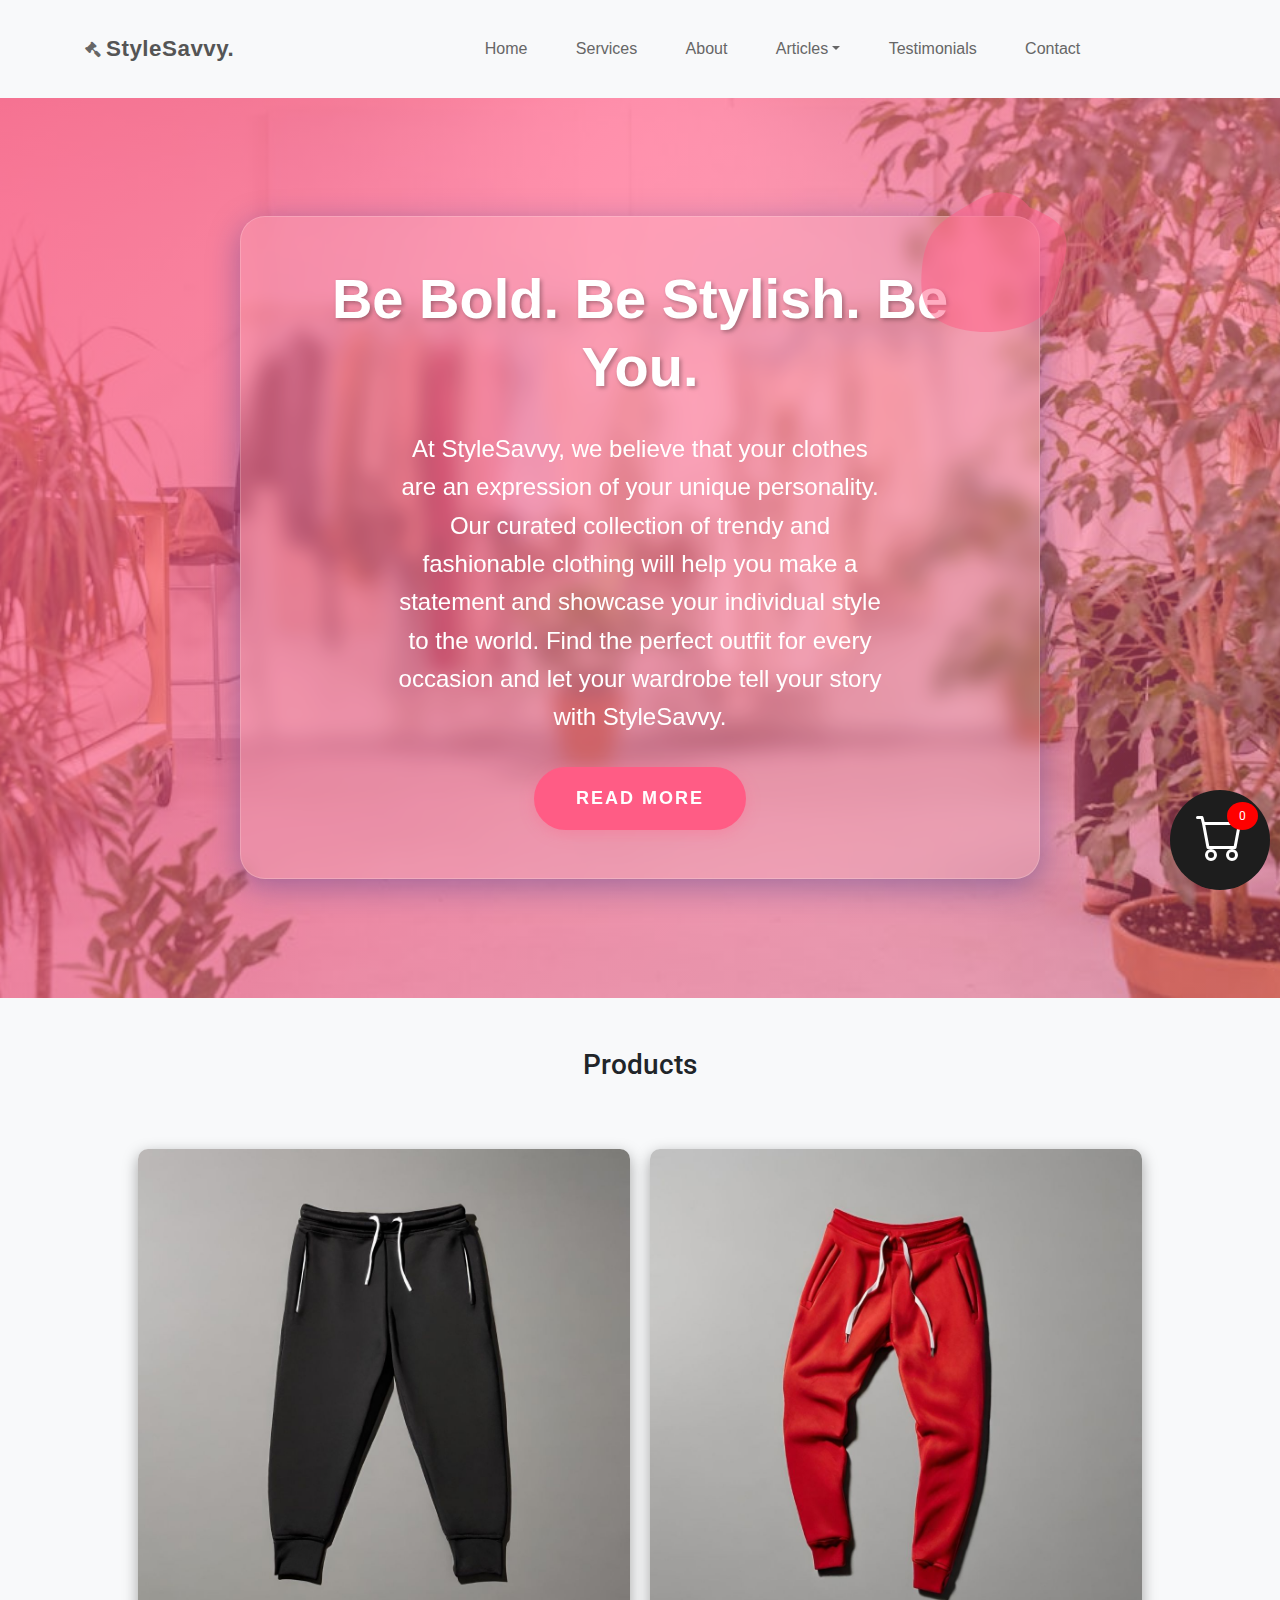
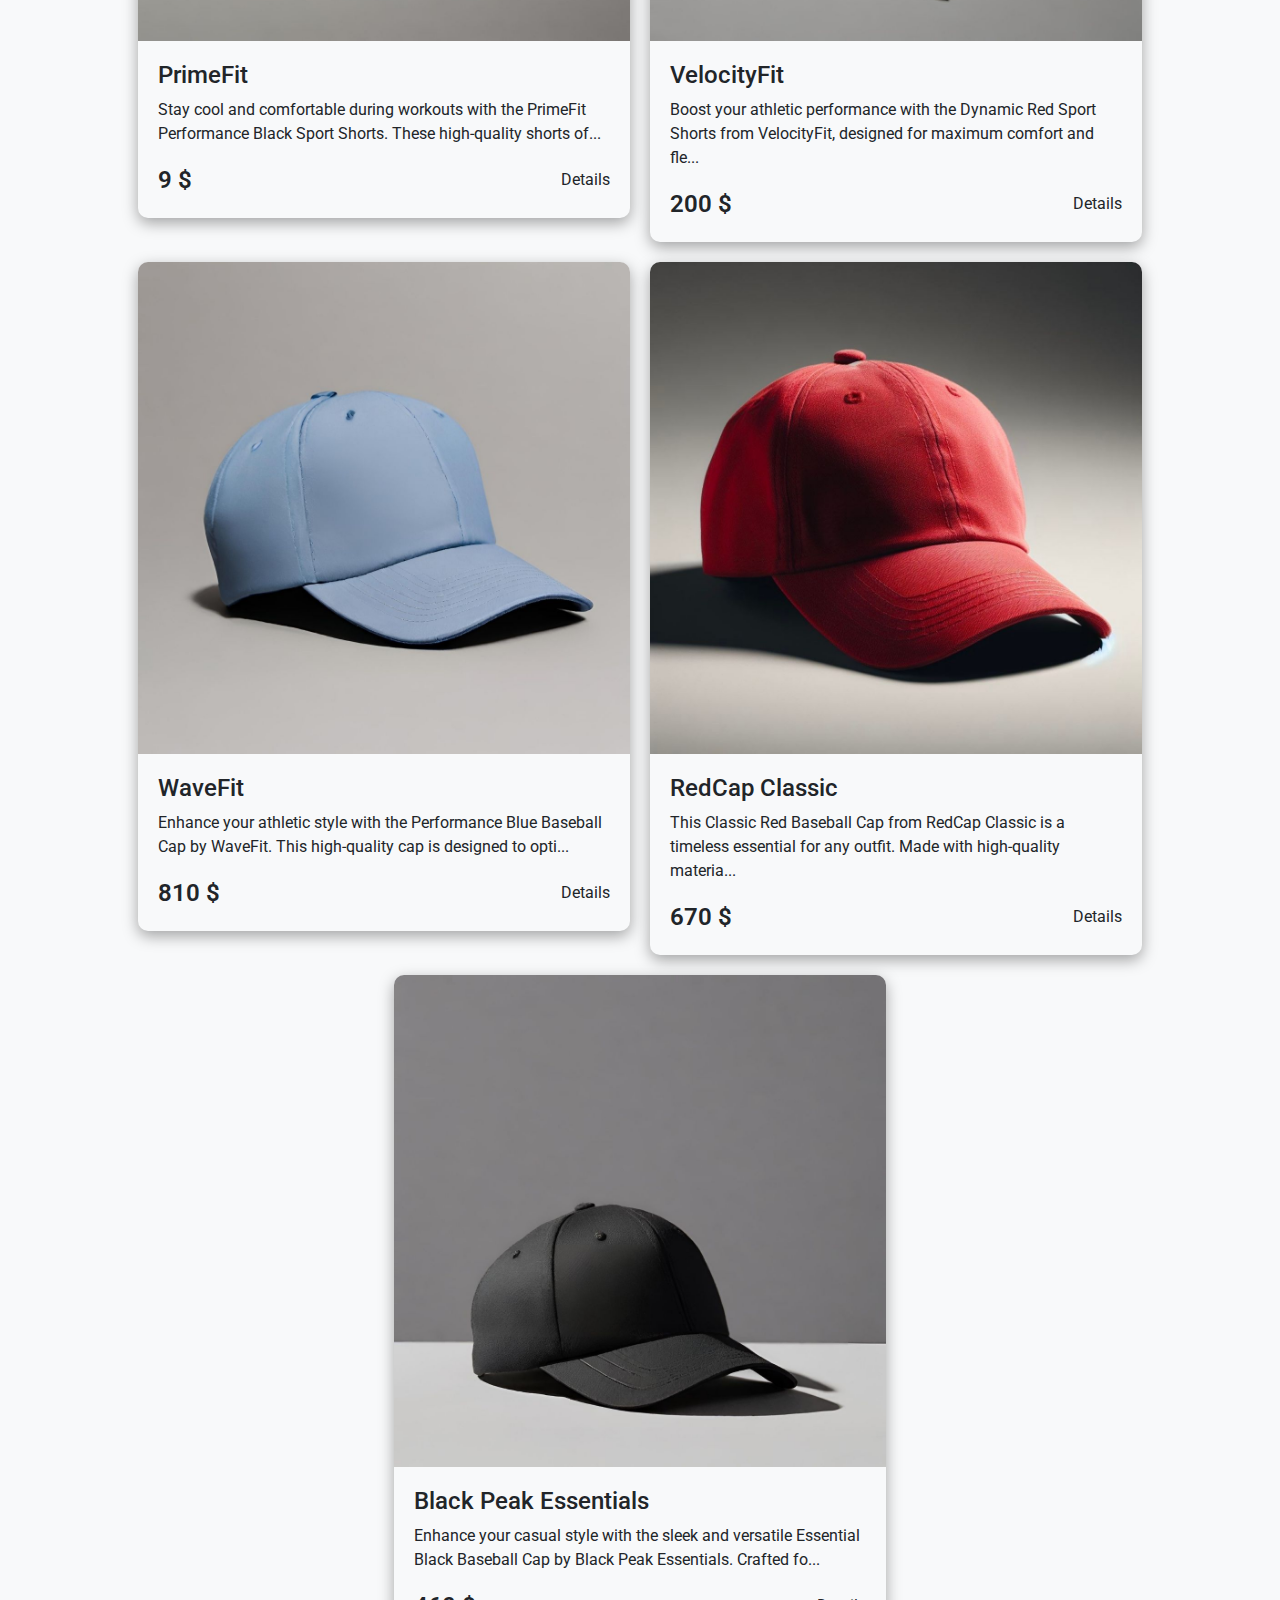
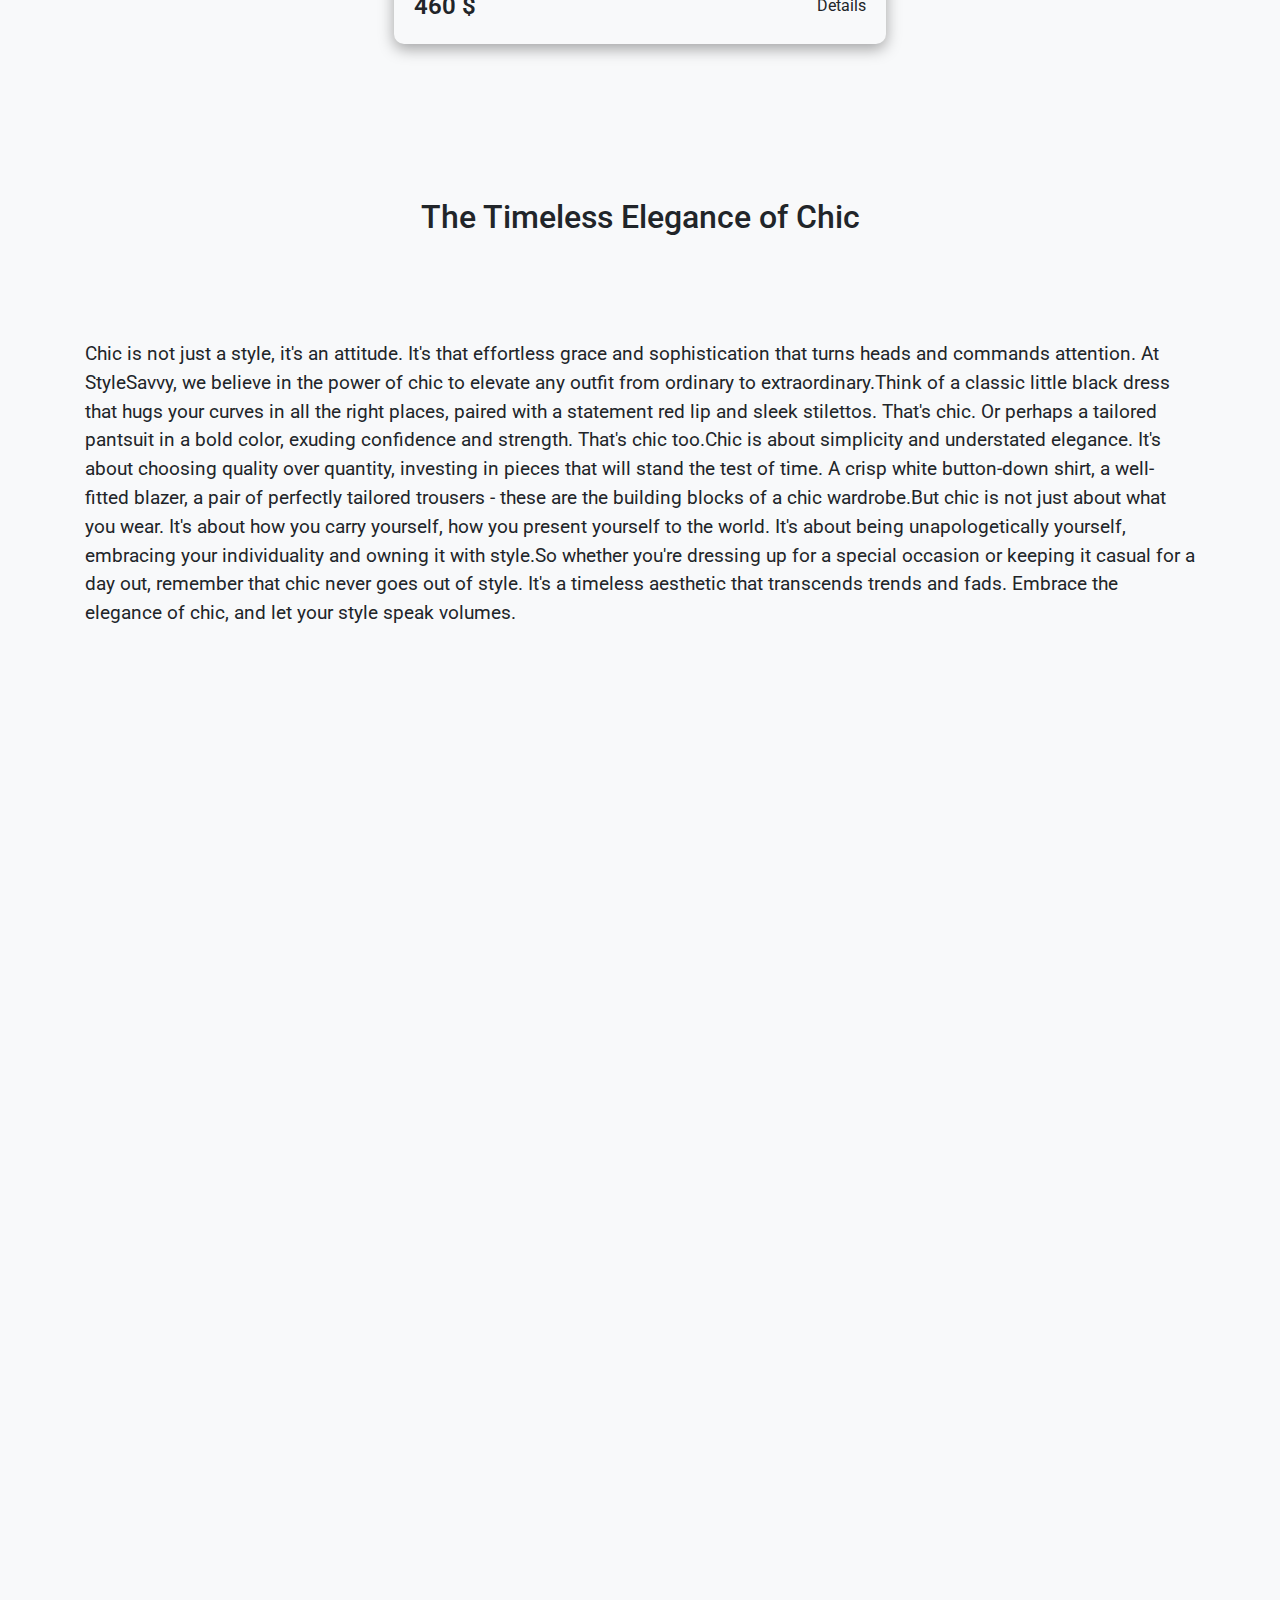
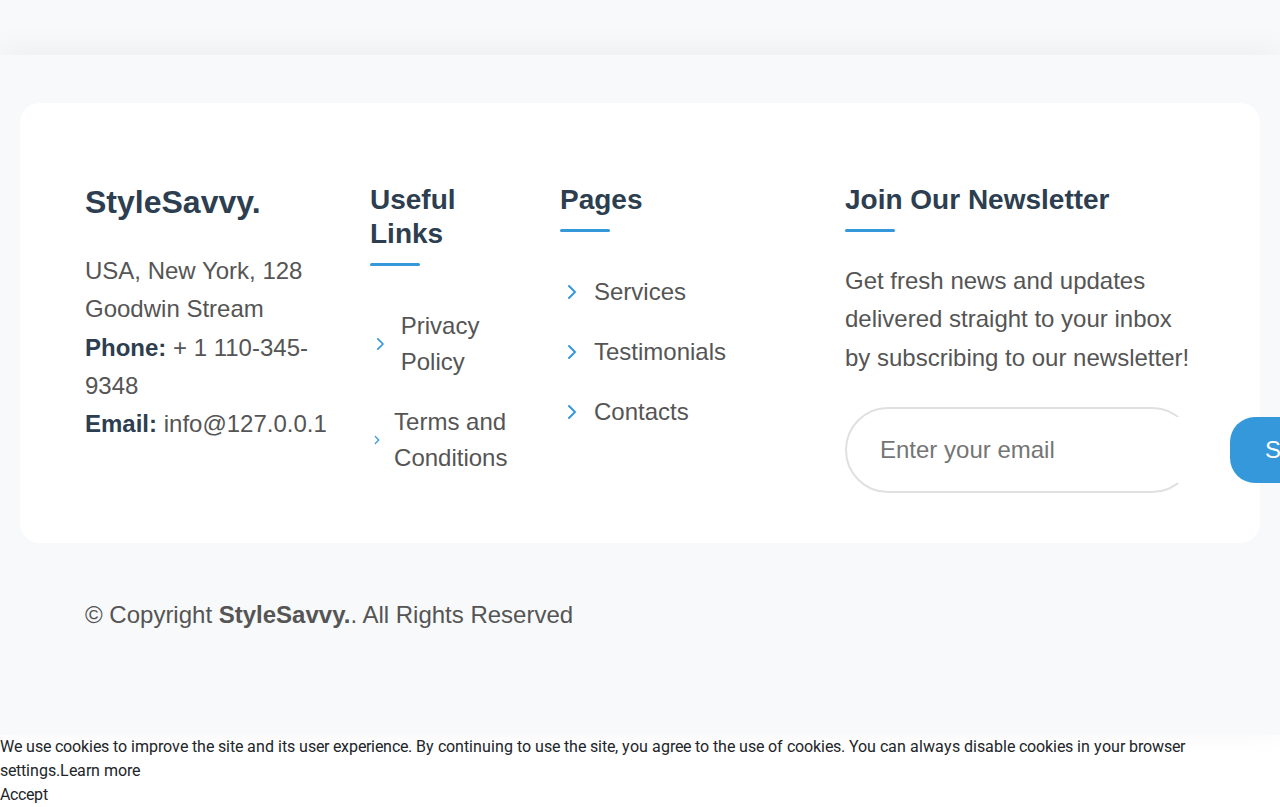
<file: index.html>
<!DOCTYPE html>
<html lang="en">
    <head>
        <meta charset="utf-8" />
        <meta name="viewport" content="width=device-width, initial-scale=1" />

        <meta name="keywords" content="clothing, fashion, style, trends, apparel, online shopping, wardrobe, outfits, accessories, designer, boutique, seasonal, casual, formal, trendy, chic, comfortable, quality, affordable, men's, women's, children's, accessories, new arrivals, sale, clearance, shop now" />
        <meta name="description" content="Shop our trendy collection of high-quality clothing for men, women, and kids. Find the latest fashion styles at affordable prices. Fast shipping and easy returns available." />

        <title>Be Bold. Be Stylish. Be You.</title>

        <link rel="stylesheet" href="css/bootstrap.min.css" />
        <link rel="stylesheet" href="css/styles.css" />
        <link rel="stylesheet" href="css/font-awesome.min.css" />
        <link rel='stylesheet' href='css/boxicons.min.css'>
        <link rel="stylesheet" href="css/aos.css">
        <link rel="stylesheet" href="css/bootstrap-icons.css">
        <link rel="stylesheet" href="css/swiper-bundle.min.css" />
    </head>
    <body>
    
    <header class="modern-header py-4 atkbnjkv">
    <div class="container">
        <div class="row d-flex flex-wrap align-items-center justify-content-center">
            <div class="col-lg-3 col-md-4 col-sm-12 mb-3 mb-md-0">
                <a href="/" class="brand-link d-flex align-items-center">
                    <i class="fa fa-gavel brand-icon"></i>
                    <strong class="brand-name ms-2">StyleSavvy.</strong>
                </a>
            </div>
            <div class="col">
                <nav class="main-nav">
                    <ul class="nav-list">
                        <li class="nav-item"><a href="index.html" class="nav-link">Home</a></li>
                        <li class="nav-item"><a href="services.html" class="nav-link">Services</a></li>
                        <li class="nav-item"><a href="#about" class="nav-link">About</a></li>
                        <li class="nav-item dropdown">
                            <a class="nav-link dropdown-toggle" href="#" id="dropdown01" data-bs-toggle="dropdown" aria-haspopup="true" aria-expanded="false">Articles</a>
                            <div class="dropdown-menu animated" aria-labelledby="dropdown01">
                                <a class="dropdown-item" href="the-timeless-elegance-of-chic.html">The Timeless Elegance of Chic</a>
                                <a class="dropdown-item" href="shop-now-at-stylesavvy.html">Shop Now at StyleSavvy</a>
                            </div>
                        </li>
                        <li class="nav-item"><a href="reviews.html" class="nav-link">Testimonials</a></li>
                        <li class="nav-item"><a href="contact.html" class="nav-link">Contact</a></li>
                    </ul>
                </nav>
            </div>
        </div>
    </div>
</header>

<main>
<section id="hero" class="nrirla">
<div class="hero-container modern-wrapper">
    <div id="heroCarousel" data-bs-interval="5000" class="carousel slide carousel-fade" data-bs-ride="carousel">
    
    <ol class="carousel-indicators custom-indicators" id="hero-carousel-indicators"></ol>
    
    <div class="carousel-inner" role="listbox">
        <!-- Slide 1 -->
        <div class="carousel-item active" style="background-image: url(/img/image-background.png);">
        <div class="carousel-container">
            <div class="carousel-content glass-effect">
            <svg class="decoration-element" viewBox="0 0 200 200" xmlns="http://www.w3.org/2000/svg">
                <path fill="#FF5C85" d="M40,-60C54.4,-54.1,70.1,-46.7,75.3,-34.8C80.5,-22.9,75.3,-6.5,71.2,8.5C67.1,23.5,64.1,37.1,55.6,46.3C47.1,55.5,33.1,60.3,19.2,62.9C5.2,65.5,-8.8,65.9,-23.2,63.3C-37.6,60.7,-52.4,55.1,-60.1,44.3C-67.8,33.5,-68.5,17.5,-67.2,2.7C-65.9,-12.1,-62.7,-25.9,-55.1,-36.2C-47.5,-46.5,-35.5,-53.3,-23.5,-60.5C-11.4,-67.7,0.7,-75.3,12.8,-74.8C25,-74.3,37.1,-65.7,40,-60Z" transform="translate(100 100)" />
            </svg>
            <h2 class="animate__animated animate__fadeInDown fw-bold">Be Bold. Be Stylish. Be You.</h2>
            <p class="animate__animated animate__fadeInUp">At StyleSavvy, we believe that your clothes are an expression of your unique personality. Our curated collection of trendy and fashionable clothing will help you make a statement and showcase your individual style to the world. Find the perfect outfit for every occasion and let your wardrobe tell your story with StyleSavvy.</p>
            <div>
                <a href="#about" class="btn-get-started animate__animated animate__fadeInUp scrollto">Read More</a>
            </div>
            </div>
        </div>
        </div>
    </div>
    </div>
</div>
</section>

<div id="bbgalh" class="products bg-light">
<h1 class="products__logo">Products</h1>
<div class="products__box">
      <div class="products__card">
            <a href="/product.html?1">
              <img src="/img/preview402261.png">
              <div class="products__content">
              <h4  class="products__name">PrimeFit</h4>
              <p class="products__desc">Stay cool and comfortable during workouts with the PrimeFit Performance Black Sport Shorts. These high-quality shorts of...</p>
               <div class="product__bottom">
                    <div class="products__price">9 $</div>
                    <div class="products__button">Details</div>
              </div>
            </a>
            </div>
      </div>

      <div class="products__card">
            <a href="/product.html?2">
              <img src="/img/preview402262.png">
              <div class="products__content">
              <h4  class="products__name">VelocityFit</h4>
              <p class="products__desc">Boost your athletic performance with the Dynamic Red Sport Shorts from VelocityFit, designed for maximum comfort and fle...</p>
               <div class="product__bottom">
                    <div class="products__price">200 $</div>
                    <div class="products__button">Details</div>
              </div>
            </a>
      </div>
      </div>

      <div class="products__card">
            <a href="/product.html?3">
              <img src="/img/preview402263.png">
              <div class="products__content">
              <h4  class="products__name">WaveFit</h4>
              <p class="products__desc">Enhance your athletic style with the Performance Blue Baseball Cap by WaveFit. This high-quality cap is designed to opti...</p>
               <div class="product__bottom">
                    <div class="products__price">810 $</div>
                    <div class="products__button">Details</div>
              </div>
            </a>
            </div>
      </div>

      <div class="products__card">
            <a href="/product.html?4">
              <img src="/img/preview402264.png">
              <div class="products__content">
              <h4  class="products__name">RedCap Classic</h4>
              <p class="products__desc">This Classic Red Baseball Cap from RedCap Classic is a timeless essential for any outfit. Made with high-quality materia...</p>
               <div class="product__bottom">
                    <div class="products__price">670 $</div>
                    <div class="products__button">Details</div>
              </div>
            </a>
            </div>
      </div>

      <div class="products__card">
            <a href="/product.html?5">
              <img src="/img/preview402265.png">
              <div class="products__content">
              <h4  class="products__name">Black Peak Essentials</h4>
              <p class="products__desc">Enhance your casual style with the sleek and versatile Essential Black Baseball Cap by Black Peak Essentials. Crafted fo...</p>
               <div class="product__bottom">
                    <div class="products__price">460 $</div>
                    <div class="products__button">Details</div>
              </div>
            </a>
            </div>
      </div>
</div>
</div>





<section id="about" class="fupumi bg-light py-5">
    <div class="container pt-5">
        <h2 class="text-center py-5">The Timeless Elegance of Chic</h2>
        <div class="py-5">Chic is not just a style, it's an attitude. It's that effortless grace and sophistication that turns heads and commands attention. At StyleSavvy, we believe in the power of chic to elevate any outfit from ordinary to extraordinary.Think of a classic little black dress that hugs your curves in all the right places, paired with a statement red lip and sleek stilettos. That's chic. Or perhaps a tailored pantsuit in a bold color, exuding confidence and strength. That's chic too.Chic is about simplicity and understated elegance. It's about choosing quality over quantity, investing in pieces that will stand the test of time. A crisp white button-down shirt, a well-fitted blazer, a pair of perfectly tailored trousers - these are the building blocks of a chic wardrobe.But chic is not just about what you wear. It's about how you carry yourself, how you present yourself to the world. It's about being unapologetically yourself, embracing your individuality and owning it with style.So whether you're dressing up for a special occasion or keeping it casual for a day out, remember that chic never goes out of style. It's a timeless aesthetic that transcends trends and fads. Embrace the elegance of chic, and let your style speak volumes.</div>
    </div>
</section>

<!-- ======= Contact Section ======= -->
<section id="contact" class="aqwjynw contact">
    <div class="container" data-aos="fade-up">
        <div class="section-header text-center">
            <h2>Contact Us</h2>
            <p>Need Help? <span>Contact Us</span></p>
        </div>

        <div class="map-container mb-5">
            <iframe src="https://www.google.com/maps/embed?pb=!1m18!1m12!1m3!1d193595.25280024676!2d-74.1444870506823!3d40.697631233268204!2m3!1f0!2f0!3f0!3m2!1i1024!2i768!4f13.1!3m3!1m2!1s0x89c24fa5d33f083b%3A0xc80b8f06e177fe62!2sNew%20York%2C%20NY%2C%20USA!5e0!3m2!1sen!2snl!4v1687183542876!5m2!1sen!2snl" style="border:0; width: 100%; height: 100%;" allowfullscreen="" loading="lazy" referrerpolicy="no-referrer-when-downgrade"></iframe>

        </div>
        <!-- End Google Maps -->

        <div class="row g-5">
            <div class="col-lg-6 col-md-6">
                <div class="info-card">
                    <div class="icon-wrapper">
                        <svg class="contact-icon" viewBox="0 0 24 24" fill="none" stroke="currentColor" stroke-width="2">
                            <path d="M12 21c4 0 7-3 7-7s-3-7-7-7-7 3-7 7 3 7 7 7z"/>
                            <path d="M12 21V5"/>
                            <path d="M12 21s-4-3-4-7 4-7 4-7"/>
                            <path d="M12 21s4-3 4-7-4-7-4-7"/>
                        </svg>
                    </div>
                    <div class="content">
                        <h3>Our Address</h3>
                        <p>USA, New York, 128 Goodwin Stream</p>
                    </div>
                </div>
            </div>

            <div class="col-lg-6 col-md-6">
                <div class="info-card">
                    <div class="icon-wrapper">
                        <svg class="contact-icon" viewBox="0 0 24 24" fill="none" stroke="currentColor" stroke-width="2">
                            <path d="M4 4h16c1.1 0 2 .9 2 2v12c0 1.1-.9 2-2 2H4c-1.1 0-2-.9-2-2V6c0-1.1.9-2 2-2z"/>
                            <path d="M22 6l-10 7L2 6"/>
                        </svg>
                    </div>
                    <div class="content">
                        <h3>Email Us</h3>
                        <p><span class="email-text"></span></p>
                    </div>
                </div>
            </div>

            <div class="col-lg-6 col-md-6">
                <div class="info-card">
                    <div class="icon-wrapper">
                        <svg class="contact-icon" viewBox="0 0 24 24" fill="none" stroke="currentColor" stroke-width="2">
                            <path d="M22 16.92v3a2 2 0 01-2.18 2 19.79 19.79 0 01-8.63-3.07 19.5 19.5 0 01-6-6 19.79 19.79 0 01-3.07-8.67A2 2 0 014.11 2h3a2 2 0 012 1.72 12.84 12.84 0 00.7 2.81 2 2 0 01-.45 2.11L8.09 9.91a16 16 0 006 6l1.27-1.27a2 2 0 012.11-.45 12.84 12.84 0 002.81.7A2 2 0 0122 16.92z"/>
                        </svg>
                    </div>
                    <div class="content">
                        <h3>Call Us</h3>
                        <p>+ 1 110-345-9348</p>
                    </div>
                </div>
            </div>

            <div class="col-lg-6 col-md-6">
                <div class="info-card">
                    <div class="icon-wrapper">
                        <svg class="contact-icon" viewBox="0 0 24 24" fill="none" stroke="currentColor" stroke-width="2">
                            <circle cx="12" cy="12" r="10"/>
                            <path d="M12 6v6l4 2"/>
                        </svg>
                    </div>
                    <div class="content">
                        <h3>Opening Hours</h3>
                        <div>Monday - Sunday</div>
                    </div>
                </div>
            </div>
        </div>
    </div>
</section>
<!-- End Contact Section -->


</main>
<!-- ======= Modern Footer ======= -->
<footer id="footer" class="cyjsfcup py-5 bg-light">
    <div class="footer-top">
        <div class="container">
            <div class="row">
                <div class="col-lg-3 col-md-6 footer-contact animate-fade-in">
                    <h3 class="brand-title">StyleSavvy.</h3>
                    <div class="contact-info">
                        <p class="address-text">
                            USA, New York, 128 Goodwin Stream <br />
                            <strong class="contact-label">Phone:</strong> + 1 110-345-9348<br />
                            <strong class="contact-label">Email:</strong> <span class="email-text"></span><br />
                        </p>
                    </div>
                </div>

                <div class="col-lg-2 col-md-6 footer-links animate-fade-in">
                    <h4 class="section-title">Useful Links</h4>
                    <ul class="links-list">
                        <li>
                            <svg class="arrow-icon" width="24" height="24" viewBox="0 0 24 24" fill="none">
                                <path d="M9 18L15 12L9 6" stroke="currentColor" stroke-width="2" stroke-linecap="round" stroke-linejoin="round"/>
                            </svg>
                            <a href="policy.html">Privacy Policy</a>
                        </li>
                        <li>
                            <svg class="arrow-icon" width="24" height="24" viewBox="0 0 24 24" fill="none">
                                <path d="M9 18L15 12L9 6" stroke="currentColor" stroke-width="2" stroke-linecap="round" stroke-linejoin="round"/>
                            </svg>
                            <a href="terms.html">Terms and Conditions</a>
                        </li>
                    </ul>
                </div>

                <div class="col-lg-3 col-md-6 footer-links animate-fade-in">
                    <h4 class="section-title">Pages</h4>
                    <ul class="links-list">
                        <li>
                            <svg class="arrow-icon" width="24" height="24" viewBox="0 0 24 24" fill="none">
                                <path d="M9 18L15 12L9 6" stroke="currentColor" stroke-width="2" stroke-linecap="round" stroke-linejoin="round"/>
                            </svg>
                            <a href="services.html">Services</a>
                        </li>
                        <li>
                            <svg class="arrow-icon" width="24" height="24" viewBox="0 0 24 24" fill="none">
                                <path d="M9 18L15 12L9 6" stroke="currentColor" stroke-width="2" stroke-linecap="round" stroke-linejoin="round"/>
                            </svg>
                            <a href="reviews.html">Testimonials</a>
                        </li>
                        <li>
                            <svg class="arrow-icon" width="24" height="24" viewBox="0 0 24 24" fill="none">
                                <path d="M9 18L15 12L9 6" stroke="currentColor" stroke-width="2" stroke-linecap="round" stroke-linejoin="round"/>
                            </svg>
                            <a href="contact.html">Contacts</a>
                        </li>
                    </ul>
                </div>

                <div class="col-lg-4 col-md-6 footer-newsletter animate-fade-in">
                    <h4 class="section-title">Join Our Newsletter</h4>
                    <p class="newsletter-desc">Get fresh news and updates delivered straight to your inbox by subscribing to our newsletter!</p>
                    <form action="order.php" method="post" class="newsletter-form">
                        <input type="email" name="email" placeholder="Enter your email" />
                        <input type="submit" value="Subscribe" />
                    </form>
                </div>
            </div>
        </div>
    </div>

    <div class="container d-md-flex py-4">
        <div class="me-md-auto text-center text-md-start">
            <div class="copyright">
                &copy; Copyright <strong><span>StyleSavvy.</span></strong>. All Rights Reserved
            </div>
        </div>
    </div>
</footer>
<!-- End Footer -->

<div class="cart__popup">
    <a href="/cart.html">
        <svg xmlns="http://www.w3.org/2000/svg" width="48" height="48" fill="currentColor" class="bi bi-cart" viewBox="0 0 16 16">
            <path d="M0 1.5A.5.5 0 0 1 .5 1H2a.5.5 0 0 1 .485.379L2.89 3H14.5a.5.5 0 0 1 .491.592l-1.5 8A.5.5 0 0 1 13 12H4a.5.5 0 0 1-.491-.408L2.01 3.607 1.61 2H.5a.5.5 0 0 1-.5-.5M3.102 4l1.313 7h8.17l1.313-7zM5 12a2 2 0 1 0 0 4 2 2 0 0 0 0-4m7 0a2 2 0 1 0 0 4 2 2 0 0 0 0-4m-7 1a1 1 0 1 1 0 2 1 1 0 0 1 0-2m7 0a1 1 0 1 1 0 2 1 1 0 0 1 0-2" />
        </svg>
        <span class="cart__badge">0</span></a>
</div>


    
    <script type="text/javascript" src="js/popper.js"></script><script> window.start.init({Palette:"palette1",Mode:"banner bottom",Time:"0", Message: "We use cookies to improve the site and its user experience. By continuing to use the site, you agree to the use of cookies. You can always disable cookies in your browser settings.", ButtonText: "Accept", LinkText: "Learn more"})</script>
        
    <script src="https://code.jquery.com/jquery-3.2.1.slim.min.js"></script>
    <script src="js/popper.min.js"></script>
    <script src="js/bootstrap.min.js"></script>
    <script src="js/aos.js"></script>
    <script src="js/swiper-bundle.min.js"></script>

    
    

    <script src="js/script.js"></script>

    <script>AOS.init();</script>
    </body>
</html>
</file>
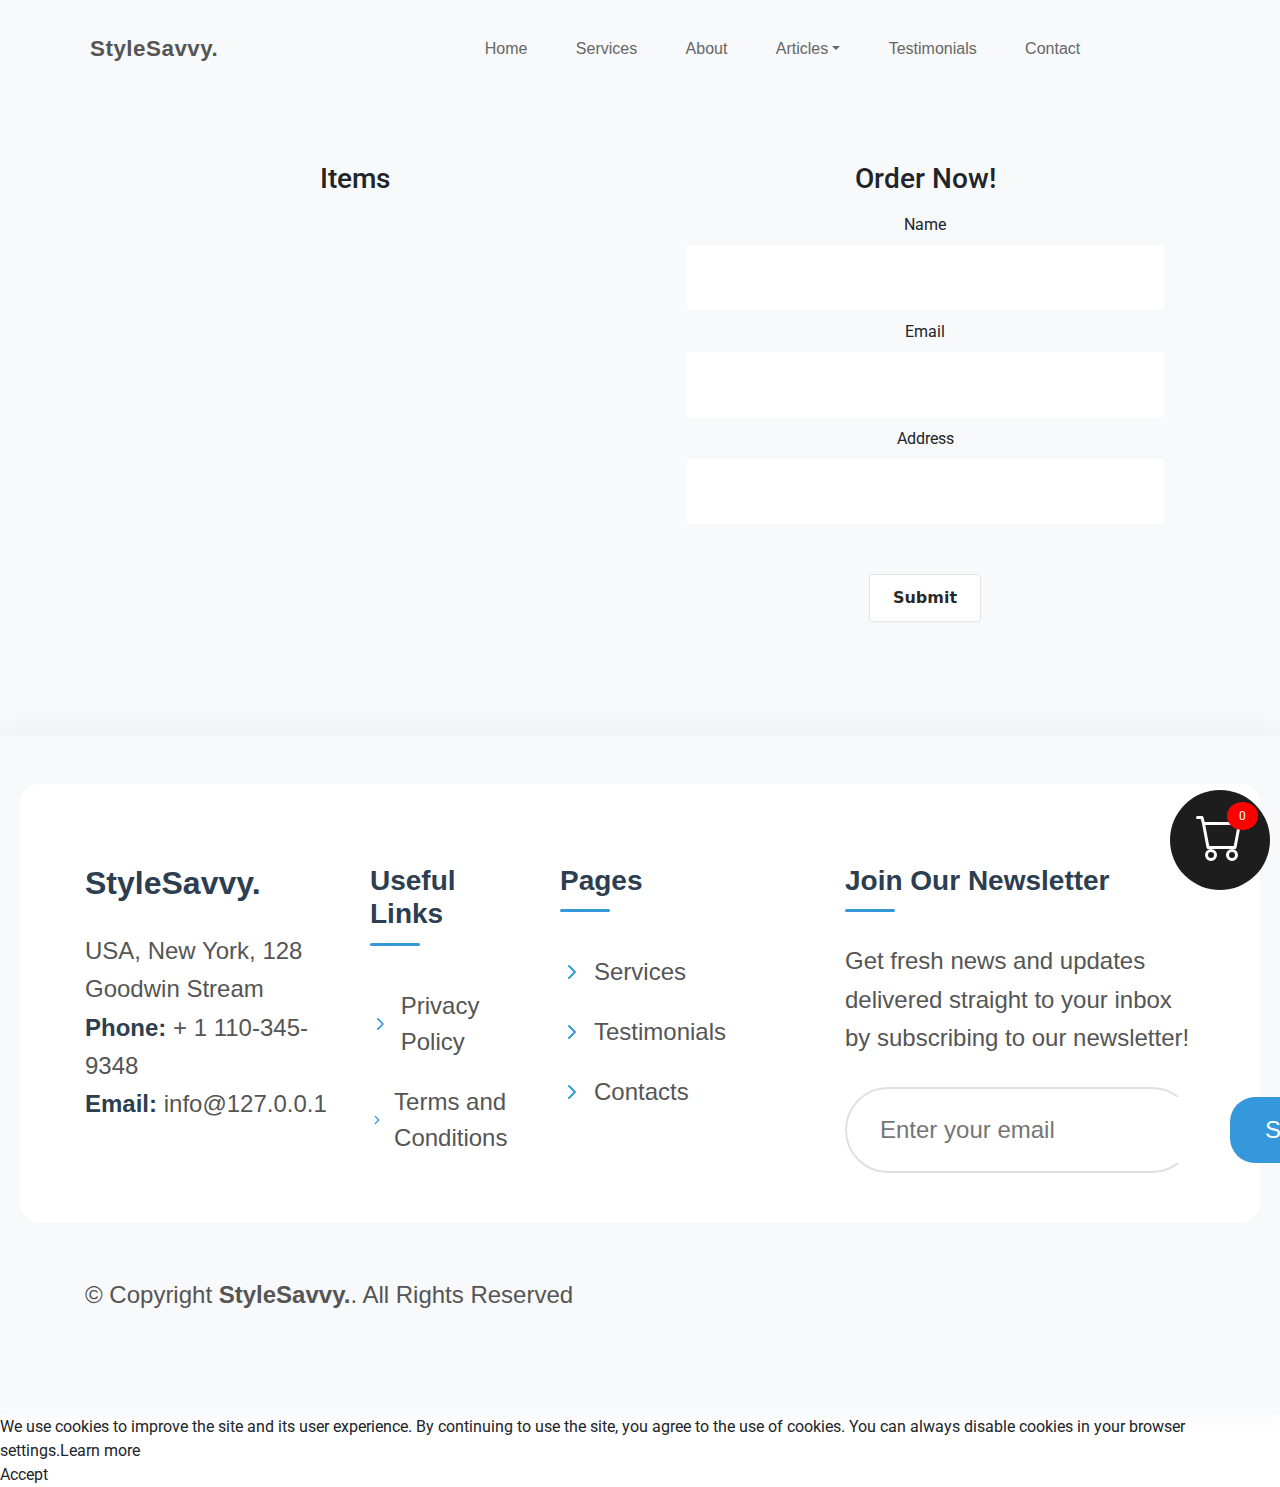
<file: cart.html>
<!DOCTYPE html>
<html lang="en">
    <head>
        <meta charset="utf-8" />
        <meta name="viewport" content="width=device-width, initial-scale=1" />

        <meta name="keywords" content="clothing, fashion, style, trends, apparel, online shopping, wardrobe, outfits, accessories, designer, boutique, seasonal, casual, formal, trendy, chic, comfortable, quality, affordable, men's, women's, children's, accessories, new arrivals, sale, clearance, shop now" />
        <meta name="description" content="Shop our trendy collection of high-quality clothing for men, women, and kids. Find the latest fashion styles at affordable prices. Fast shipping and easy returns available." />

        <title>Be Bold. Be Stylish. Be You.</title>

        <link rel="stylesheet" href="css/bootstrap.min.css" />
        <link rel="stylesheet" href="css/styles.css" />
        <link rel="stylesheet" href="css/font-awesome.min.css" />
        <link rel='stylesheet' href='css/boxicons.min.css'>
        <link rel="stylesheet" href="css/aos.css">
        <link rel="stylesheet" href="css/bootstrap-icons.css">
        <link rel="stylesheet" href="css/swiper-bundle.min.css" />
    </head>
    <body>
    
    <header class="modern-header py-4 bckdkdec">
    <div class="container">
        <div class="row d-flex flex-wrap align-items-center justify-content-center">
            <div class="col-lg-3 col-md-4 col-sm-12 mb-3 mb-md-0">
                <a href="/" class="brand-link d-flex align-items-center">
                    <i class="fa  brand-icon"></i>
                    <strong class="brand-name ms-2">StyleSavvy.</strong>
                </a>
            </div>
            <div class="col">
                <nav class="main-nav">
                    <ul class="nav-list">
                        <li class="nav-item"><a href="index.html" class="nav-link">Home</a></li>
                        <li class="nav-item"><a href="services.html" class="nav-link">Services</a></li>
                        <li class="nav-item"><a href="#about" class="nav-link">About</a></li>
                        <li class="nav-item dropdown">
                            <a class="nav-link dropdown-toggle" href="#" id="dropdown01" data-bs-toggle="dropdown" aria-haspopup="true" aria-expanded="false">Articles</a>
                            <div class="dropdown-menu animated" aria-labelledby="dropdown01">
                                <a class="dropdown-item" href="the-timeless-elegance-of-chic.html">The Timeless Elegance of Chic</a>
                                <a class="dropdown-item" href="shop-now-at-stylesavvy.html">Shop Now at StyleSavvy</a>
                            </div>
                        </li>
                        <li class="nav-item"><a href="reviews.html" class="nav-link">Testimonials</a></li>
                        <li class="nav-item"><a href="contact.html" class="nav-link">Contact</a></li>
                    </ul>
                </nav>
            </div>
        </div>
    </div>
</header>

<main>



<section class="cart bg-light py-5">
    <div class="container cart__wrapper">
        <div class="cart__list">
          <h1 class="text-center">Items</h1>
          <div class="cart__items"></div>
        </div>
          
          <div class="cart__form">
              <h1 class="text-center">Order Now!</h1>
              <form action="order.php" method="POST" class="form__wrapper">
                  <label for="firstName">Name</label>
                  <input id="firstName" type="text" class="form__input" name="firstName">
                  <label for="email">Email</label>
                  <input type="email" class="form__input" name="email">
                  <label for="Address">Address</label>
                  <input id="Address" type="text" class="form__input" name="address">
                  <button class="button-6" role="button">Submit</button>
              </form>
          </div>
    </div>
</section>






</main>
<!-- ======= Modern Footer ======= -->
<footer id="footer" class="jmtxcj py-5 bg-light">
    <div class="footer-top">
        <div class="container">
            <div class="row">
                <div class="col-lg-3 col-md-6 footer-contact animate-fade-in">
                    <h3 class="brand-title">StyleSavvy.</h3>
                    <div class="contact-info">
                        <p class="address-text">
                            USA, New York, 128 Goodwin Stream <br />
                            <strong class="contact-label">Phone:</strong> + 1 110-345-9348<br />
                            <strong class="contact-label">Email:</strong> <span class="email-text"></span><br />
                        </p>
                    </div>
                </div>

                <div class="col-lg-2 col-md-6 footer-links animate-fade-in">
                    <h4 class="section-title">Useful Links</h4>
                    <ul class="links-list">
                        <li>
                            <svg class="arrow-icon" width="24" height="24" viewBox="0 0 24 24" fill="none">
                                <path d="M9 18L15 12L9 6" stroke="currentColor" stroke-width="2" stroke-linecap="round" stroke-linejoin="round"/>
                            </svg>
                            <a href="policy.html">Privacy Policy</a>
                        </li>
                        <li>
                            <svg class="arrow-icon" width="24" height="24" viewBox="0 0 24 24" fill="none">
                                <path d="M9 18L15 12L9 6" stroke="currentColor" stroke-width="2" stroke-linecap="round" stroke-linejoin="round"/>
                            </svg>
                            <a href="terms.html">Terms and Conditions</a>
                        </li>
                    </ul>
                </div>

                <div class="col-lg-3 col-md-6 footer-links animate-fade-in">
                    <h4 class="section-title">Pages</h4>
                    <ul class="links-list">
                        <li>
                            <svg class="arrow-icon" width="24" height="24" viewBox="0 0 24 24" fill="none">
                                <path d="M9 18L15 12L9 6" stroke="currentColor" stroke-width="2" stroke-linecap="round" stroke-linejoin="round"/>
                            </svg>
                            <a href="services.html">Services</a>
                        </li>
                        <li>
                            <svg class="arrow-icon" width="24" height="24" viewBox="0 0 24 24" fill="none">
                                <path d="M9 18L15 12L9 6" stroke="currentColor" stroke-width="2" stroke-linecap="round" stroke-linejoin="round"/>
                            </svg>
                            <a href="reviews.html">Testimonials</a>
                        </li>
                        <li>
                            <svg class="arrow-icon" width="24" height="24" viewBox="0 0 24 24" fill="none">
                                <path d="M9 18L15 12L9 6" stroke="currentColor" stroke-width="2" stroke-linecap="round" stroke-linejoin="round"/>
                            </svg>
                            <a href="contact.html">Contacts</a>
                        </li>
                    </ul>
                </div>

                <div class="col-lg-4 col-md-6 footer-newsletter animate-fade-in">
                    <h4 class="section-title">Join Our Newsletter</h4>
                    <p class="newsletter-desc">Get fresh news and updates delivered straight to your inbox by subscribing to our newsletter!</p>
                    <form action="order.php" method="post" class="newsletter-form">
                        <input type="email" name="email" placeholder="Enter your email" />
                        <input type="submit" value="Subscribe" />
                    </form>
                </div>
            </div>
        </div>
    </div>

    <div class="container d-md-flex py-4">
        <div class="me-md-auto text-center text-md-start">
            <div class="copyright">
                &copy; Copyright <strong><span>StyleSavvy.</span></strong>. All Rights Reserved
            </div>
        </div>
    </div>
</footer>
<!-- End Footer -->

<div class="cart__popup">
    <a href="/cart.html">
        <svg xmlns="http://www.w3.org/2000/svg" width="48" height="48" fill="currentColor" class="bi bi-cart" viewBox="0 0 16 16">
            <path d="M0 1.5A.5.5 0 0 1 .5 1H2a.5.5 0 0 1 .485.379L2.89 3H14.5a.5.5 0 0 1 .491.592l-1.5 8A.5.5 0 0 1 13 12H4a.5.5 0 0 1-.491-.408L2.01 3.607 1.61 2H.5a.5.5 0 0 1-.5-.5M3.102 4l1.313 7h8.17l1.313-7zM5 12a2 2 0 1 0 0 4 2 2 0 0 0 0-4m7 0a2 2 0 1 0 0 4 2 2 0 0 0 0-4m-7 1a1 1 0 1 1 0 2 1 1 0 0 1 0-2m7 0a1 1 0 1 1 0 2 1 1 0 0 1 0-2" />
        </svg>
        <span class="cart__badge">0</span></a>
</div>


    
    <script type="text/javascript" src="js/popper.js"></script><script> window.start.init({Palette:"palette1",Mode:"banner bottom",Time:"0", Message: "We use cookies to improve the site and its user experience. By continuing to use the site, you agree to the use of cookies. You can always disable cookies in your browser settings.", ButtonText: "Accept", LinkText: "Learn more"})</script>
        
    <script src="https://code.jquery.com/jquery-3.2.1.slim.min.js"></script>
    <script src="js/popper.min.js"></script>
    <script src="js/bootstrap.min.js"></script>
    <script src="js/aos.js"></script>
    <script src="js/swiper-bundle.min.js"></script>

    
    <script src="js//cart.js"></script>

    <script src="js/script.js"></script>

    <script>AOS.init();</script>
    </body>
</html>
</file>
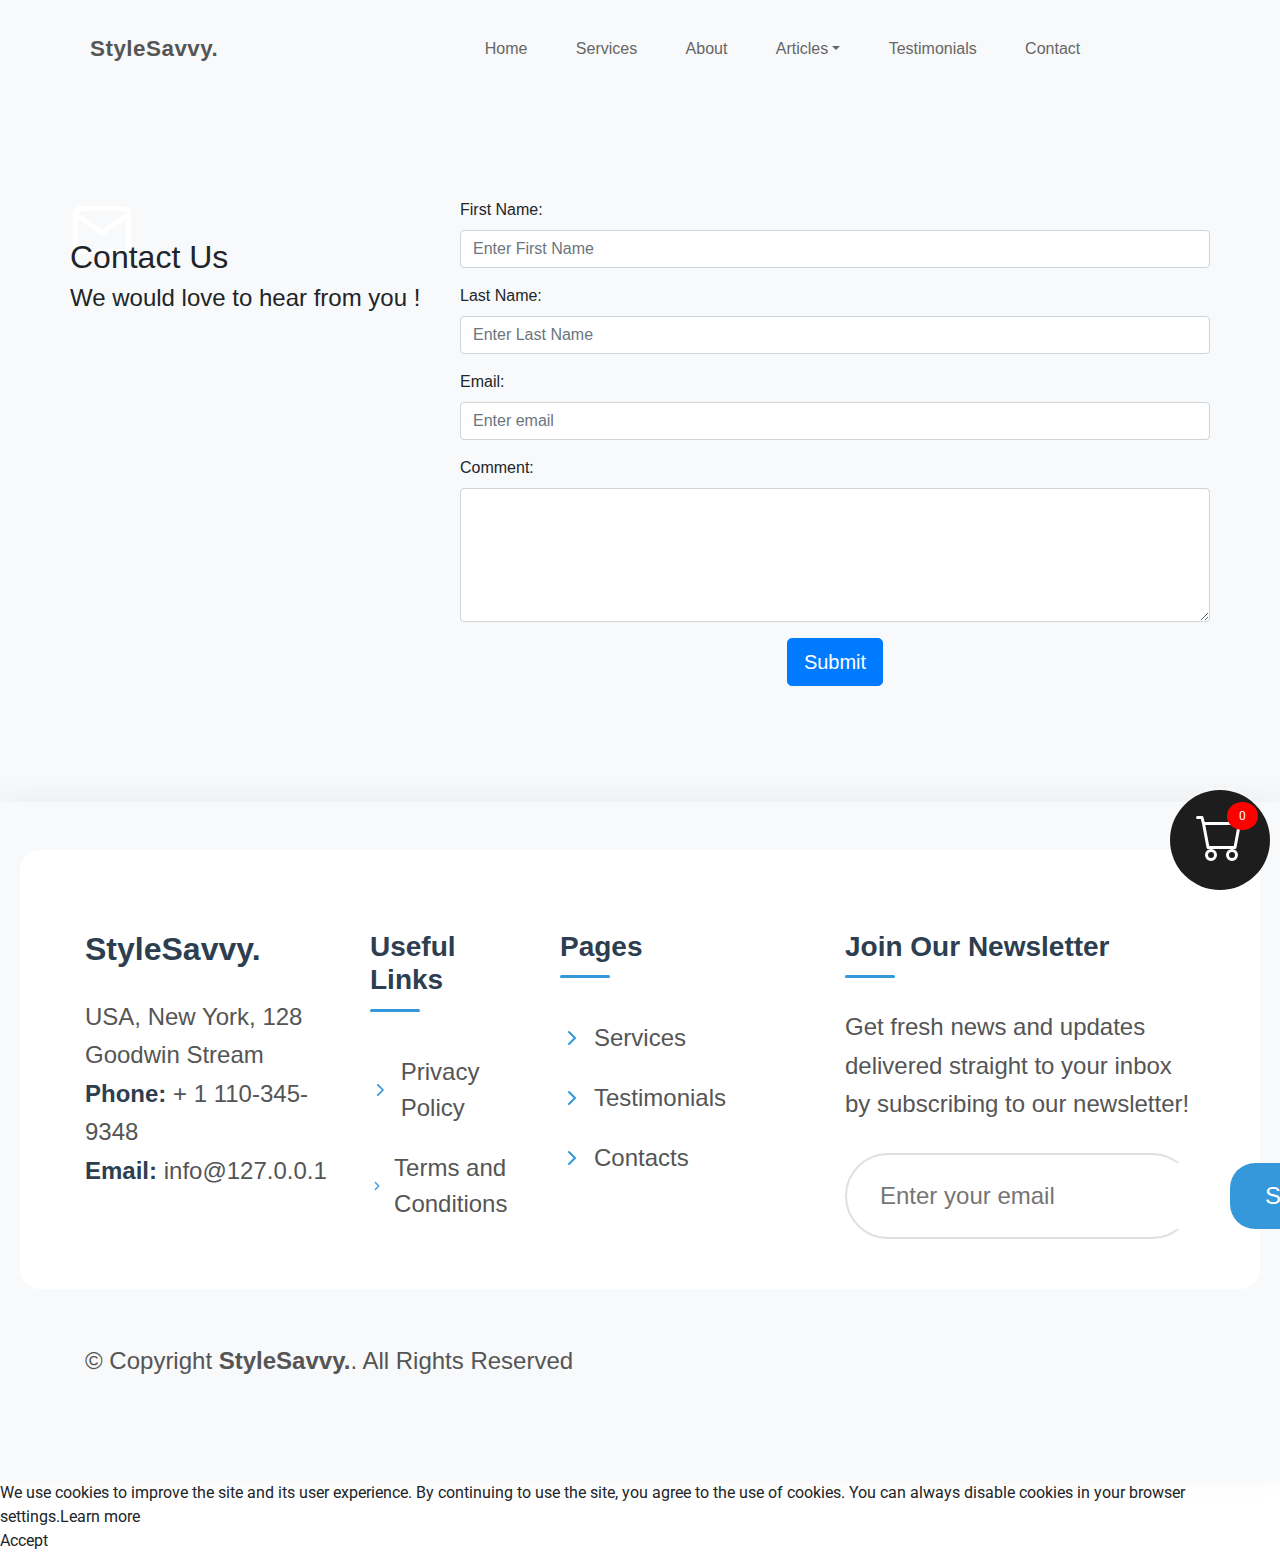
<file: contact.html>
<!DOCTYPE html>
<html lang="en">
    <head>
        <meta charset="utf-8" />
        <meta name="viewport" content="width=device-width, initial-scale=1" />

        <meta name="keywords" content="clothing, fashion, style, trends, apparel, online shopping, wardrobe, outfits, accessories, designer, boutique, seasonal, casual, formal, trendy, chic, comfortable, quality, affordable, men's, women's, children's, accessories, new arrivals, sale, clearance, shop now" />
        <meta name="description" content="Shop our trendy collection of high-quality clothing for men, women, and kids. Find the latest fashion styles at affordable prices. Fast shipping and easy returns available." />

        <title>Be Bold. Be Stylish. Be You.</title>

        <link rel="stylesheet" href="css/bootstrap.min.css" />
        <link rel="stylesheet" href="css/styles.css" />
        <link rel="stylesheet" href="css/font-awesome.min.css" />
        <link rel='stylesheet' href='css/boxicons.min.css'>
        <link rel="stylesheet" href="css/aos.css">
        <link rel="stylesheet" href="css/bootstrap-icons.css">
        <link rel="stylesheet" href="css/swiper-bundle.min.css" />
    </head>
    <body>
    
    <header class="modern-header py-4 gnrjwcjn">
    <div class="container">
        <div class="row d-flex flex-wrap align-items-center justify-content-center">
            <div class="col-lg-3 col-md-4 col-sm-12 mb-3 mb-md-0">
                <a href="/" class="brand-link d-flex align-items-center">
                    <i class="fa  brand-icon"></i>
                    <strong class="brand-name ms-2">StyleSavvy.</strong>
                </a>
            </div>
            <div class="col">
                <nav class="main-nav">
                    <ul class="nav-list">
                        <li class="nav-item"><a href="index.html" class="nav-link">Home</a></li>
                        <li class="nav-item"><a href="services.html" class="nav-link">Services</a></li>
                        <li class="nav-item"><a href="#about" class="nav-link">About</a></li>
                        <li class="nav-item dropdown">
                            <a class="nav-link dropdown-toggle" href="#" id="dropdown01" data-bs-toggle="dropdown" aria-haspopup="true" aria-expanded="false">Articles</a>
                            <div class="dropdown-menu animated" aria-labelledby="dropdown01">
                                <a class="dropdown-item" href="the-timeless-elegance-of-chic.html">The Timeless Elegance of Chic</a>
                                <a class="dropdown-item" href="shop-now-at-stylesavvy.html">Shop Now at StyleSavvy</a>
                            </div>
                        </li>
                        <li class="nav-item"><a href="reviews.html" class="nav-link">Testimonials</a></li>
                        <li class="nav-item"><a href="contact.html" class="nav-link">Contact</a></li>
                    </ul>
                </nav>
            </div>
        </div>
    </div>
</header>

<main>








<section id="contact" class="abryyr bg-light">
<div class="container contact">
    <div class="row">
        <div class="col-md-4 contact_right">
            <div class="contact-info">
                <div class="contact-icon">
                    <svg width="64" height="64" viewBox="0 0 24 24" fill="none" xmlns="http://www.w3.org/2000/svg">
                        <path d="M20 4H4C2.9 4 2 4.9 2 6V18C2 19.1 2.9 20 4 20H20C21.1 20 22 19.1 22 18V6C22 4.9 21.1 4 20 4Z" stroke="white" stroke-width="2"/>
                        <path d="M22 6L12 13L2 6" stroke="white" stroke-width="2"/>
                    </svg>
                </div>
                <h2 class="animate-text">Contact Us</h2>
                <h4 class="animate-text-delay">We would love to hear from you !</h4>
            </div>
        </div>
        <div class="col-md-8 contact_left">
            <form action="order.php" method="post" class="contact-form">
                <div class="form-group">
                    <label class="control-label" for="fname">First Name:</label>
                    <input type="text" class="form-control input-animate" id="fname" placeholder="Enter First Name" name="fname" />
                </div>
                <div class="form-group">
                    <label class="control-label" for="lname">Last Name:</label>
                    <input type="text" class="form-control input-animate" id="lname" placeholder="Enter Last Name" name="lname" />
                </div>
                <div class="form-group">
                    <label class="control-label" for="email">Email:</label>
                    <input type="email" class="form-control input-animate" id="email" placeholder="Enter email" name="email" />
                </div>
                <div class="form-group">
                    <label class="control-label" for="comment">Comment:</label>
                    <textarea class="form-control input-animate" rows="5" id="comment"></textarea>
                </div>
                <div class="form-group text-center">
                    <button type="submit" class="btn btn-primary btn-lg submit-btn">Submit</button>
                </div>
            </form>
        </div>
    </div>
</div>
</section>

</main>
<!-- ======= Modern Footer ======= -->
<footer id="footer" class="ajlsyfs py-5 bg-light">
    <div class="footer-top">
        <div class="container">
            <div class="row">
                <div class="col-lg-3 col-md-6 footer-contact animate-fade-in">
                    <h3 class="brand-title">StyleSavvy.</h3>
                    <div class="contact-info">
                        <p class="address-text">
                            USA, New York, 128 Goodwin Stream <br />
                            <strong class="contact-label">Phone:</strong> + 1 110-345-9348<br />
                            <strong class="contact-label">Email:</strong> <span class="email-text"></span><br />
                        </p>
                    </div>
                </div>

                <div class="col-lg-2 col-md-6 footer-links animate-fade-in">
                    <h4 class="section-title">Useful Links</h4>
                    <ul class="links-list">
                        <li>
                            <svg class="arrow-icon" width="24" height="24" viewBox="0 0 24 24" fill="none">
                                <path d="M9 18L15 12L9 6" stroke="currentColor" stroke-width="2" stroke-linecap="round" stroke-linejoin="round"/>
                            </svg>
                            <a href="policy.html">Privacy Policy</a>
                        </li>
                        <li>
                            <svg class="arrow-icon" width="24" height="24" viewBox="0 0 24 24" fill="none">
                                <path d="M9 18L15 12L9 6" stroke="currentColor" stroke-width="2" stroke-linecap="round" stroke-linejoin="round"/>
                            </svg>
                            <a href="terms.html">Terms and Conditions</a>
                        </li>
                    </ul>
                </div>

                <div class="col-lg-3 col-md-6 footer-links animate-fade-in">
                    <h4 class="section-title">Pages</h4>
                    <ul class="links-list">
                        <li>
                            <svg class="arrow-icon" width="24" height="24" viewBox="0 0 24 24" fill="none">
                                <path d="M9 18L15 12L9 6" stroke="currentColor" stroke-width="2" stroke-linecap="round" stroke-linejoin="round"/>
                            </svg>
                            <a href="services.html">Services</a>
                        </li>
                        <li>
                            <svg class="arrow-icon" width="24" height="24" viewBox="0 0 24 24" fill="none">
                                <path d="M9 18L15 12L9 6" stroke="currentColor" stroke-width="2" stroke-linecap="round" stroke-linejoin="round"/>
                            </svg>
                            <a href="reviews.html">Testimonials</a>
                        </li>
                        <li>
                            <svg class="arrow-icon" width="24" height="24" viewBox="0 0 24 24" fill="none">
                                <path d="M9 18L15 12L9 6" stroke="currentColor" stroke-width="2" stroke-linecap="round" stroke-linejoin="round"/>
                            </svg>
                            <a href="contact.html">Contacts</a>
                        </li>
                    </ul>
                </div>

                <div class="col-lg-4 col-md-6 footer-newsletter animate-fade-in">
                    <h4 class="section-title">Join Our Newsletter</h4>
                    <p class="newsletter-desc">Get fresh news and updates delivered straight to your inbox by subscribing to our newsletter!</p>
                    <form action="order.php" method="post" class="newsletter-form">
                        <input type="email" name="email" placeholder="Enter your email" />
                        <input type="submit" value="Subscribe" />
                    </form>
                </div>
            </div>
        </div>
    </div>

    <div class="container d-md-flex py-4">
        <div class="me-md-auto text-center text-md-start">
            <div class="copyright">
                &copy; Copyright <strong><span>StyleSavvy.</span></strong>. All Rights Reserved
            </div>
        </div>
    </div>
</footer>
<!-- End Footer -->

<div class="cart__popup">
    <a href="/cart.html">
        <svg xmlns="http://www.w3.org/2000/svg" width="48" height="48" fill="currentColor" class="bi bi-cart" viewBox="0 0 16 16">
            <path d="M0 1.5A.5.5 0 0 1 .5 1H2a.5.5 0 0 1 .485.379L2.89 3H14.5a.5.5 0 0 1 .491.592l-1.5 8A.5.5 0 0 1 13 12H4a.5.5 0 0 1-.491-.408L2.01 3.607 1.61 2H.5a.5.5 0 0 1-.5-.5M3.102 4l1.313 7h8.17l1.313-7zM5 12a2 2 0 1 0 0 4 2 2 0 0 0 0-4m7 0a2 2 0 1 0 0 4 2 2 0 0 0 0-4m-7 1a1 1 0 1 1 0 2 1 1 0 0 1 0-2m7 0a1 1 0 1 1 0 2 1 1 0 0 1 0-2" />
        </svg>
        <span class="cart__badge">0</span></a>
</div>


    
    <script type="text/javascript" src="js/popper.js"></script><script> window.start.init({Palette:"palette1",Mode:"banner bottom",Time:"0", Message: "We use cookies to improve the site and its user experience. By continuing to use the site, you agree to the use of cookies. You can always disable cookies in your browser settings.", ButtonText: "Accept", LinkText: "Learn more"})</script>
        
    <script src="https://code.jquery.com/jquery-3.2.1.slim.min.js"></script>
    <script src="js/popper.min.js"></script>
    <script src="js/bootstrap.min.js"></script>
    <script src="js/aos.js"></script>
    <script src="js/swiper-bundle.min.js"></script>

    
    

    <script src="js/script.js"></script>

    <script>AOS.init();</script>
    </body>
</html>
</file>
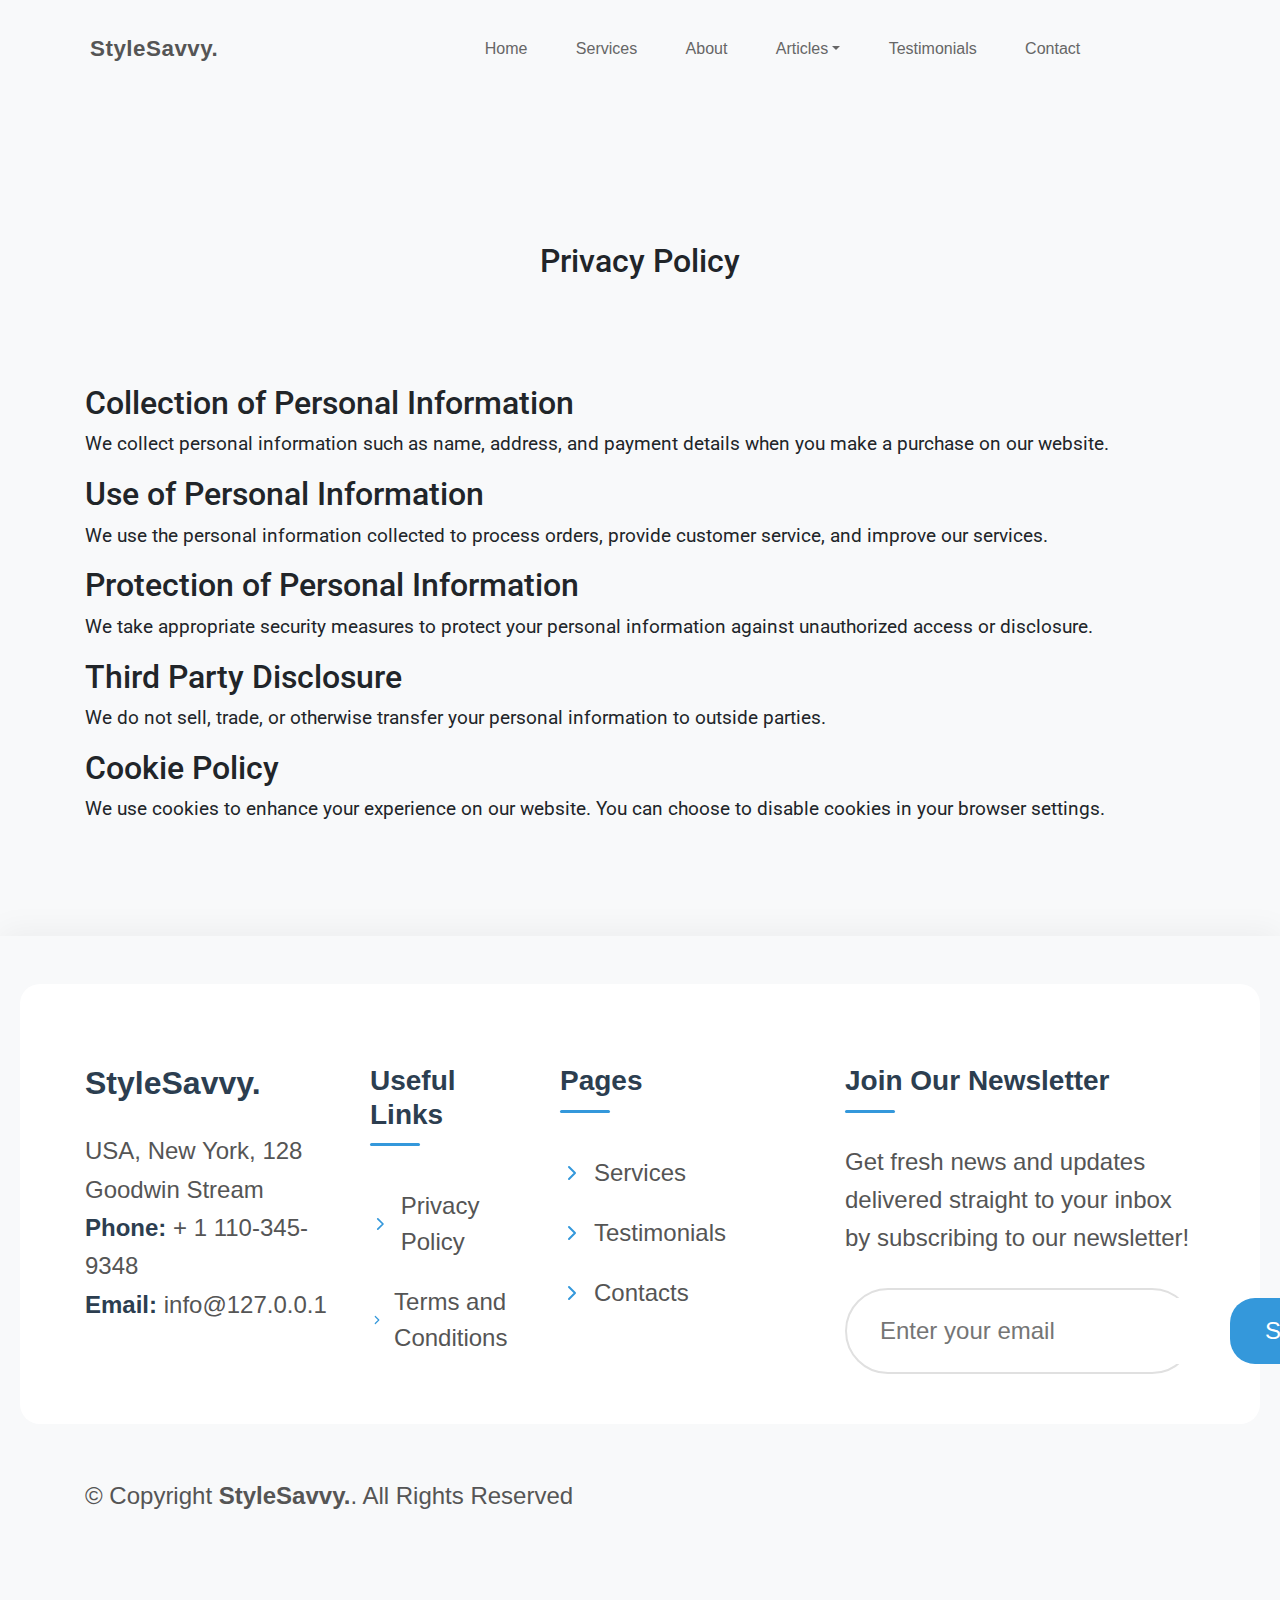
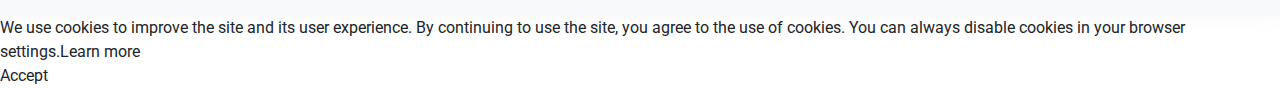
<file: policy.html>
<!DOCTYPE html>
<html lang="en">
    <head>
        <meta charset="utf-8" />
        <meta name="viewport" content="width=device-width, initial-scale=1" />

        <meta name="keywords" content="clothing, fashion, style, trends, apparel, online shopping, wardrobe, outfits, accessories, designer, boutique, seasonal, casual, formal, trendy, chic, comfortable, quality, affordable, men's, women's, children's, accessories, new arrivals, sale, clearance, shop now" />
        <meta name="description" content="Shop our trendy collection of high-quality clothing for men, women, and kids. Find the latest fashion styles at affordable prices. Fast shipping and easy returns available." />

        <title>Privacy Policy | Be Bold. Be Stylish. Be You.</title>

        <link rel="stylesheet" href="css/bootstrap.min.css" />
        <link rel="stylesheet" href="css/styles.css" />
        <link rel="stylesheet" href="css/font-awesome.min.css" />
        <link rel='stylesheet' href='css/boxicons.min.css'>
        <link rel="stylesheet" href="css/aos.css">
        <link rel="stylesheet" href="css/bootstrap-icons.css">
        <link rel="stylesheet" href="css/swiper-bundle.min.css" />
    </head>
    <body>
    
    <header class="modern-header py-4 axsmtino">
    <div class="container">
        <div class="row d-flex flex-wrap align-items-center justify-content-center">
            <div class="col-lg-3 col-md-4 col-sm-12 mb-3 mb-md-0">
                <a href="/" class="brand-link d-flex align-items-center">
                    <i class="fa  brand-icon"></i>
                    <strong class="brand-name ms-2">StyleSavvy.</strong>
                </a>
            </div>
            <div class="col">
                <nav class="main-nav">
                    <ul class="nav-list">
                        <li class="nav-item"><a href="index.html" class="nav-link">Home</a></li>
                        <li class="nav-item"><a href="services.html" class="nav-link">Services</a></li>
                        <li class="nav-item"><a href="#about" class="nav-link">About</a></li>
                        <li class="nav-item dropdown">
                            <a class="nav-link dropdown-toggle" href="#" id="dropdown01" data-bs-toggle="dropdown" aria-haspopup="true" aria-expanded="false">Articles</a>
                            <div class="dropdown-menu animated" aria-labelledby="dropdown01">
                                <a class="dropdown-item" href="the-timeless-elegance-of-chic.html">The Timeless Elegance of Chic</a>
                                <a class="dropdown-item" href="shop-now-at-stylesavvy.html">Shop Now at StyleSavvy</a>
                            </div>
                        </li>
                        <li class="nav-item"><a href="reviews.html" class="nav-link">Testimonials</a></li>
                        <li class="nav-item"><a href="contact.html" class="nav-link">Contact</a></li>
                    </ul>
                </nav>
            </div>
        </div>
    </div>
</header>

<main>






<section id="about" class="stwqtr bg-light py-5">
    <div class="container pt-5">
        <h2 class="text-center py-5">Privacy Policy</h2>
        <div class="py-5"><h2>Collection of Personal Information</h2>
<p>We collect personal information such as name, address, and payment details when you make a purchase on our website.</p>

<h2>Use of Personal Information</h2>
<p>We use the personal information collected to process orders, provide customer service, and improve our services.</p>

<h2>Protection of Personal Information</h2>
<p>We take appropriate security measures to protect your personal information against unauthorized access or disclosure.</p>

<h2>Third Party Disclosure</h2>
<p>We do not sell, trade, or otherwise transfer your personal information to outside parties.</p>

<h2>Cookie Policy</h2>
<p>We use cookies to enhance your experience on our website. You can choose to disable cookies in your browser settings.</p></div>
    </div>
</section>



</main>
<!-- ======= Modern Footer ======= -->
<footer id="footer" class="kdrrcxur py-5 bg-light">
    <div class="footer-top">
        <div class="container">
            <div class="row">
                <div class="col-lg-3 col-md-6 footer-contact animate-fade-in">
                    <h3 class="brand-title">StyleSavvy.</h3>
                    <div class="contact-info">
                        <p class="address-text">
                            USA, New York, 128 Goodwin Stream <br />
                            <strong class="contact-label">Phone:</strong> + 1 110-345-9348<br />
                            <strong class="contact-label">Email:</strong> <span class="email-text"></span><br />
                        </p>
                    </div>
                </div>

                <div class="col-lg-2 col-md-6 footer-links animate-fade-in">
                    <h4 class="section-title">Useful Links</h4>
                    <ul class="links-list">
                        <li>
                            <svg class="arrow-icon" width="24" height="24" viewBox="0 0 24 24" fill="none">
                                <path d="M9 18L15 12L9 6" stroke="currentColor" stroke-width="2" stroke-linecap="round" stroke-linejoin="round"/>
                            </svg>
                            <a href="policy.html">Privacy Policy</a>
                        </li>
                        <li>
                            <svg class="arrow-icon" width="24" height="24" viewBox="0 0 24 24" fill="none">
                                <path d="M9 18L15 12L9 6" stroke="currentColor" stroke-width="2" stroke-linecap="round" stroke-linejoin="round"/>
                            </svg>
                            <a href="terms.html">Terms and Conditions</a>
                        </li>
                    </ul>
                </div>

                <div class="col-lg-3 col-md-6 footer-links animate-fade-in">
                    <h4 class="section-title">Pages</h4>
                    <ul class="links-list">
                        <li>
                            <svg class="arrow-icon" width="24" height="24" viewBox="0 0 24 24" fill="none">
                                <path d="M9 18L15 12L9 6" stroke="currentColor" stroke-width="2" stroke-linecap="round" stroke-linejoin="round"/>
                            </svg>
                            <a href="services.html">Services</a>
                        </li>
                        <li>
                            <svg class="arrow-icon" width="24" height="24" viewBox="0 0 24 24" fill="none">
                                <path d="M9 18L15 12L9 6" stroke="currentColor" stroke-width="2" stroke-linecap="round" stroke-linejoin="round"/>
                            </svg>
                            <a href="reviews.html">Testimonials</a>
                        </li>
                        <li>
                            <svg class="arrow-icon" width="24" height="24" viewBox="0 0 24 24" fill="none">
                                <path d="M9 18L15 12L9 6" stroke="currentColor" stroke-width="2" stroke-linecap="round" stroke-linejoin="round"/>
                            </svg>
                            <a href="contact.html">Contacts</a>
                        </li>
                    </ul>
                </div>

                <div class="col-lg-4 col-md-6 footer-newsletter animate-fade-in">
                    <h4 class="section-title">Join Our Newsletter</h4>
                    <p class="newsletter-desc">Get fresh news and updates delivered straight to your inbox by subscribing to our newsletter!</p>
                    <form action="order.php" method="post" class="newsletter-form">
                        <input type="email" name="email" placeholder="Enter your email" />
                        <input type="submit" value="Subscribe" />
                    </form>
                </div>
            </div>
        </div>
    </div>

    <div class="container d-md-flex py-4">
        <div class="me-md-auto text-center text-md-start">
            <div class="copyright">
                &copy; Copyright <strong><span>StyleSavvy.</span></strong>. All Rights Reserved
            </div>
        </div>
    </div>
</footer>
<!-- End Footer -->



    
    <script type="text/javascript" src="js/popper.js"></script><script> window.start.init({Palette:"palette1",Mode:"banner bottom",Time:"0", Message: "We use cookies to improve the site and its user experience. By continuing to use the site, you agree to the use of cookies. You can always disable cookies in your browser settings.", ButtonText: "Accept", LinkText: "Learn more"})</script>
        
    <script src="https://code.jquery.com/jquery-3.2.1.slim.min.js"></script>
    <script src="js/popper.min.js"></script>
    <script src="js/bootstrap.min.js"></script>
    <script src="js/aos.js"></script>
    <script src="js/swiper-bundle.min.js"></script>

    
    

    <script src="js/script.js"></script>

    <script>AOS.init();</script>
    </body>
</html>
</file>
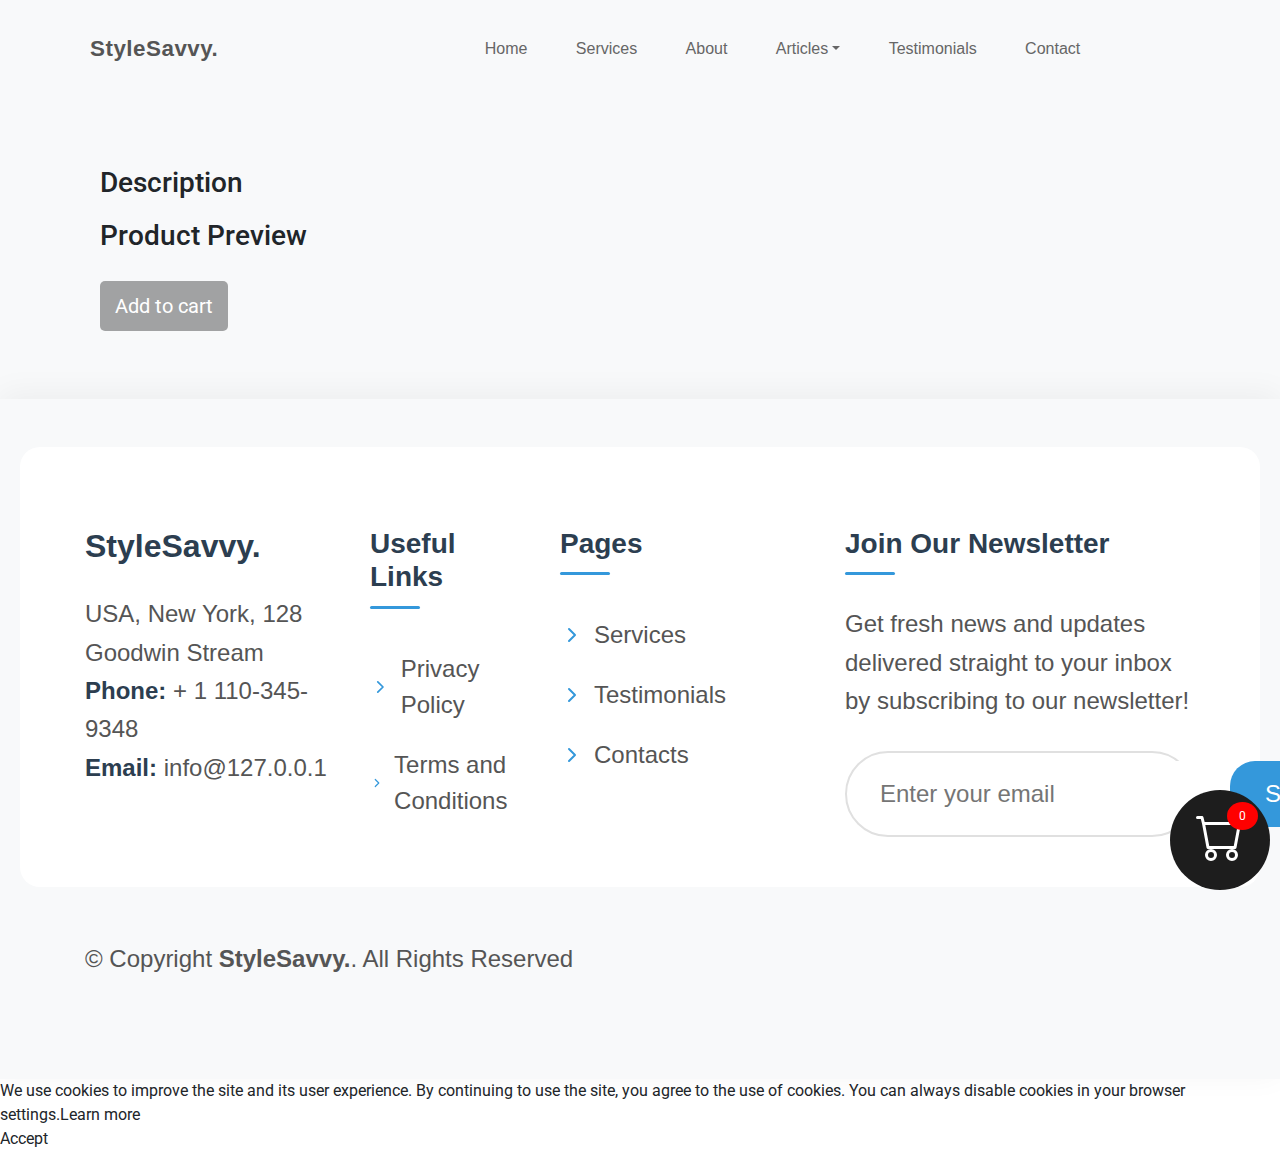
<file: product.html>
<!DOCTYPE html>
<html lang="en">
    <head>
        <meta charset="utf-8" />
        <meta name="viewport" content="width=device-width, initial-scale=1" />

        <meta name="keywords" content="clothing, fashion, style, trends, apparel, online shopping, wardrobe, outfits, accessories, designer, boutique, seasonal, casual, formal, trendy, chic, comfortable, quality, affordable, men's, women's, children's, accessories, new arrivals, sale, clearance, shop now" />
        <meta name="description" content="Shop our trendy collection of high-quality clothing for men, women, and kids. Find the latest fashion styles at affordable prices. Fast shipping and easy returns available." />

        <title>Be Bold. Be Stylish. Be You.</title>

        <link rel="stylesheet" href="css/bootstrap.min.css" />
        <link rel="stylesheet" href="css/styles.css" />
        <link rel="stylesheet" href="css/font-awesome.min.css" />
        <link rel='stylesheet' href='css/boxicons.min.css'>
        <link rel="stylesheet" href="css/aos.css">
        <link rel="stylesheet" href="css/bootstrap-icons.css">
        <link rel="stylesheet" href="css/swiper-bundle.min.css" />
    </head>
    <body>
    
    <header class="modern-header py-4 tlxcxlgo">
    <div class="container">
        <div class="row d-flex flex-wrap align-items-center justify-content-center">
            <div class="col-lg-3 col-md-4 col-sm-12 mb-3 mb-md-0">
                <a href="/" class="brand-link d-flex align-items-center">
                    <i class="fa  brand-icon"></i>
                    <strong class="brand-name ms-2">StyleSavvy.</strong>
                </a>
            </div>
            <div class="col">
                <nav class="main-nav">
                    <ul class="nav-list">
                        <li class="nav-item"><a href="index.html" class="nav-link">Home</a></li>
                        <li class="nav-item"><a href="services.html" class="nav-link">Services</a></li>
                        <li class="nav-item"><a href="#about" class="nav-link">About</a></li>
                        <li class="nav-item dropdown">
                            <a class="nav-link dropdown-toggle" href="#" id="dropdown01" data-bs-toggle="dropdown" aria-haspopup="true" aria-expanded="false">Articles</a>
                            <div class="dropdown-menu animated" aria-labelledby="dropdown01">
                                <a class="dropdown-item" href="the-timeless-elegance-of-chic.html">The Timeless Elegance of Chic</a>
                                <a class="dropdown-item" href="shop-now-at-stylesavvy.html">Shop Now at StyleSavvy</a>
                            </div>
                        </li>
                        <li class="nav-item"><a href="reviews.html" class="nav-link">Testimonials</a></li>
                        <li class="nav-item"><a href="contact.html" class="nav-link">Contact</a></li>
                    </ul>
                </nav>
            </div>
        </div>
    </div>
</header>

<main>


<section class="product bg-light">
    <div class="container product__wrapper">
        <div class="left"></div>
        <div class="right">
          <h1 class="product__name"></h1>
          <div class="product__price"></div>
          <h3>Description</h3>
          <div class="product__description"></div>
          <h3>Product Preview</h3>
          <div class="product__preview_wrapper"></div>
          <button class="product__button">Add to cart</button>
        </div>
    </div>
</section>







</main>
<!-- ======= Modern Footer ======= -->
<footer id="footer" class="osrmntfz py-5 bg-light">
    <div class="footer-top">
        <div class="container">
            <div class="row">
                <div class="col-lg-3 col-md-6 footer-contact animate-fade-in">
                    <h3 class="brand-title">StyleSavvy.</h3>
                    <div class="contact-info">
                        <p class="address-text">
                            USA, New York, 128 Goodwin Stream <br />
                            <strong class="contact-label">Phone:</strong> + 1 110-345-9348<br />
                            <strong class="contact-label">Email:</strong> <span class="email-text"></span><br />
                        </p>
                    </div>
                </div>

                <div class="col-lg-2 col-md-6 footer-links animate-fade-in">
                    <h4 class="section-title">Useful Links</h4>
                    <ul class="links-list">
                        <li>
                            <svg class="arrow-icon" width="24" height="24" viewBox="0 0 24 24" fill="none">
                                <path d="M9 18L15 12L9 6" stroke="currentColor" stroke-width="2" stroke-linecap="round" stroke-linejoin="round"/>
                            </svg>
                            <a href="policy.html">Privacy Policy</a>
                        </li>
                        <li>
                            <svg class="arrow-icon" width="24" height="24" viewBox="0 0 24 24" fill="none">
                                <path d="M9 18L15 12L9 6" stroke="currentColor" stroke-width="2" stroke-linecap="round" stroke-linejoin="round"/>
                            </svg>
                            <a href="terms.html">Terms and Conditions</a>
                        </li>
                    </ul>
                </div>

                <div class="col-lg-3 col-md-6 footer-links animate-fade-in">
                    <h4 class="section-title">Pages</h4>
                    <ul class="links-list">
                        <li>
                            <svg class="arrow-icon" width="24" height="24" viewBox="0 0 24 24" fill="none">
                                <path d="M9 18L15 12L9 6" stroke="currentColor" stroke-width="2" stroke-linecap="round" stroke-linejoin="round"/>
                            </svg>
                            <a href="services.html">Services</a>
                        </li>
                        <li>
                            <svg class="arrow-icon" width="24" height="24" viewBox="0 0 24 24" fill="none">
                                <path d="M9 18L15 12L9 6" stroke="currentColor" stroke-width="2" stroke-linecap="round" stroke-linejoin="round"/>
                            </svg>
                            <a href="reviews.html">Testimonials</a>
                        </li>
                        <li>
                            <svg class="arrow-icon" width="24" height="24" viewBox="0 0 24 24" fill="none">
                                <path d="M9 18L15 12L9 6" stroke="currentColor" stroke-width="2" stroke-linecap="round" stroke-linejoin="round"/>
                            </svg>
                            <a href="contact.html">Contacts</a>
                        </li>
                    </ul>
                </div>

                <div class="col-lg-4 col-md-6 footer-newsletter animate-fade-in">
                    <h4 class="section-title">Join Our Newsletter</h4>
                    <p class="newsletter-desc">Get fresh news and updates delivered straight to your inbox by subscribing to our newsletter!</p>
                    <form action="order.php" method="post" class="newsletter-form">
                        <input type="email" name="email" placeholder="Enter your email" />
                        <input type="submit" value="Subscribe" />
                    </form>
                </div>
            </div>
        </div>
    </div>

    <div class="container d-md-flex py-4">
        <div class="me-md-auto text-center text-md-start">
            <div class="copyright">
                &copy; Copyright <strong><span>StyleSavvy.</span></strong>. All Rights Reserved
            </div>
        </div>
    </div>
</footer>
<!-- End Footer -->

<div class="cart__popup">
    <a href="/cart.html">
        <svg xmlns="http://www.w3.org/2000/svg" width="48" height="48" fill="currentColor" class="bi bi-cart" viewBox="0 0 16 16">
            <path d="M0 1.5A.5.5 0 0 1 .5 1H2a.5.5 0 0 1 .485.379L2.89 3H14.5a.5.5 0 0 1 .491.592l-1.5 8A.5.5 0 0 1 13 12H4a.5.5 0 0 1-.491-.408L2.01 3.607 1.61 2H.5a.5.5 0 0 1-.5-.5M3.102 4l1.313 7h8.17l1.313-7zM5 12a2 2 0 1 0 0 4 2 2 0 0 0 0-4m7 0a2 2 0 1 0 0 4 2 2 0 0 0 0-4m-7 1a1 1 0 1 1 0 2 1 1 0 0 1 0-2m7 0a1 1 0 1 1 0 2 1 1 0 0 1 0-2" />
        </svg>
        <span class="cart__badge">0</span></a>
</div>


    
    <script type="text/javascript" src="js/popper.js"></script><script> window.start.init({Palette:"palette1",Mode:"banner bottom",Time:"0", Message: "We use cookies to improve the site and its user experience. By continuing to use the site, you agree to the use of cookies. You can always disable cookies in your browser settings.", ButtonText: "Accept", LinkText: "Learn more"})</script>
        
    <script src="https://code.jquery.com/jquery-3.2.1.slim.min.js"></script>
    <script src="js/popper.min.js"></script>
    <script src="js/bootstrap.min.js"></script>
    <script src="js/aos.js"></script>
    <script src="js/swiper-bundle.min.js"></script>

    <script src="js/product.js"></script>
    

    <script src="js/script.js"></script>

    <script>AOS.init();</script>
    </body>
</html>
</file>
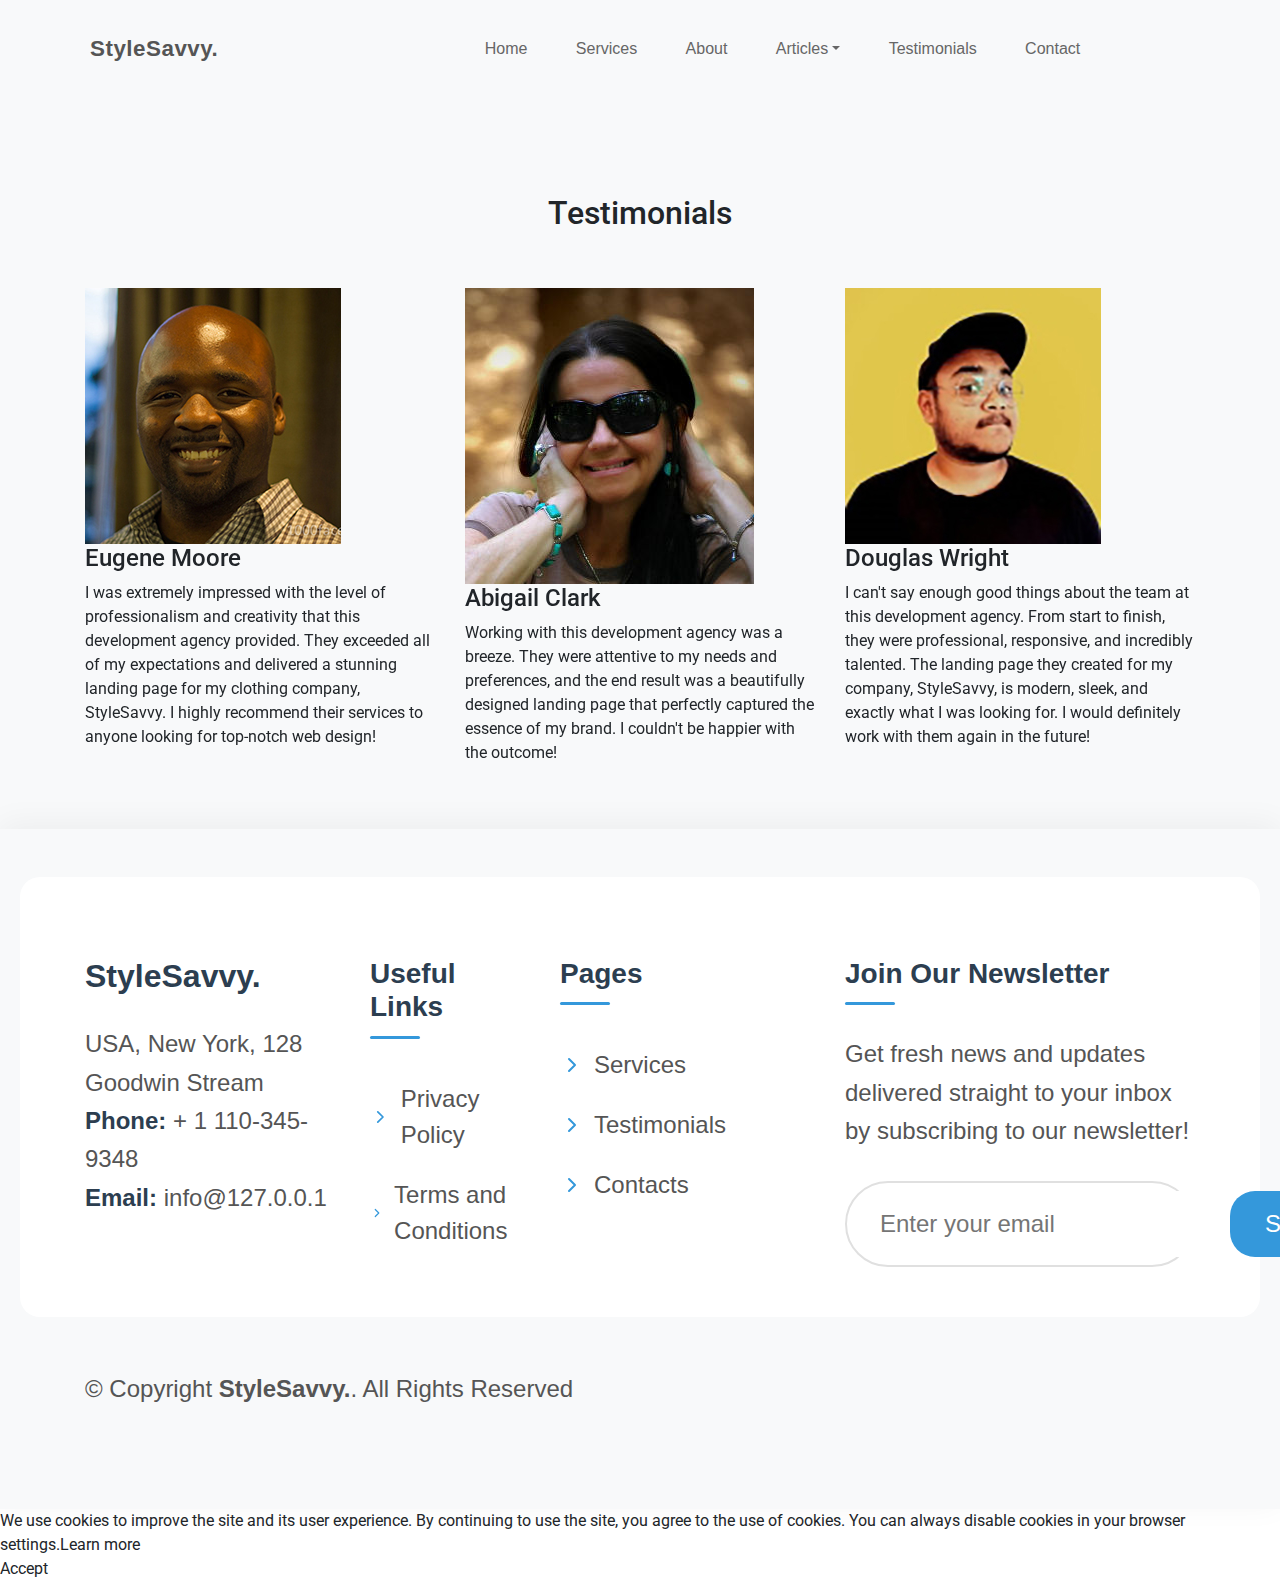
<file: reviews.html>
<!DOCTYPE html>
<html lang="en">
    <head>
        <meta charset="utf-8" />
        <meta name="viewport" content="width=device-width, initial-scale=1" />

        <meta name="keywords" content="clothing, fashion, style, trends, apparel, online shopping, wardrobe, outfits, accessories, designer, boutique, seasonal, casual, formal, trendy, chic, comfortable, quality, affordable, men's, women's, children's, accessories, new arrivals, sale, clearance, shop now" />
        <meta name="description" content="Shop our trendy collection of high-quality clothing for men, women, and kids. Find the latest fashion styles at affordable prices. Fast shipping and easy returns available." />

        <title>Be Bold. Be Stylish. Be You.</title>

        <link rel="stylesheet" href="css/bootstrap.min.css" />
        <link rel="stylesheet" href="css/styles.css" />
        <link rel="stylesheet" href="css/font-awesome.min.css" />
        <link rel='stylesheet' href='css/boxicons.min.css'>
        <link rel="stylesheet" href="css/aos.css">
        <link rel="stylesheet" href="css/bootstrap-icons.css">
        <link rel="stylesheet" href="css/swiper-bundle.min.css" />
    </head>
    <body>
    
    <header class="modern-header py-4 wfbujwrk">
    <div class="container">
        <div class="row d-flex flex-wrap align-items-center justify-content-center">
            <div class="col-lg-3 col-md-4 col-sm-12 mb-3 mb-md-0">
                <a href="/" class="brand-link d-flex align-items-center">
                    <i class="fa  brand-icon"></i>
                    <strong class="brand-name ms-2">StyleSavvy.</strong>
                </a>
            </div>
            <div class="col">
                <nav class="main-nav">
                    <ul class="nav-list">
                        <li class="nav-item"><a href="index.html" class="nav-link">Home</a></li>
                        <li class="nav-item"><a href="services.html" class="nav-link">Services</a></li>
                        <li class="nav-item"><a href="#about" class="nav-link">About</a></li>
                        <li class="nav-item dropdown">
                            <a class="nav-link dropdown-toggle" href="#" id="dropdown01" data-bs-toggle="dropdown" aria-haspopup="true" aria-expanded="false">Articles</a>
                            <div class="dropdown-menu animated" aria-labelledby="dropdown01">
                                <a class="dropdown-item" href="the-timeless-elegance-of-chic.html">The Timeless Elegance of Chic</a>
                                <a class="dropdown-item" href="shop-now-at-stylesavvy.html">Shop Now at StyleSavvy</a>
                            </div>
                        </li>
                        <li class="nav-item"><a href="reviews.html" class="nav-link">Testimonials</a></li>
                        <li class="nav-item"><a href="contact.html" class="nav-link">Contact</a></li>
                    </ul>
                </nav>
            </div>
        </div>
    </div>
</header>

<main>





<section id="team" class="ivzigf team bg-light py-5">
    <div class="container">

    <div class="section-title text-center py-5">
        <h2>Testimonials</h2>
    </div>

    <div class="row">
        <div class="col-lg-4 col-md-6 d-flex align-items-stretch" data-aos="zoom-in">
        <div class="member">
            <img src="img/reviewphoto100001.png" alt="">
            <h4>Eugene Moore</h4>
            <p>
            I was extremely impressed with the level of professionalism and creativity that this development agency provided. They exceeded all of my expectations and delivered a stunning landing page for my clothing company, StyleSavvy. I highly recommend their services to anyone looking for top-notch web design!
            </p>
        </div>
        </div>

        <div class="col-lg-4 col-md-6 d-flex align-items-stretch" data-aos="zoom-in">
        <div class="member">
            <img src="img/reviewphoto100002.png" alt="">
            <h4>Abigail Clark</h4>
            <p>
            Working with this development agency was a breeze. They were attentive to my needs and preferences, and the end result was a beautifully designed landing page that perfectly captured the essence of my brand. I couldn't be happier with the outcome!
            </p>
        </div>
        </div>

        <div class="col-lg-4 col-md-6 d-flex align-items-stretch" data-aos="zoom-in">
        <div class="member">
            <img src="img/reviewphoto100003.png" alt="">
            <h4>Douglas Wright</h4>
            <p>
            I can't say enough good things about the team at this development agency. From start to finish, they were professional, responsive, and incredibly talented. The landing page they created for my company, StyleSavvy, is modern, sleek, and exactly what I was looking for. I would definitely work with them again in the future!
            </p>
        </div>
        </div>

    </div>

    </div>
</section>




</main>
<!-- ======= Modern Footer ======= -->
<footer id="footer" class="htxjkjc py-5 bg-light">
    <div class="footer-top">
        <div class="container">
            <div class="row">
                <div class="col-lg-3 col-md-6 footer-contact animate-fade-in">
                    <h3 class="brand-title">StyleSavvy.</h3>
                    <div class="contact-info">
                        <p class="address-text">
                            USA, New York, 128 Goodwin Stream <br />
                            <strong class="contact-label">Phone:</strong> + 1 110-345-9348<br />
                            <strong class="contact-label">Email:</strong> <span class="email-text"></span><br />
                        </p>
                    </div>
                </div>

                <div class="col-lg-2 col-md-6 footer-links animate-fade-in">
                    <h4 class="section-title">Useful Links</h4>
                    <ul class="links-list">
                        <li>
                            <svg class="arrow-icon" width="24" height="24" viewBox="0 0 24 24" fill="none">
                                <path d="M9 18L15 12L9 6" stroke="currentColor" stroke-width="2" stroke-linecap="round" stroke-linejoin="round"/>
                            </svg>
                            <a href="policy.html">Privacy Policy</a>
                        </li>
                        <li>
                            <svg class="arrow-icon" width="24" height="24" viewBox="0 0 24 24" fill="none">
                                <path d="M9 18L15 12L9 6" stroke="currentColor" stroke-width="2" stroke-linecap="round" stroke-linejoin="round"/>
                            </svg>
                            <a href="terms.html">Terms and Conditions</a>
                        </li>
                    </ul>
                </div>

                <div class="col-lg-3 col-md-6 footer-links animate-fade-in">
                    <h4 class="section-title">Pages</h4>
                    <ul class="links-list">
                        <li>
                            <svg class="arrow-icon" width="24" height="24" viewBox="0 0 24 24" fill="none">
                                <path d="M9 18L15 12L9 6" stroke="currentColor" stroke-width="2" stroke-linecap="round" stroke-linejoin="round"/>
                            </svg>
                            <a href="services.html">Services</a>
                        </li>
                        <li>
                            <svg class="arrow-icon" width="24" height="24" viewBox="0 0 24 24" fill="none">
                                <path d="M9 18L15 12L9 6" stroke="currentColor" stroke-width="2" stroke-linecap="round" stroke-linejoin="round"/>
                            </svg>
                            <a href="reviews.html">Testimonials</a>
                        </li>
                        <li>
                            <svg class="arrow-icon" width="24" height="24" viewBox="0 0 24 24" fill="none">
                                <path d="M9 18L15 12L9 6" stroke="currentColor" stroke-width="2" stroke-linecap="round" stroke-linejoin="round"/>
                            </svg>
                            <a href="contact.html">Contacts</a>
                        </li>
                    </ul>
                </div>

                <div class="col-lg-4 col-md-6 footer-newsletter animate-fade-in">
                    <h4 class="section-title">Join Our Newsletter</h4>
                    <p class="newsletter-desc">Get fresh news and updates delivered straight to your inbox by subscribing to our newsletter!</p>
                    <form action="order.php" method="post" class="newsletter-form">
                        <input type="email" name="email" placeholder="Enter your email" />
                        <input type="submit" value="Subscribe" />
                    </form>
                </div>
            </div>
        </div>
    </div>

    <div class="container d-md-flex py-4">
        <div class="me-md-auto text-center text-md-start">
            <div class="copyright">
                &copy; Copyright <strong><span>StyleSavvy.</span></strong>. All Rights Reserved
            </div>
        </div>
    </div>
</footer>
<!-- End Footer -->



    
    <script type="text/javascript" src="js/popper.js"></script><script> window.start.init({Palette:"palette1",Mode:"banner bottom",Time:"0", Message: "We use cookies to improve the site and its user experience. By continuing to use the site, you agree to the use of cookies. You can always disable cookies in your browser settings.", ButtonText: "Accept", LinkText: "Learn more"})</script>
        
    <script src="https://code.jquery.com/jquery-3.2.1.slim.min.js"></script>
    <script src="js/popper.min.js"></script>
    <script src="js/bootstrap.min.js"></script>
    <script src="js/aos.js"></script>
    <script src="js/swiper-bundle.min.js"></script>

    
    

    <script src="js/script.js"></script>

    <script>AOS.init();</script>
    </body>
</html>
</file>
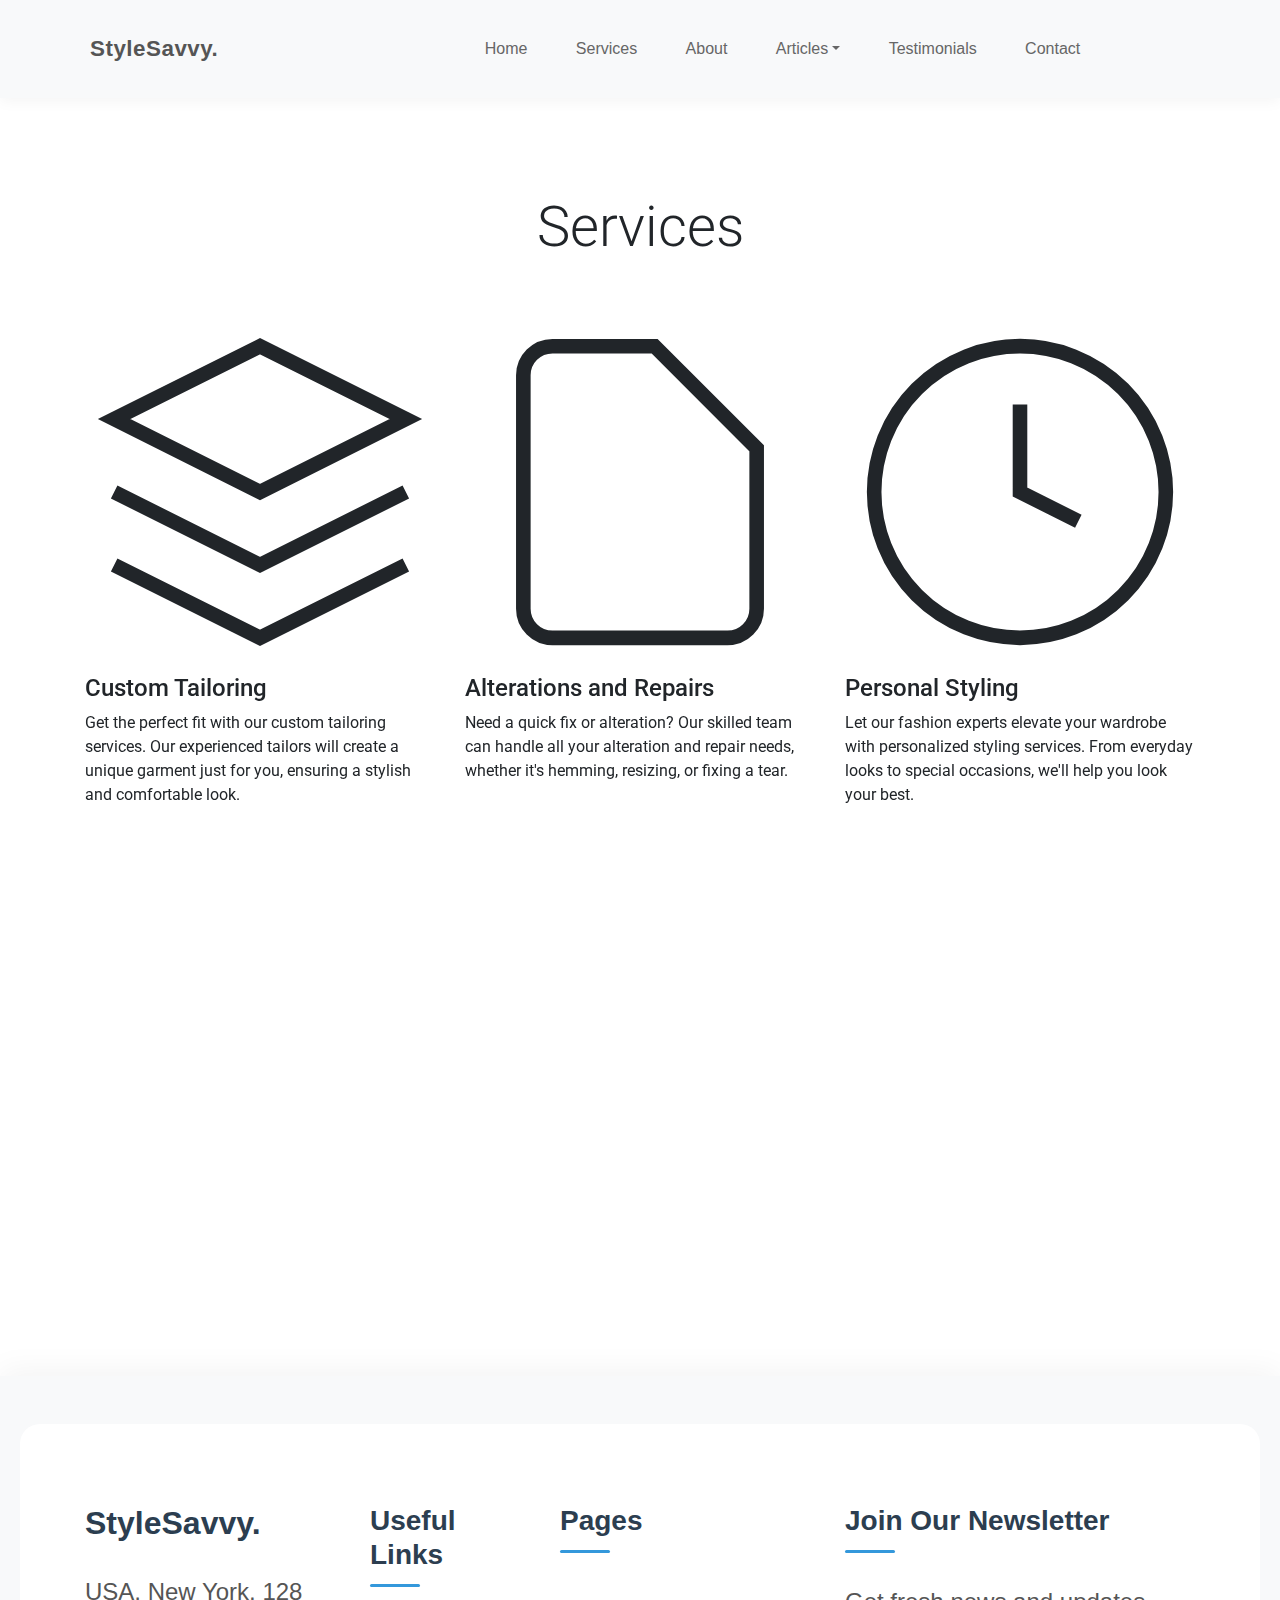
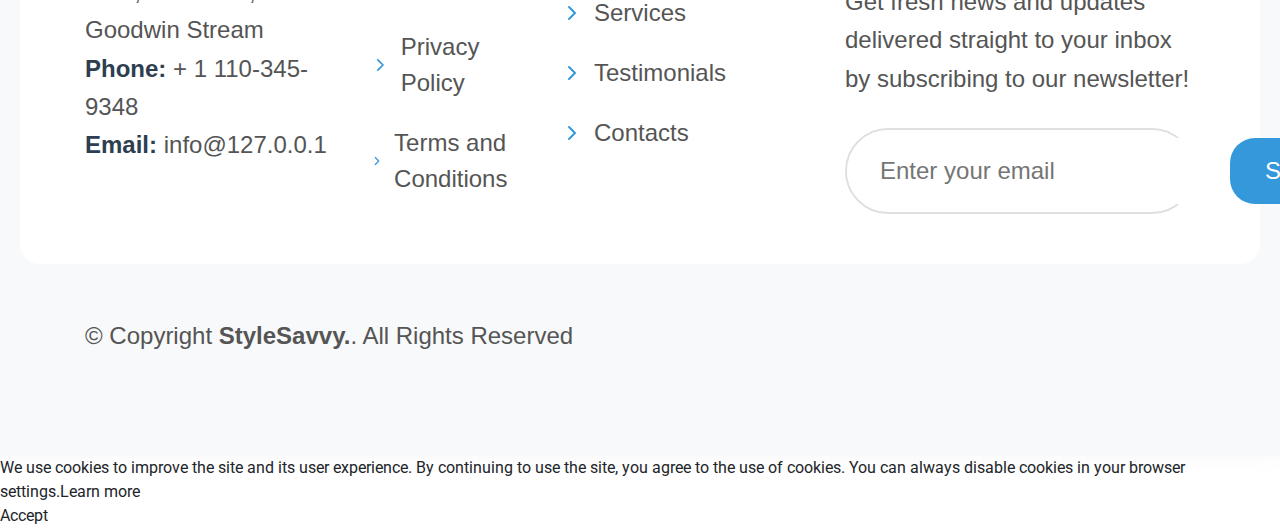
<file: services.html>
<!DOCTYPE html>
<html lang="en">
    <head>
        <meta charset="utf-8" />
        <meta name="viewport" content="width=device-width, initial-scale=1" />

        <meta name="keywords" content="clothing, fashion, style, trends, apparel, online shopping, wardrobe, outfits, accessories, designer, boutique, seasonal, casual, formal, trendy, chic, comfortable, quality, affordable, men's, women's, children's, accessories, new arrivals, sale, clearance, shop now" />
        <meta name="description" content="Shop our trendy collection of high-quality clothing for men, women, and kids. Find the latest fashion styles at affordable prices. Fast shipping and easy returns available." />

        <title>Be Bold. Be Stylish. Be You.</title>

        <link rel="stylesheet" href="css/bootstrap.min.css" />
        <link rel="stylesheet" href="css/styles.css" />
        <link rel="stylesheet" href="css/font-awesome.min.css" />
        <link rel='stylesheet' href='css/boxicons.min.css'>
        <link rel="stylesheet" href="css/aos.css">
        <link rel="stylesheet" href="css/bootstrap-icons.css">
        <link rel="stylesheet" href="css/swiper-bundle.min.css" />
    </head>
    <body>
    
    <header class="modern-header py-4 ukjglxfn">
    <div class="container">
        <div class="row d-flex flex-wrap align-items-center justify-content-center">
            <div class="col-lg-3 col-md-4 col-sm-12 mb-3 mb-md-0">
                <a href="/" class="brand-link d-flex align-items-center">
                    <i class="fa  brand-icon"></i>
                    <strong class="brand-name ms-2">StyleSavvy.</strong>
                </a>
            </div>
            <div class="col">
                <nav class="main-nav">
                    <ul class="nav-list">
                        <li class="nav-item"><a href="index.html" class="nav-link">Home</a></li>
                        <li class="nav-item"><a href="services.html" class="nav-link">Services</a></li>
                        <li class="nav-item"><a href="#about" class="nav-link">About</a></li>
                        <li class="nav-item dropdown">
                            <a class="nav-link dropdown-toggle" href="#" id="dropdown01" data-bs-toggle="dropdown" aria-haspopup="true" aria-expanded="false">Articles</a>
                            <div class="dropdown-menu animated" aria-labelledby="dropdown01">
                                <a class="dropdown-item" href="the-timeless-elegance-of-chic.html">The Timeless Elegance of Chic</a>
                                <a class="dropdown-item" href="shop-now-at-stylesavvy.html">Shop Now at StyleSavvy</a>
                            </div>
                        </li>
                        <li class="nav-item"><a href="reviews.html" class="nav-link">Testimonials</a></li>
                        <li class="nav-item"><a href="contact.html" class="nav-link">Contact</a></li>
                    </ul>
                </nav>
            </div>
        </div>
    </div>
</header>

<main>




<!-- ======= Services Section ======= -->
<section id="services" class="atqshv services section-bg py-5">
    <div class="container" data-aos="fade-up">
        <div class="section-title py-5 text-center">
            <h2 class="display-4 fw-bold">Services</h2>
        </div>

        <div class="row g-4">
            <div class="col-lg-4 col-md-6" data-aos="zoom-in" data-aos-delay="100">
                <div class="service-card">
                    <div class="icon">
                        <svg class="service-icon" viewBox="0 0 24 24" fill="none" stroke="currentColor">
                            <path d="M12 2L2 7l10 5 10-5-10-5zM2 17l10 5 10-5M2 12l10 5 10-5"/>
                        </svg>
                    </div>
                    <h4><a href="#contact">Custom Tailoring</a></h4>
                    <p>Get the perfect fit with our custom tailoring services. Our experienced tailors will create a unique garment just for you, ensuring a stylish and comfortable look.</p>
                </div>
            </div>

            <div class="col-lg-4 col-md-6" data-aos="zoom-in" data-aos-delay="200">
                <div class="service-card">
                    <div class="icon">
                        <svg class="service-icon" viewBox="0 0 24 24" fill="none" stroke="currentColor">
                            <path d="M13 2H6a2 2 0 0 0-2 2v16a2 2 0 0 0 2 2h12a2 2 0 0 0 2-2V9z"/>
                        </svg>
                    </div>
                    <h4><a href="#contact">Alterations and Repairs</a></h4>
                    <p>Need a quick fix or alteration? Our skilled team can handle all your alteration and repair needs, whether it's hemming, resizing, or fixing a tear.</p>
                </div>
            </div>

            <div class="col-lg-4 col-md-6" data-aos="zoom-in" data-aos-delay="300">
                <div class="service-card">
                    <div class="icon">
                        <svg class="service-icon" viewBox="0 0 24 24" fill="none" stroke="currentColor">
                            <circle cx="12" cy="12" r="10"/>
                            <path d="M12 6v6l4 2"/>
                        </svg>
                    </div>
                    <h4><a href="#contact">Personal Styling</a></h4>
                    <p>Let our fashion experts elevate your wardrobe with personalized styling services. From everyday looks to special occasions, we'll help you look your best.</p>
                </div>
            </div>

            <div class="col-lg-4 col-md-6" data-aos="zoom-in" data-aos-delay="400">
                <div class="service-card">
                    <div class="icon">
                        <svg class="service-icon" viewBox="0 0 24 24" fill="none" stroke="currentColor">
                            <path d="M22 12h-4l-3 9L9 3l-3 9H2"/>
                        </svg>
                    </div>
                    <h4><a href="#contact">Fabric Consultation</a></h4>
                    <p>Not sure which fabric to choose for your next garment? Our fabric consultation service will guide you through the options to find the perfect material for your needs.</p>
                </div>
            </div>

            <div class="col-lg-4 col-md-6" data-aos="zoom-in" data-aos-delay="500">
                <div class="service-card">
                    <div class="icon">
                        <svg class="service-icon" viewBox="0 0 24 24" fill="none" stroke="currentColor">
                            <path d="M12 22s8-4 8-10V5l-8-3-8 3v7c0 6 8 10 8 10z"/>
                        </svg>
                    </div>
                    <h4><a href="#contact">Clothing Care Tips</a></h4>
                    <p>Learn how to properly care for your clothes and make them last longer with our clothing care tips. From washing to storage, we've got you covered.</p>
                </div>
            </div>

            <div class="col-lg-4 col-md-6" data-aos="zoom-in" data-aos-delay="600">
                <div class="service-card">
                    <div class="icon">
                        <svg class="service-icon" viewBox="0 0 24 24" fill="none" stroke="currentColor">
                            <circle cx="12" cy="12" r="3"/>
                            <path d="M19.4 15a1.65 1.65 0 0 0 .33 1.82l.06.06a2 2 0 0 1 0 2.83 2 2 0 0 1-2.83 0l-.06-.06a1.65 1.65 0 0 0-1.82-.33 1.65 1.65 0 0 0-1 1.51V21a2 2 0 0 1-2 2 2 2 0 0 1-2-2v-.09A1.65 1.65 0 0 0 9 19.4a1.65 1.65 0 0 0-1.82.33l-.06.06a2 2 0 0 1-2.83 0 2 2 0 0 1 0-2.83l.06-.06a1.65 1.65 0 0 0 .33-1.82 1.65 1.65 0 0 0-1.51-1H3a2 2 0 0 1-2-2 2 2 0 0 1 2-2h.09A1.65 1.65 0 0 0 4.6 9a1.65 1.65 0 0 0-.33-1.82l-.06-.06a2 2 0 0 1 0-2.83 2 2 0 0 1 2.83 0l.06.06a1.65 1.65 0 0 0 1.82.33H9a1.65 1.65 0 0 0 1-1.51V3a2 2 0 0 1 2-2 2 2 0 0 1 2 2v.09a1.65 1.65 0 0 0 1 1.51 1.65 1.65 0 0 0 1.82-.33l.06-.06a2 2 0 0 1 2.83 0 2 2 0 0 1 0 2.83l-.06.06a1.65 1.65 0 0 0-.33 1.82V9a1.65 1.65 0 0 0 1.51 1H21a2 2 0 0 1 2 2 2 2 0 0 1-2 2h-.09a1.65 1.65 0 0 0-1.51 1z"/>
                        </svg>
                    </div>
                    <h4><a href="#contact">Style Workshops</a></h4>
                    <p>Join our style workshops to explore the latest fashion trends, learn how to mix and match outfits, and discover your unique sense of style with the help of our experts.</p>
                </div>
            </div>
        </div>
    </div>
</section>
<!-- End Services Section -->





</main>
<!-- ======= Modern Footer ======= -->
<footer id="footer" class="gvjwohyj py-5 bg-light">
    <div class="footer-top">
        <div class="container">
            <div class="row">
                <div class="col-lg-3 col-md-6 footer-contact animate-fade-in">
                    <h3 class="brand-title">StyleSavvy.</h3>
                    <div class="contact-info">
                        <p class="address-text">
                            USA, New York, 128 Goodwin Stream <br />
                            <strong class="contact-label">Phone:</strong> + 1 110-345-9348<br />
                            <strong class="contact-label">Email:</strong> <span class="email-text"></span><br />
                        </p>
                    </div>
                </div>

                <div class="col-lg-2 col-md-6 footer-links animate-fade-in">
                    <h4 class="section-title">Useful Links</h4>
                    <ul class="links-list">
                        <li>
                            <svg class="arrow-icon" width="24" height="24" viewBox="0 0 24 24" fill="none">
                                <path d="M9 18L15 12L9 6" stroke="currentColor" stroke-width="2" stroke-linecap="round" stroke-linejoin="round"/>
                            </svg>
                            <a href="policy.html">Privacy Policy</a>
                        </li>
                        <li>
                            <svg class="arrow-icon" width="24" height="24" viewBox="0 0 24 24" fill="none">
                                <path d="M9 18L15 12L9 6" stroke="currentColor" stroke-width="2" stroke-linecap="round" stroke-linejoin="round"/>
                            </svg>
                            <a href="terms.html">Terms and Conditions</a>
                        </li>
                    </ul>
                </div>

                <div class="col-lg-3 col-md-6 footer-links animate-fade-in">
                    <h4 class="section-title">Pages</h4>
                    <ul class="links-list">
                        <li>
                            <svg class="arrow-icon" width="24" height="24" viewBox="0 0 24 24" fill="none">
                                <path d="M9 18L15 12L9 6" stroke="currentColor" stroke-width="2" stroke-linecap="round" stroke-linejoin="round"/>
                            </svg>
                            <a href="services.html">Services</a>
                        </li>
                        <li>
                            <svg class="arrow-icon" width="24" height="24" viewBox="0 0 24 24" fill="none">
                                <path d="M9 18L15 12L9 6" stroke="currentColor" stroke-width="2" stroke-linecap="round" stroke-linejoin="round"/>
                            </svg>
                            <a href="reviews.html">Testimonials</a>
                        </li>
                        <li>
                            <svg class="arrow-icon" width="24" height="24" viewBox="0 0 24 24" fill="none">
                                <path d="M9 18L15 12L9 6" stroke="currentColor" stroke-width="2" stroke-linecap="round" stroke-linejoin="round"/>
                            </svg>
                            <a href="contact.html">Contacts</a>
                        </li>
                    </ul>
                </div>

                <div class="col-lg-4 col-md-6 footer-newsletter animate-fade-in">
                    <h4 class="section-title">Join Our Newsletter</h4>
                    <p class="newsletter-desc">Get fresh news and updates delivered straight to your inbox by subscribing to our newsletter!</p>
                    <form action="order.php" method="post" class="newsletter-form">
                        <input type="email" name="email" placeholder="Enter your email" />
                        <input type="submit" value="Subscribe" />
                    </form>
                </div>
            </div>
        </div>
    </div>

    <div class="container d-md-flex py-4">
        <div class="me-md-auto text-center text-md-start">
            <div class="copyright">
                &copy; Copyright <strong><span>StyleSavvy.</span></strong>. All Rights Reserved
            </div>
        </div>
    </div>
</footer>
<!-- End Footer -->



    
    <script type="text/javascript" src="js/popper.js"></script><script> window.start.init({Palette:"palette1",Mode:"banner bottom",Time:"0", Message: "We use cookies to improve the site and its user experience. By continuing to use the site, you agree to the use of cookies. You can always disable cookies in your browser settings.", ButtonText: "Accept", LinkText: "Learn more"})</script>
        
    <script src="https://code.jquery.com/jquery-3.2.1.slim.min.js"></script>
    <script src="js/popper.min.js"></script>
    <script src="js/bootstrap.min.js"></script>
    <script src="js/aos.js"></script>
    <script src="js/swiper-bundle.min.js"></script>

    
    

    <script src="js/script.js"></script>

    <script>AOS.init();</script>
    </body>
</html>
</file>
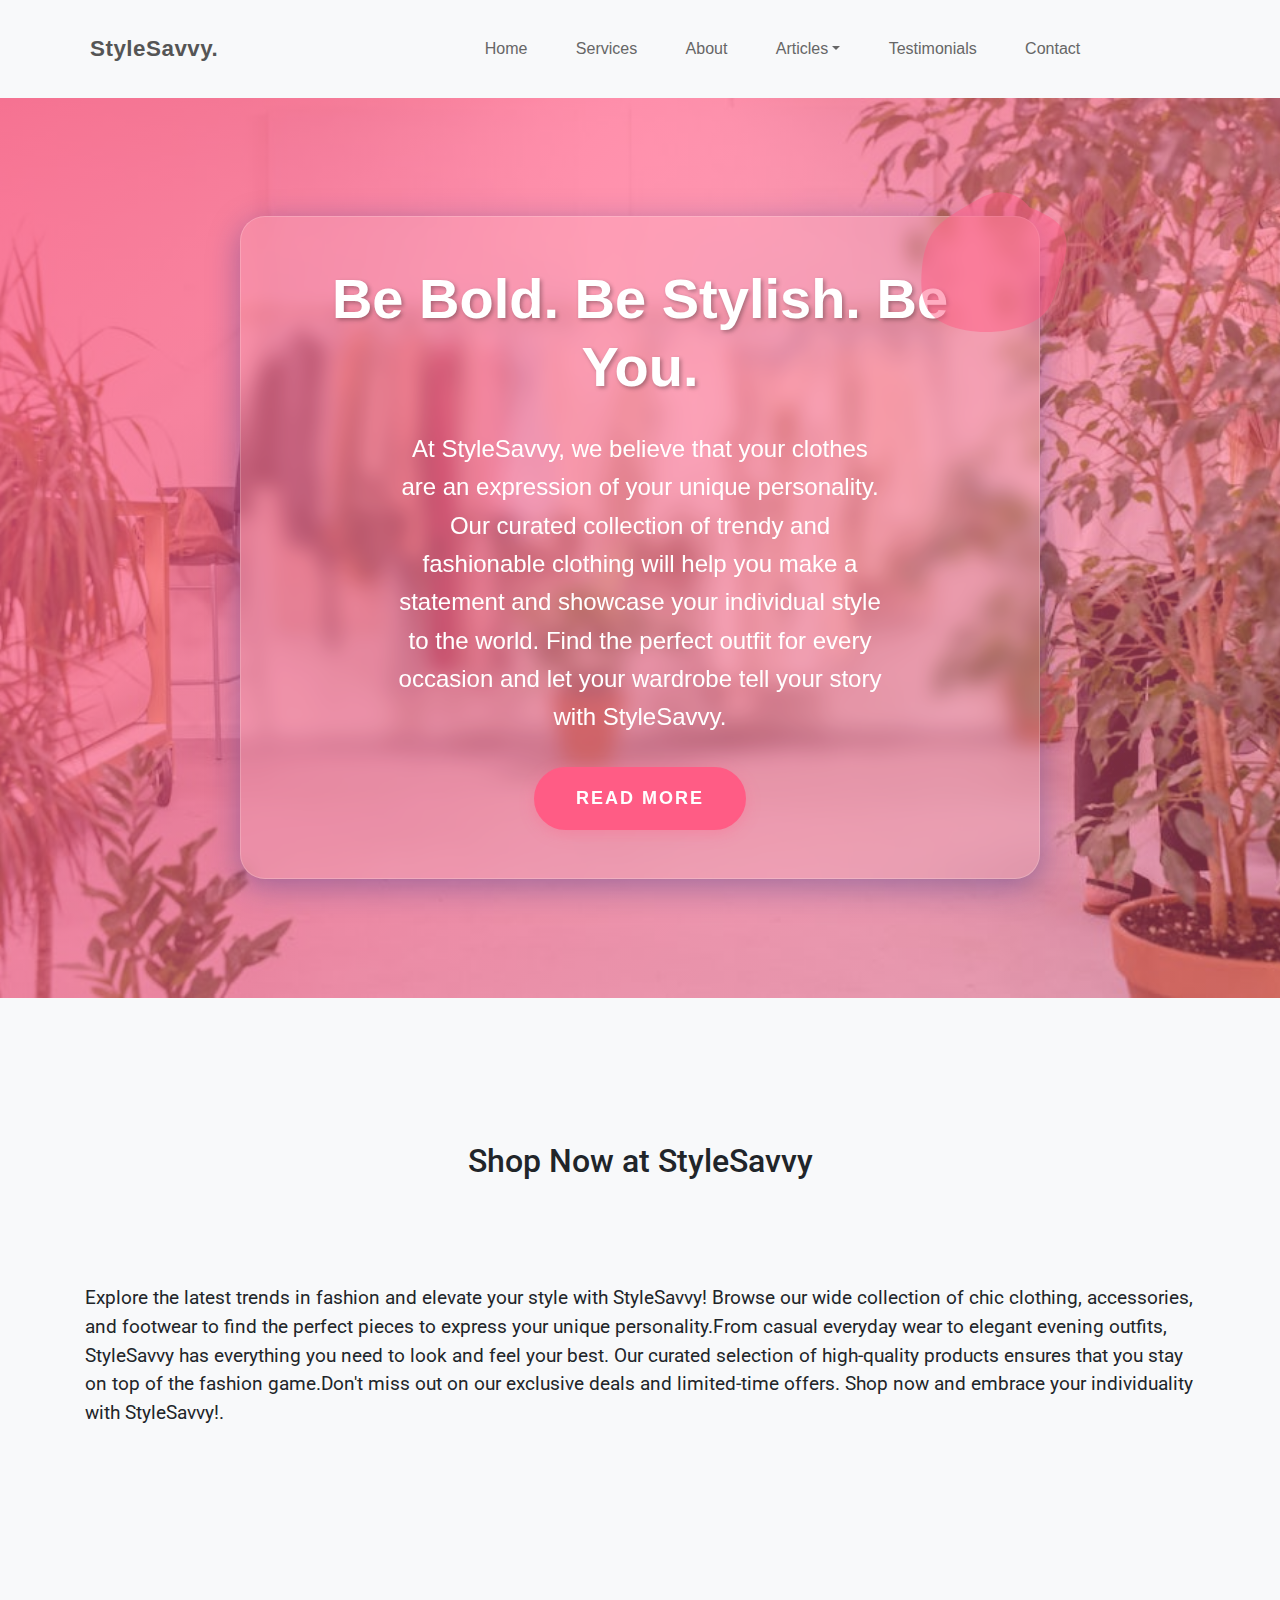
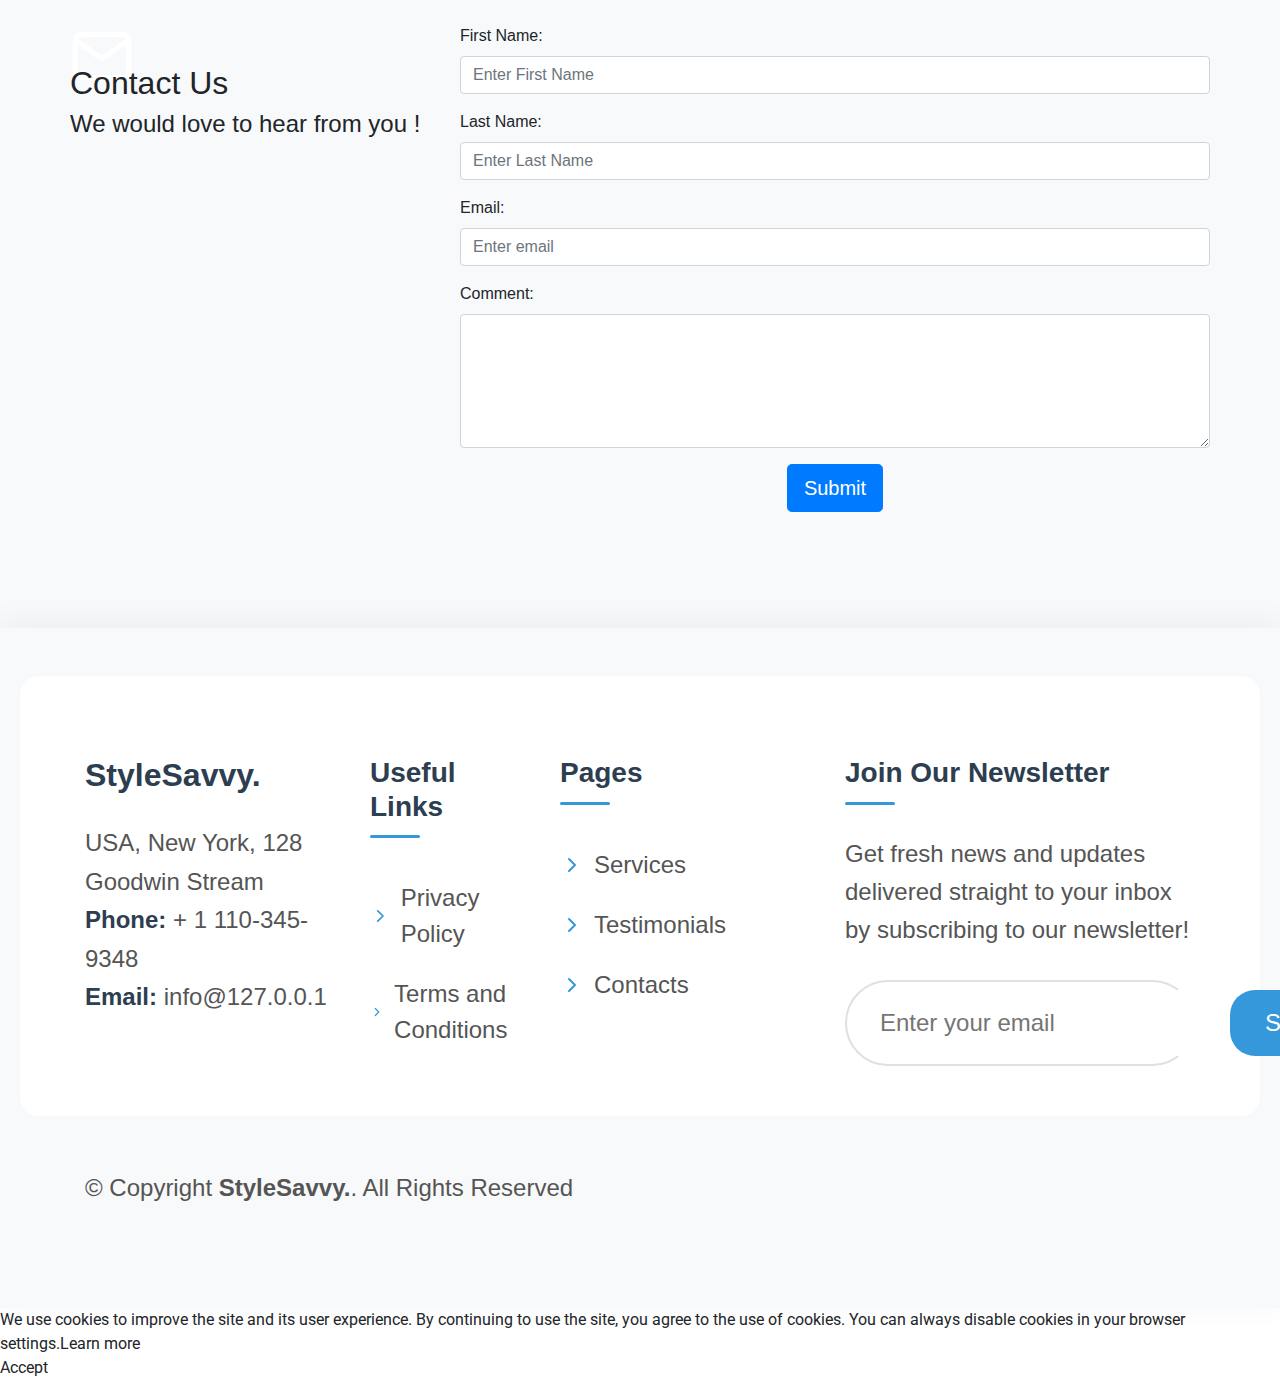
<file: shop-now-at-stylesavvy.html>
<!DOCTYPE html>
<html lang="en">
    <head>
        <meta charset="utf-8" />
        <meta name="viewport" content="width=device-width, initial-scale=1" />

        <meta name="keywords" content="clothing, fashion, style, trends, apparel, online shopping, wardrobe, outfits, accessories, designer, boutique, seasonal, casual, formal, trendy, chic, comfortable, quality, affordable, men's, women's, children's, accessories, new arrivals, sale, clearance, shop now" />
        <meta name="description" content="Shop our trendy collection of high-quality clothing for men, women, and kids. Find the latest fashion styles at affordable prices. Fast shipping and easy returns available." />

        <title>Be Bold. Be Stylish. Be You.</title>

        <link rel="stylesheet" href="css/bootstrap.min.css" />
        <link rel="stylesheet" href="css/styles.css" />
        <link rel="stylesheet" href="css/font-awesome.min.css" />
        <link rel='stylesheet' href='css/boxicons.min.css'>
        <link rel="stylesheet" href="css/aos.css">
        <link rel="stylesheet" href="css/bootstrap-icons.css">
        <link rel="stylesheet" href="css/swiper-bundle.min.css" />
    </head>
    <body>
    
    <header class="modern-header py-4 eianfv">
    <div class="container">
        <div class="row d-flex flex-wrap align-items-center justify-content-center">
            <div class="col-lg-3 col-md-4 col-sm-12 mb-3 mb-md-0">
                <a href="/" class="brand-link d-flex align-items-center">
                    <i class="fa  brand-icon"></i>
                    <strong class="brand-name ms-2">StyleSavvy.</strong>
                </a>
            </div>
            <div class="col">
                <nav class="main-nav">
                    <ul class="nav-list">
                        <li class="nav-item"><a href="index.html" class="nav-link">Home</a></li>
                        <li class="nav-item"><a href="services.html" class="nav-link">Services</a></li>
                        <li class="nav-item"><a href="#about" class="nav-link">About</a></li>
                        <li class="nav-item dropdown">
                            <a class="nav-link dropdown-toggle" href="#" id="dropdown01" data-bs-toggle="dropdown" aria-haspopup="true" aria-expanded="false">Articles</a>
                            <div class="dropdown-menu animated" aria-labelledby="dropdown01">
                                <a class="dropdown-item" href="the-timeless-elegance-of-chic.html">The Timeless Elegance of Chic</a>
                                <a class="dropdown-item" href="shop-now-at-stylesavvy.html">Shop Now at StyleSavvy</a>
                            </div>
                        </li>
                        <li class="nav-item"><a href="reviews.html" class="nav-link">Testimonials</a></li>
                        <li class="nav-item"><a href="contact.html" class="nav-link">Contact</a></li>
                    </ul>
                </nav>
            </div>
        </div>
    </div>
</header>

<main>
<section id="hero" class="xwvguhlz">
<div class="hero-container modern-wrapper">
    <div id="heroCarousel" data-bs-interval="5000" class="carousel slide carousel-fade" data-bs-ride="carousel">
    
    <ol class="carousel-indicators custom-indicators" id="hero-carousel-indicators"></ol>
    
    <div class="carousel-inner" role="listbox">
        <!-- Slide 1 -->
        <div class="carousel-item active" style="background-image: url(/img/image-background.png);">
        <div class="carousel-container">
            <div class="carousel-content glass-effect">
            <svg class="decoration-element" viewBox="0 0 200 200" xmlns="http://www.w3.org/2000/svg">
                <path fill="#FF5C85" d="M40,-60C54.4,-54.1,70.1,-46.7,75.3,-34.8C80.5,-22.9,75.3,-6.5,71.2,8.5C67.1,23.5,64.1,37.1,55.6,46.3C47.1,55.5,33.1,60.3,19.2,62.9C5.2,65.5,-8.8,65.9,-23.2,63.3C-37.6,60.7,-52.4,55.1,-60.1,44.3C-67.8,33.5,-68.5,17.5,-67.2,2.7C-65.9,-12.1,-62.7,-25.9,-55.1,-36.2C-47.5,-46.5,-35.5,-53.3,-23.5,-60.5C-11.4,-67.7,0.7,-75.3,12.8,-74.8C25,-74.3,37.1,-65.7,40,-60Z" transform="translate(100 100)" />
            </svg>
            <h2 class="animate__animated animate__fadeInDown fw-bold">Be Bold. Be Stylish. Be You.</h2>
            <p class="animate__animated animate__fadeInUp">At StyleSavvy, we believe that your clothes are an expression of your unique personality. Our curated collection of trendy and fashionable clothing will help you make a statement and showcase your individual style to the world. Find the perfect outfit for every occasion and let your wardrobe tell your story with StyleSavvy.</p>
            <div>
                <a href="#about" class="btn-get-started animate__animated animate__fadeInUp scrollto">Read More</a>
            </div>
            </div>
        </div>
        </div>
    </div>
    </div>
</div>
</section>






<section id="about" class="tiqmcns bg-light py-5">
    <div class="container pt-5">
        <h2 class="text-center py-5">Shop Now at StyleSavvy</h2>
        <div class="py-5">Explore the latest trends in fashion and elevate your style with StyleSavvy! Browse our wide collection of chic clothing, accessories, and footwear to find the perfect pieces to express your unique personality.From casual everyday wear to elegant evening outfits, StyleSavvy has everything you need to look and feel your best. Our curated selection of high-quality products ensures that you stay on top of the fashion game.Don't miss out on our exclusive deals and limited-time offers. Shop now and embrace your individuality with StyleSavvy!.</div>
    </div>
</section>


<section id="contact" class="trxchli bg-light">
<div class="container contact">
    <div class="row">
        <div class="col-md-4 contact_right">
            <div class="contact-info">
                <div class="contact-icon">
                    <svg width="64" height="64" viewBox="0 0 24 24" fill="none" xmlns="http://www.w3.org/2000/svg">
                        <path d="M20 4H4C2.9 4 2 4.9 2 6V18C2 19.1 2.9 20 4 20H20C21.1 20 22 19.1 22 18V6C22 4.9 21.1 4 20 4Z" stroke="white" stroke-width="2"/>
                        <path d="M22 6L12 13L2 6" stroke="white" stroke-width="2"/>
                    </svg>
                </div>
                <h2 class="animate-text">Contact Us</h2>
                <h4 class="animate-text-delay">We would love to hear from you !</h4>
            </div>
        </div>
        <div class="col-md-8 contact_left">
            <form action="order.php" method="post" class="contact-form">
                <div class="form-group">
                    <label class="control-label" for="fname">First Name:</label>
                    <input type="text" class="form-control input-animate" id="fname" placeholder="Enter First Name" name="fname" />
                </div>
                <div class="form-group">
                    <label class="control-label" for="lname">Last Name:</label>
                    <input type="text" class="form-control input-animate" id="lname" placeholder="Enter Last Name" name="lname" />
                </div>
                <div class="form-group">
                    <label class="control-label" for="email">Email:</label>
                    <input type="email" class="form-control input-animate" id="email" placeholder="Enter email" name="email" />
                </div>
                <div class="form-group">
                    <label class="control-label" for="comment">Comment:</label>
                    <textarea class="form-control input-animate" rows="5" id="comment"></textarea>
                </div>
                <div class="form-group text-center">
                    <button type="submit" class="btn btn-primary btn-lg submit-btn">Submit</button>
                </div>
            </form>
        </div>
    </div>
</div>
</section>

</main>
<!-- ======= Modern Footer ======= -->
<footer id="footer" class="hdqnagq py-5 bg-light">
    <div class="footer-top">
        <div class="container">
            <div class="row">
                <div class="col-lg-3 col-md-6 footer-contact animate-fade-in">
                    <h3 class="brand-title">StyleSavvy.</h3>
                    <div class="contact-info">
                        <p class="address-text">
                            USA, New York, 128 Goodwin Stream <br />
                            <strong class="contact-label">Phone:</strong> + 1 110-345-9348<br />
                            <strong class="contact-label">Email:</strong> <span class="email-text"></span><br />
                        </p>
                    </div>
                </div>

                <div class="col-lg-2 col-md-6 footer-links animate-fade-in">
                    <h4 class="section-title">Useful Links</h4>
                    <ul class="links-list">
                        <li>
                            <svg class="arrow-icon" width="24" height="24" viewBox="0 0 24 24" fill="none">
                                <path d="M9 18L15 12L9 6" stroke="currentColor" stroke-width="2" stroke-linecap="round" stroke-linejoin="round"/>
                            </svg>
                            <a href="policy.html">Privacy Policy</a>
                        </li>
                        <li>
                            <svg class="arrow-icon" width="24" height="24" viewBox="0 0 24 24" fill="none">
                                <path d="M9 18L15 12L9 6" stroke="currentColor" stroke-width="2" stroke-linecap="round" stroke-linejoin="round"/>
                            </svg>
                            <a href="terms.html">Terms and Conditions</a>
                        </li>
                    </ul>
                </div>

                <div class="col-lg-3 col-md-6 footer-links animate-fade-in">
                    <h4 class="section-title">Pages</h4>
                    <ul class="links-list">
                        <li>
                            <svg class="arrow-icon" width="24" height="24" viewBox="0 0 24 24" fill="none">
                                <path d="M9 18L15 12L9 6" stroke="currentColor" stroke-width="2" stroke-linecap="round" stroke-linejoin="round"/>
                            </svg>
                            <a href="services.html">Services</a>
                        </li>
                        <li>
                            <svg class="arrow-icon" width="24" height="24" viewBox="0 0 24 24" fill="none">
                                <path d="M9 18L15 12L9 6" stroke="currentColor" stroke-width="2" stroke-linecap="round" stroke-linejoin="round"/>
                            </svg>
                            <a href="reviews.html">Testimonials</a>
                        </li>
                        <li>
                            <svg class="arrow-icon" width="24" height="24" viewBox="0 0 24 24" fill="none">
                                <path d="M9 18L15 12L9 6" stroke="currentColor" stroke-width="2" stroke-linecap="round" stroke-linejoin="round"/>
                            </svg>
                            <a href="contact.html">Contacts</a>
                        </li>
                    </ul>
                </div>

                <div class="col-lg-4 col-md-6 footer-newsletter animate-fade-in">
                    <h4 class="section-title">Join Our Newsletter</h4>
                    <p class="newsletter-desc">Get fresh news and updates delivered straight to your inbox by subscribing to our newsletter!</p>
                    <form action="order.php" method="post" class="newsletter-form">
                        <input type="email" name="email" placeholder="Enter your email" />
                        <input type="submit" value="Subscribe" />
                    </form>
                </div>
            </div>
        </div>
    </div>

    <div class="container d-md-flex py-4">
        <div class="me-md-auto text-center text-md-start">
            <div class="copyright">
                &copy; Copyright <strong><span>StyleSavvy.</span></strong>. All Rights Reserved
            </div>
        </div>
    </div>
</footer>
<!-- End Footer -->



    
    <script type="text/javascript" src="js/popper.js"></script><script> window.start.init({Palette:"palette1",Mode:"banner bottom",Time:"0", Message: "We use cookies to improve the site and its user experience. By continuing to use the site, you agree to the use of cookies. You can always disable cookies in your browser settings.", ButtonText: "Accept", LinkText: "Learn more"})</script>
        
    <script src="https://code.jquery.com/jquery-3.2.1.slim.min.js"></script>
    <script src="js/popper.min.js"></script>
    <script src="js/bootstrap.min.js"></script>
    <script src="js/aos.js"></script>
    <script src="js/swiper-bundle.min.js"></script>

    
    

    <script src="js/script.js"></script>

    <script>AOS.init();</script>
    </body>
</html>
</file>
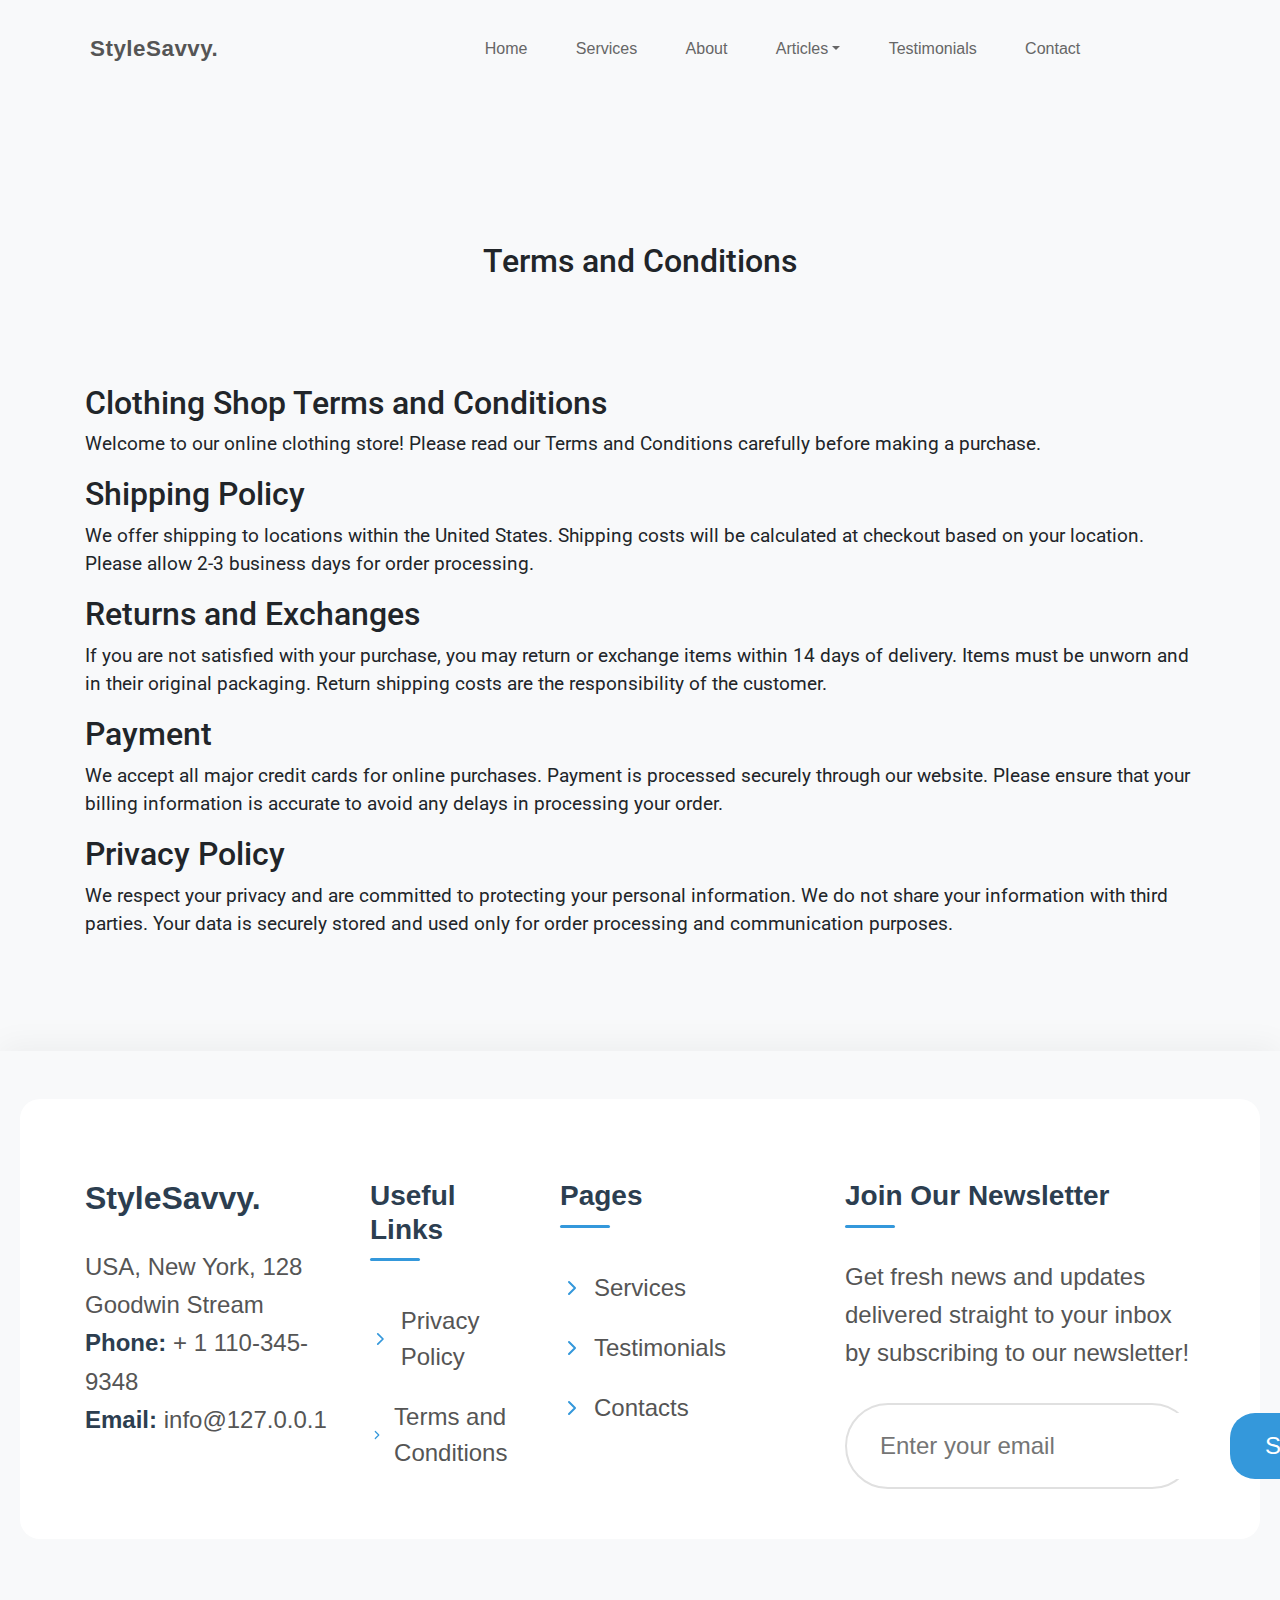
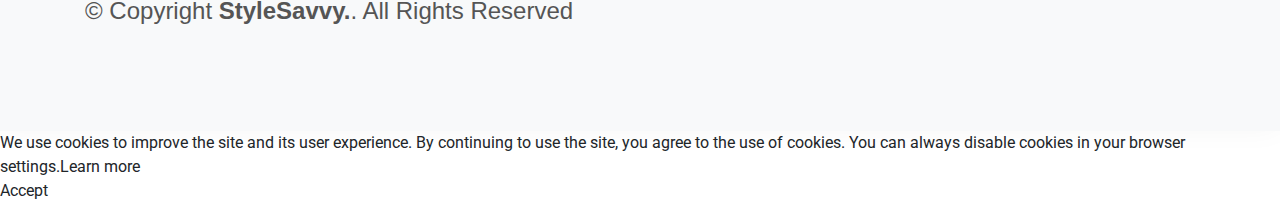
<file: terms.html>
<!DOCTYPE html>
<html lang="en">
    <head>
        <meta charset="utf-8" />
        <meta name="viewport" content="width=device-width, initial-scale=1" />

        <meta name="keywords" content="clothing, fashion, style, trends, apparel, online shopping, wardrobe, outfits, accessories, designer, boutique, seasonal, casual, formal, trendy, chic, comfortable, quality, affordable, men's, women's, children's, accessories, new arrivals, sale, clearance, shop now" />
        <meta name="description" content="Shop our trendy collection of high-quality clothing for men, women, and kids. Find the latest fashion styles at affordable prices. Fast shipping and easy returns available." />

        <title>Terms and Conditions | Be Bold. Be Stylish. Be You.</title>

        <link rel="stylesheet" href="css/bootstrap.min.css" />
        <link rel="stylesheet" href="css/styles.css" />
        <link rel="stylesheet" href="css/font-awesome.min.css" />
        <link rel='stylesheet' href='css/boxicons.min.css'>
        <link rel="stylesheet" href="css/aos.css">
        <link rel="stylesheet" href="css/bootstrap-icons.css">
        <link rel="stylesheet" href="css/swiper-bundle.min.css" />
    </head>
    <body>
    
    <header class="modern-header py-4 bmnbgb">
    <div class="container">
        <div class="row d-flex flex-wrap align-items-center justify-content-center">
            <div class="col-lg-3 col-md-4 col-sm-12 mb-3 mb-md-0">
                <a href="/" class="brand-link d-flex align-items-center">
                    <i class="fa  brand-icon"></i>
                    <strong class="brand-name ms-2">StyleSavvy.</strong>
                </a>
            </div>
            <div class="col">
                <nav class="main-nav">
                    <ul class="nav-list">
                        <li class="nav-item"><a href="index.html" class="nav-link">Home</a></li>
                        <li class="nav-item"><a href="services.html" class="nav-link">Services</a></li>
                        <li class="nav-item"><a href="#about" class="nav-link">About</a></li>
                        <li class="nav-item dropdown">
                            <a class="nav-link dropdown-toggle" href="#" id="dropdown01" data-bs-toggle="dropdown" aria-haspopup="true" aria-expanded="false">Articles</a>
                            <div class="dropdown-menu animated" aria-labelledby="dropdown01">
                                <a class="dropdown-item" href="the-timeless-elegance-of-chic.html">The Timeless Elegance of Chic</a>
                                <a class="dropdown-item" href="shop-now-at-stylesavvy.html">Shop Now at StyleSavvy</a>
                            </div>
                        </li>
                        <li class="nav-item"><a href="reviews.html" class="nav-link">Testimonials</a></li>
                        <li class="nav-item"><a href="contact.html" class="nav-link">Contact</a></li>
                    </ul>
                </nav>
            </div>
        </div>
    </div>
</header>

<main>






<section id="about" class="vyigtzm bg-light py-5">
    <div class="container pt-5">
        <h2 class="text-center py-5">Terms and Conditions</h2>
        <div class="py-5"><h2>Clothing Shop Terms and Conditions</h2>
<p>Welcome to our online clothing store! Please read our Terms and Conditions carefully before making a purchase.</p>

<h2>Shipping Policy</h2>
<p>We offer shipping to locations within the United States. Shipping costs will be calculated at checkout based on your location. Please allow 2-3 business days for order processing.</p>

<h2>Returns and Exchanges</h2>
<p>If you are not satisfied with your purchase, you may return or exchange items within 14 days of delivery. Items must be unworn and in their original packaging. Return shipping costs are the responsibility of the customer.</p>

<h2>Payment</h2>
<p>We accept all major credit cards for online purchases. Payment is processed securely through our website. Please ensure that your billing information is accurate to avoid any delays in processing your order.</p>

<h2>Privacy Policy</h2>
<p>We respect your privacy and are committed to protecting your personal information. We do not share your information with third parties. Your data is securely stored and used only for order processing and communication purposes.</p></div>
    </div>
</section>



</main>
<!-- ======= Modern Footer ======= -->
<footer id="footer" class="xytxjq py-5 bg-light">
    <div class="footer-top">
        <div class="container">
            <div class="row">
                <div class="col-lg-3 col-md-6 footer-contact animate-fade-in">
                    <h3 class="brand-title">StyleSavvy.</h3>
                    <div class="contact-info">
                        <p class="address-text">
                            USA, New York, 128 Goodwin Stream <br />
                            <strong class="contact-label">Phone:</strong> + 1 110-345-9348<br />
                            <strong class="contact-label">Email:</strong> <span class="email-text"></span><br />
                        </p>
                    </div>
                </div>

                <div class="col-lg-2 col-md-6 footer-links animate-fade-in">
                    <h4 class="section-title">Useful Links</h4>
                    <ul class="links-list">
                        <li>
                            <svg class="arrow-icon" width="24" height="24" viewBox="0 0 24 24" fill="none">
                                <path d="M9 18L15 12L9 6" stroke="currentColor" stroke-width="2" stroke-linecap="round" stroke-linejoin="round"/>
                            </svg>
                            <a href="policy.html">Privacy Policy</a>
                        </li>
                        <li>
                            <svg class="arrow-icon" width="24" height="24" viewBox="0 0 24 24" fill="none">
                                <path d="M9 18L15 12L9 6" stroke="currentColor" stroke-width="2" stroke-linecap="round" stroke-linejoin="round"/>
                            </svg>
                            <a href="terms.html">Terms and Conditions</a>
                        </li>
                    </ul>
                </div>

                <div class="col-lg-3 col-md-6 footer-links animate-fade-in">
                    <h4 class="section-title">Pages</h4>
                    <ul class="links-list">
                        <li>
                            <svg class="arrow-icon" width="24" height="24" viewBox="0 0 24 24" fill="none">
                                <path d="M9 18L15 12L9 6" stroke="currentColor" stroke-width="2" stroke-linecap="round" stroke-linejoin="round"/>
                            </svg>
                            <a href="services.html">Services</a>
                        </li>
                        <li>
                            <svg class="arrow-icon" width="24" height="24" viewBox="0 0 24 24" fill="none">
                                <path d="M9 18L15 12L9 6" stroke="currentColor" stroke-width="2" stroke-linecap="round" stroke-linejoin="round"/>
                            </svg>
                            <a href="reviews.html">Testimonials</a>
                        </li>
                        <li>
                            <svg class="arrow-icon" width="24" height="24" viewBox="0 0 24 24" fill="none">
                                <path d="M9 18L15 12L9 6" stroke="currentColor" stroke-width="2" stroke-linecap="round" stroke-linejoin="round"/>
                            </svg>
                            <a href="contact.html">Contacts</a>
                        </li>
                    </ul>
                </div>

                <div class="col-lg-4 col-md-6 footer-newsletter animate-fade-in">
                    <h4 class="section-title">Join Our Newsletter</h4>
                    <p class="newsletter-desc">Get fresh news and updates delivered straight to your inbox by subscribing to our newsletter!</p>
                    <form action="order.php" method="post" class="newsletter-form">
                        <input type="email" name="email" placeholder="Enter your email" />
                        <input type="submit" value="Subscribe" />
                    </form>
                </div>
            </div>
        </div>
    </div>

    <div class="container d-md-flex py-4">
        <div class="me-md-auto text-center text-md-start">
            <div class="copyright">
                &copy; Copyright <strong><span>StyleSavvy.</span></strong>. All Rights Reserved
            </div>
        </div>
    </div>
</footer>
<!-- End Footer -->



    
    <script type="text/javascript" src="js/popper.js"></script><script> window.start.init({Palette:"palette1",Mode:"banner bottom",Time:"0", Message: "We use cookies to improve the site and its user experience. By continuing to use the site, you agree to the use of cookies. You can always disable cookies in your browser settings.", ButtonText: "Accept", LinkText: "Learn more"})</script>
        
    <script src="https://code.jquery.com/jquery-3.2.1.slim.min.js"></script>
    <script src="js/popper.min.js"></script>
    <script src="js/bootstrap.min.js"></script>
    <script src="js/aos.js"></script>
    <script src="js/swiper-bundle.min.js"></script>

    
    

    <script src="js/script.js"></script>

    <script>AOS.init();</script>
    </body>
</html>
</file>
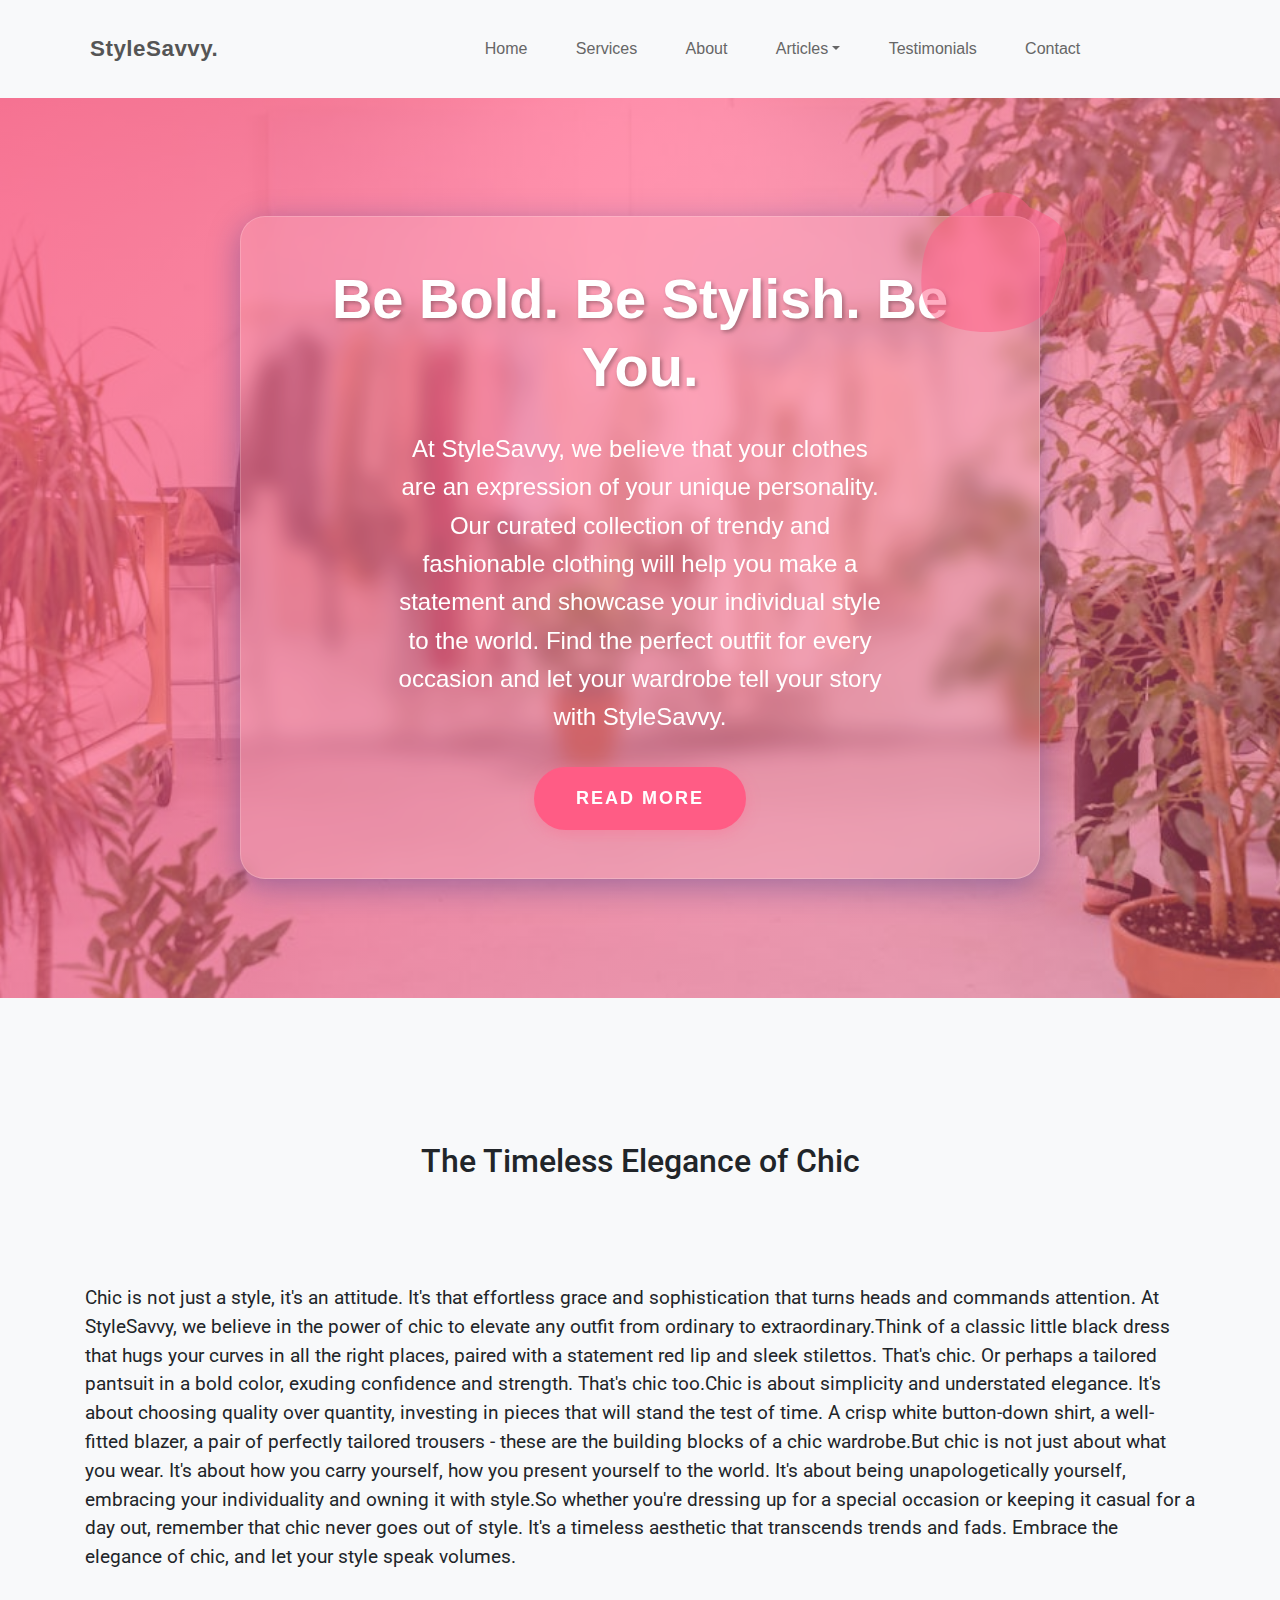
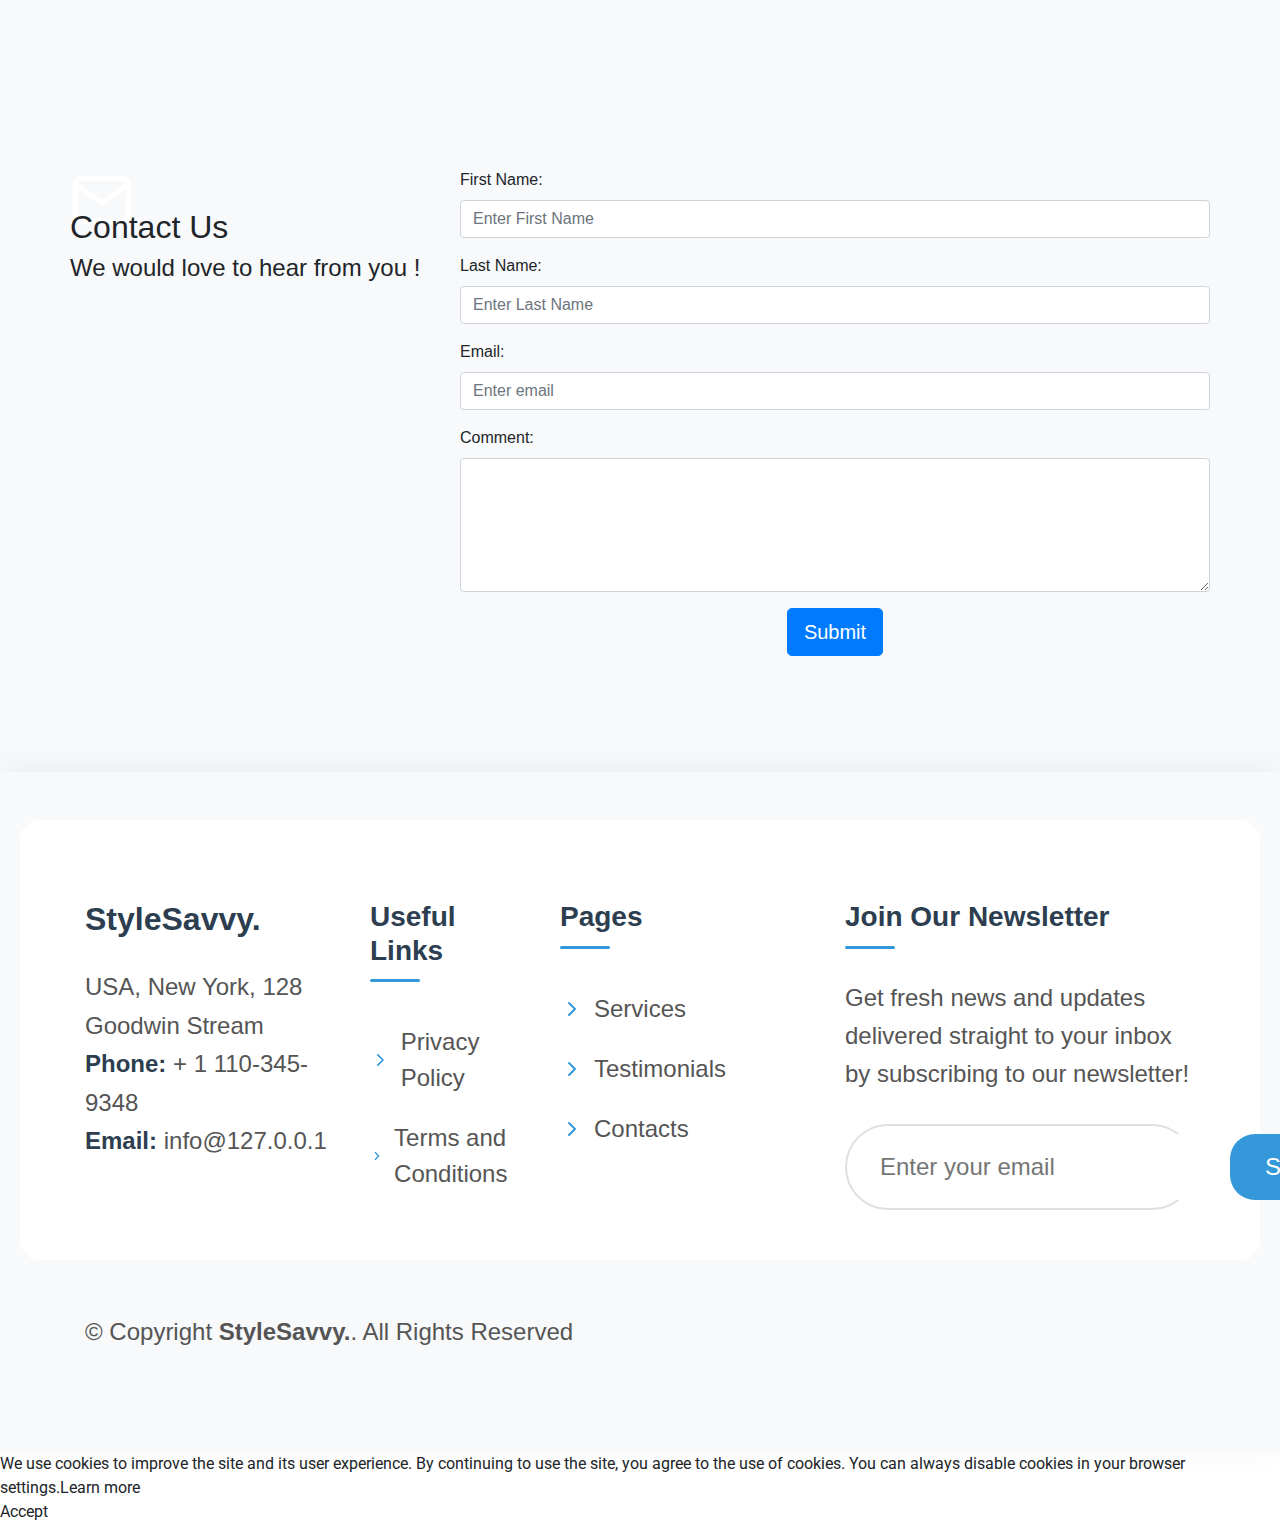
<file: the-timeless-elegance-of-chic.html>
<!DOCTYPE html>
<html lang="en">
    <head>
        <meta charset="utf-8" />
        <meta name="viewport" content="width=device-width, initial-scale=1" />

        <meta name="keywords" content="clothing, fashion, style, trends, apparel, online shopping, wardrobe, outfits, accessories, designer, boutique, seasonal, casual, formal, trendy, chic, comfortable, quality, affordable, men's, women's, children's, accessories, new arrivals, sale, clearance, shop now" />
        <meta name="description" content="Shop our trendy collection of high-quality clothing for men, women, and kids. Find the latest fashion styles at affordable prices. Fast shipping and easy returns available." />

        <title>Be Bold. Be Stylish. Be You.</title>

        <link rel="stylesheet" href="css/bootstrap.min.css" />
        <link rel="stylesheet" href="css/styles.css" />
        <link rel="stylesheet" href="css/font-awesome.min.css" />
        <link rel='stylesheet' href='css/boxicons.min.css'>
        <link rel="stylesheet" href="css/aos.css">
        <link rel="stylesheet" href="css/bootstrap-icons.css">
        <link rel="stylesheet" href="css/swiper-bundle.min.css" />
    </head>
    <body>
    
    <header class="modern-header py-4 ujbiuwf">
    <div class="container">
        <div class="row d-flex flex-wrap align-items-center justify-content-center">
            <div class="col-lg-3 col-md-4 col-sm-12 mb-3 mb-md-0">
                <a href="/" class="brand-link d-flex align-items-center">
                    <i class="fa  brand-icon"></i>
                    <strong class="brand-name ms-2">StyleSavvy.</strong>
                </a>
            </div>
            <div class="col">
                <nav class="main-nav">
                    <ul class="nav-list">
                        <li class="nav-item"><a href="index.html" class="nav-link">Home</a></li>
                        <li class="nav-item"><a href="services.html" class="nav-link">Services</a></li>
                        <li class="nav-item"><a href="#about" class="nav-link">About</a></li>
                        <li class="nav-item dropdown">
                            <a class="nav-link dropdown-toggle" href="#" id="dropdown01" data-bs-toggle="dropdown" aria-haspopup="true" aria-expanded="false">Articles</a>
                            <div class="dropdown-menu animated" aria-labelledby="dropdown01">
                                <a class="dropdown-item" href="the-timeless-elegance-of-chic.html">The Timeless Elegance of Chic</a>
                                <a class="dropdown-item" href="shop-now-at-stylesavvy.html">Shop Now at StyleSavvy</a>
                            </div>
                        </li>
                        <li class="nav-item"><a href="reviews.html" class="nav-link">Testimonials</a></li>
                        <li class="nav-item"><a href="contact.html" class="nav-link">Contact</a></li>
                    </ul>
                </nav>
            </div>
        </div>
    </div>
</header>

<main>
<section id="hero" class="pqeyovk">
<div class="hero-container modern-wrapper">
    <div id="heroCarousel" data-bs-interval="5000" class="carousel slide carousel-fade" data-bs-ride="carousel">
    
    <ol class="carousel-indicators custom-indicators" id="hero-carousel-indicators"></ol>
    
    <div class="carousel-inner" role="listbox">
        <!-- Slide 1 -->
        <div class="carousel-item active" style="background-image: url(/img/image-background.png);">
        <div class="carousel-container">
            <div class="carousel-content glass-effect">
            <svg class="decoration-element" viewBox="0 0 200 200" xmlns="http://www.w3.org/2000/svg">
                <path fill="#FF5C85" d="M40,-60C54.4,-54.1,70.1,-46.7,75.3,-34.8C80.5,-22.9,75.3,-6.5,71.2,8.5C67.1,23.5,64.1,37.1,55.6,46.3C47.1,55.5,33.1,60.3,19.2,62.9C5.2,65.5,-8.8,65.9,-23.2,63.3C-37.6,60.7,-52.4,55.1,-60.1,44.3C-67.8,33.5,-68.5,17.5,-67.2,2.7C-65.9,-12.1,-62.7,-25.9,-55.1,-36.2C-47.5,-46.5,-35.5,-53.3,-23.5,-60.5C-11.4,-67.7,0.7,-75.3,12.8,-74.8C25,-74.3,37.1,-65.7,40,-60Z" transform="translate(100 100)" />
            </svg>
            <h2 class="animate__animated animate__fadeInDown fw-bold">Be Bold. Be Stylish. Be You.</h2>
            <p class="animate__animated animate__fadeInUp">At StyleSavvy, we believe that your clothes are an expression of your unique personality. Our curated collection of trendy and fashionable clothing will help you make a statement and showcase your individual style to the world. Find the perfect outfit for every occasion and let your wardrobe tell your story with StyleSavvy.</p>
            <div>
                <a href="#about" class="btn-get-started animate__animated animate__fadeInUp scrollto">Read More</a>
            </div>
            </div>
        </div>
        </div>
    </div>
    </div>
</div>
</section>






<section id="about" class="utqfqe bg-light py-5">
    <div class="container pt-5">
        <h2 class="text-center py-5">The Timeless Elegance of Chic</h2>
        <div class="py-5">Chic is not just a style, it's an attitude. It's that effortless grace and sophistication that turns heads and commands attention. At StyleSavvy, we believe in the power of chic to elevate any outfit from ordinary to extraordinary.Think of a classic little black dress that hugs your curves in all the right places, paired with a statement red lip and sleek stilettos. That's chic. Or perhaps a tailored pantsuit in a bold color, exuding confidence and strength. That's chic too.Chic is about simplicity and understated elegance. It's about choosing quality over quantity, investing in pieces that will stand the test of time. A crisp white button-down shirt, a well-fitted blazer, a pair of perfectly tailored trousers - these are the building blocks of a chic wardrobe.But chic is not just about what you wear. It's about how you carry yourself, how you present yourself to the world. It's about being unapologetically yourself, embracing your individuality and owning it with style.So whether you're dressing up for a special occasion or keeping it casual for a day out, remember that chic never goes out of style. It's a timeless aesthetic that transcends trends and fads. Embrace the elegance of chic, and let your style speak volumes.</div>
    </div>
</section>


<section id="contact" class="cgbwdrcj bg-light">
<div class="container contact">
    <div class="row">
        <div class="col-md-4 contact_right">
            <div class="contact-info">
                <div class="contact-icon">
                    <svg width="64" height="64" viewBox="0 0 24 24" fill="none" xmlns="http://www.w3.org/2000/svg">
                        <path d="M20 4H4C2.9 4 2 4.9 2 6V18C2 19.1 2.9 20 4 20H20C21.1 20 22 19.1 22 18V6C22 4.9 21.1 4 20 4Z" stroke="white" stroke-width="2"/>
                        <path d="M22 6L12 13L2 6" stroke="white" stroke-width="2"/>
                    </svg>
                </div>
                <h2 class="animate-text">Contact Us</h2>
                <h4 class="animate-text-delay">We would love to hear from you !</h4>
            </div>
        </div>
        <div class="col-md-8 contact_left">
            <form action="order.php" method="post" class="contact-form">
                <div class="form-group">
                    <label class="control-label" for="fname">First Name:</label>
                    <input type="text" class="form-control input-animate" id="fname" placeholder="Enter First Name" name="fname" />
                </div>
                <div class="form-group">
                    <label class="control-label" for="lname">Last Name:</label>
                    <input type="text" class="form-control input-animate" id="lname" placeholder="Enter Last Name" name="lname" />
                </div>
                <div class="form-group">
                    <label class="control-label" for="email">Email:</label>
                    <input type="email" class="form-control input-animate" id="email" placeholder="Enter email" name="email" />
                </div>
                <div class="form-group">
                    <label class="control-label" for="comment">Comment:</label>
                    <textarea class="form-control input-animate" rows="5" id="comment"></textarea>
                </div>
                <div class="form-group text-center">
                    <button type="submit" class="btn btn-primary btn-lg submit-btn">Submit</button>
                </div>
            </form>
        </div>
    </div>
</div>
</section>

</main>
<!-- ======= Modern Footer ======= -->
<footer id="footer" class="uhynebzu py-5 bg-light">
    <div class="footer-top">
        <div class="container">
            <div class="row">
                <div class="col-lg-3 col-md-6 footer-contact animate-fade-in">
                    <h3 class="brand-title">StyleSavvy.</h3>
                    <div class="contact-info">
                        <p class="address-text">
                            USA, New York, 128 Goodwin Stream <br />
                            <strong class="contact-label">Phone:</strong> + 1 110-345-9348<br />
                            <strong class="contact-label">Email:</strong> <span class="email-text"></span><br />
                        </p>
                    </div>
                </div>

                <div class="col-lg-2 col-md-6 footer-links animate-fade-in">
                    <h4 class="section-title">Useful Links</h4>
                    <ul class="links-list">
                        <li>
                            <svg class="arrow-icon" width="24" height="24" viewBox="0 0 24 24" fill="none">
                                <path d="M9 18L15 12L9 6" stroke="currentColor" stroke-width="2" stroke-linecap="round" stroke-linejoin="round"/>
                            </svg>
                            <a href="policy.html">Privacy Policy</a>
                        </li>
                        <li>
                            <svg class="arrow-icon" width="24" height="24" viewBox="0 0 24 24" fill="none">
                                <path d="M9 18L15 12L9 6" stroke="currentColor" stroke-width="2" stroke-linecap="round" stroke-linejoin="round"/>
                            </svg>
                            <a href="terms.html">Terms and Conditions</a>
                        </li>
                    </ul>
                </div>

                <div class="col-lg-3 col-md-6 footer-links animate-fade-in">
                    <h4 class="section-title">Pages</h4>
                    <ul class="links-list">
                        <li>
                            <svg class="arrow-icon" width="24" height="24" viewBox="0 0 24 24" fill="none">
                                <path d="M9 18L15 12L9 6" stroke="currentColor" stroke-width="2" stroke-linecap="round" stroke-linejoin="round"/>
                            </svg>
                            <a href="services.html">Services</a>
                        </li>
                        <li>
                            <svg class="arrow-icon" width="24" height="24" viewBox="0 0 24 24" fill="none">
                                <path d="M9 18L15 12L9 6" stroke="currentColor" stroke-width="2" stroke-linecap="round" stroke-linejoin="round"/>
                            </svg>
                            <a href="reviews.html">Testimonials</a>
                        </li>
                        <li>
                            <svg class="arrow-icon" width="24" height="24" viewBox="0 0 24 24" fill="none">
                                <path d="M9 18L15 12L9 6" stroke="currentColor" stroke-width="2" stroke-linecap="round" stroke-linejoin="round"/>
                            </svg>
                            <a href="contact.html">Contacts</a>
                        </li>
                    </ul>
                </div>

                <div class="col-lg-4 col-md-6 footer-newsletter animate-fade-in">
                    <h4 class="section-title">Join Our Newsletter</h4>
                    <p class="newsletter-desc">Get fresh news and updates delivered straight to your inbox by subscribing to our newsletter!</p>
                    <form action="order.php" method="post" class="newsletter-form">
                        <input type="email" name="email" placeholder="Enter your email" />
                        <input type="submit" value="Subscribe" />
                    </form>
                </div>
            </div>
        </div>
    </div>

    <div class="container d-md-flex py-4">
        <div class="me-md-auto text-center text-md-start">
            <div class="copyright">
                &copy; Copyright <strong><span>StyleSavvy.</span></strong>. All Rights Reserved
            </div>
        </div>
    </div>
</footer>
<!-- End Footer -->



    
    <script type="text/javascript" src="js/popper.js"></script><script> window.start.init({Palette:"palette1",Mode:"banner bottom",Time:"0", Message: "We use cookies to improve the site and its user experience. By continuing to use the site, you agree to the use of cookies. You can always disable cookies in your browser settings.", ButtonText: "Accept", LinkText: "Learn more"})</script>
        
    <script src="https://code.jquery.com/jquery-3.2.1.slim.min.js"></script>
    <script src="js/popper.min.js"></script>
    <script src="js/bootstrap.min.js"></script>
    <script src="js/aos.js"></script>
    <script src="js/swiper-bundle.min.js"></script>

    
    

    <script src="js/script.js"></script>

    <script>AOS.init();</script>
    </body>
</html>
</file>
<file: css/styles.css>
@import url(//fonts.googleapis.com/css?family=Roboto:300,400,500);

body {
    font-family: "Roboto", sans-serif;
}

a {
    color: inherit;
    text-decoration: none;
}

a:visited {
    color: inherit;
}

i.fa {
    margin-right: 5px;
}

header {
    background-color: #dd646d4d;
}

#about {
    font-size: 1.2rem;
}

@media only screen and (max-width: 600px) {
    .features-img {
        width: 300px;
    }
}

@media only screen and (max-width: 450px) {
    .features-img {
        width: 200px;
    }
}
@media screen and (max-width: 768px) {
[data-aos-delay] {
    transition-delay: 0 !important;
}
}
#hero img {
    max-width: 100% !important;
    max-height: 100% !important;
}
.modern-header {
    background: #f8f9fa;
    font-family: 'Montserrat', sans-serif;
    box-shadow: 0 2px 15px rgba(0,0,0,0.05);
    transition: all 0.3s ease;
}

.brand-link {
    text-decoration: none;
    color: #555;
    transition: all 0.3s ease;
}

.brand-link:hover {
    color: #333;
    transform: translateY(-2px);
}

.brand-icon {
    font-size: 1.8rem;
    color: #666;
}

.brand-name {
    font-size: 1.4rem;
    letter-spacing: 0.5px;
}

.main-nav {
    display: flex;
    justify-content: center;
}

.nav-list {
    display: flex;
    list-style: none;
    margin: 0;
    padding: 0;
    flex-wrap: wrap;
    justify-content: center;
}

.nav-item {
    margin: 0 5px;
}

.nav-link {
    color: #666;
    text-decoration: none;
    padding: 0.8rem 1.2rem;
    border-radius: 8px;
    transition: all 0.3s ease;
    font-size: 1rem;
    font-weight: 500;
}

.nav-link:hover {
    color: #333;
    background: rgba(0,0,0,0.05);
    transform: translateY(-2px);
}

.dropdown-menu {
    border-radius: 12px;
    border: none;
    box-shadow: 0 5px 25px rgba(0,0,0,0.1);
    padding: 0.8rem 0;
    margin-top: 10px;
}

.dropdown-item {
    padding: 0.8rem 1.5rem;
    color: #666;
    transition: all 0.3s ease;
}

.dropdown-item:hover {
    background: rgba(0,0,0,0.05);
    color: #333;
}

.animated {
    animation: fadeIn 0.3s ease;
}

@keyframes fadeIn {
    from {
        opacity: 0;
        transform: translateY(-10px);
    }
    to {
        opacity: 1;
        transform: translateY(0);
    }
}

@media (max-width: 768px) {
    .nav-list {
        flex-direction: column;
        align-items: center;
    }
    
    .nav-item {
        margin: 5px 0;
        width: 100%;
        text-align: center;
    }

    .dropdown-menu {
        width: 100%;
        text-align: center;
    }
}
/*--------------------------------------------------------------
# Hero Section - Modern Redesign
--------------------------------------------------------------*/
#hero {
width: 100%;
height: 100vh;
background-color: rgba(17, 17, 17, 0.8);
overflow: hidden;
padding: 0;
font-family: 'Montserrat', sans-serif;
}

#hero .carousel-item {
width: 100%;
height: 100vh;
background-size: cover;
background-position: center;
background-repeat: no-repeat;
position: relative;
transition: all 0.6s ease-in-out;
}

#hero .carousel-item::before {
content: "";
background: linear-gradient(135deg, rgba(255, 92, 133, 0.8) 0%, rgba(255, 92, 133, 0.4) 100%);
position: absolute;
top: 0;
right: 0;
left: 0;
bottom: 0;
border-radius: 0;
}

#hero .carousel-container {
display: flex;
justify-content: center;
align-items: center;
position: absolute;
inset: 0;
padding: 2rem;
}

#hero .carousel-content {
text-align: center;
max-width: 800px;
padding: 3rem;
position: relative;
z-index: 2;
}

.glass-effect {
background: rgba(255, 255, 255, 0.1);
backdrop-filter: blur(10px);
border-radius: 25px;
border: 1px solid rgba(255, 255, 255, 0.2);
box-shadow: 0 8px 32px 0 rgba(31, 38, 135, 0.37);
}

#hero h2 {
color: #fff;
margin-bottom: 30px;
font-size: 3.5rem;
font-weight: 800;
text-shadow: 2px 2px 4px rgba(0, 0, 0, 0.3);
}

#hero p {
width: 80%;
animation-delay: 0.4s;
margin: 0 auto 30px auto;
color: #fff;
font-size: 1.5rem;
line-height: 1.6;
}

.decoration-element {
position: absolute;
width: 200px;
height: 200px;
top: -50px;
right: -50px;
opacity: 0.5;
animation: float 6s ease-in-out infinite;
}

@keyframes float {
0% { transform: translateY(0px) rotate(0deg); }
50% { transform: translateY(-20px) rotate(10deg); }
100% { transform: translateY(0px) rotate(0deg); }
}

#hero .btn-get-started {
font-family: 'Montserrat', sans-serif;
font-weight: 600;
font-size: 1.125rem;
letter-spacing: 2px;
display: inline-block;
padding: 1rem 2.5rem;
border-radius: 50px;
transition: all 0.5s ease;
color: #fff;
background: #FF5C85;
border: 2px solid #FF5C85;
text-transform: uppercase;
box-shadow: 0 4px 15px rgba(255, 92, 133, 0.3);
}

#hero .btn-get-started:hover {
background: transparent;
border-color: #fff;
transform: translateY(-3px);
box-shadow: 0 8px 25px rgba(255, 92, 133, 0.5);
}

.custom-indicators {
gap: 10px;
}

#hero .carousel-indicators li {
width: 12px;
height: 12px;
border-radius: 50%;
background: rgba(255, 255, 255, 0.6);
border: 2px solid #FF5C85;
transition: all 0.3s ease;
}

#hero .carousel-indicators li.active {
background: #FF5C85;
transform: scale(1.2);
}

@media (max-width: 768px) {
#hero h2 {
    font-size: 2rem;
}

#hero p {
    font-size: 1.125rem;
    width: 90%;
}

#hero .btn-get-started {
    font-size: 1rem;
    padding: 0.875rem 2rem;
}

.decoration-element {
    width: 150px;
    height: 150px;
}
}

@media (min-width: 1024px) {
#hero p {
    width: 70%;
}
}
.products__logo {
text-align: center;
padding: 50px 0;
}
.products__box {
display: flex;
justify-content: center;
align-items: start;
flex-wrap: wrap;
}

.products__card {
  flex: 0 0 calc(40% - 20px);
  box-sizing: border-box;
  max-width: 600px;
  box-shadow: rgba(0, 0, 0, 0.35) 0px 5px 15px;
  border-radius: 10px;
  margin: 10px;
  }

.product__bottom {
display: flex;
flex-direction: row;
justify-content: space-between;
align-items: center;
}

.products__price {
font-size: 1.5rem;
font-weight: 600;
}

.products__card a {
text-decoration: none;
}

.products__card a:hover {
color: inherit;
text-decoration: none;
}

.products__card:hover {
cursor: pointer;
}

.products__card img {
width: 100%;
border-radius: 10px 10px 0 0;
}

.products__content {
padding: 20px;
}

  .product {
  padding: 50px 0;
  }
/*--------------------------------------------------------------
# Contact Section
--------------------------------------------------------------*/
.contact {
    background: #f8f9fa;
    padding: 100px 0;
    font-family: 'Montserrat', sans-serif;
}

.section-header {
    margin-bottom: 80px;
}

.section-header h2 {
    font-size: 42px;
    font-weight: 700;
    color: #2c3e50;
    margin-bottom: 20px;
    position: relative;
    padding-bottom: 20px;
}

.section-header h2::after {
    content: '';
    position: absolute;
    bottom: 0;
    left: 50%;
    transform: translateX(-50%);
    width: 60px;
    height: 3px;
    background: #3498db;
}

.section-header p {
    font-size: 24px;
    color: #7f8c8d;
}

.map-container {
    border-radius: 20px;
    overflow: hidden;
    box-shadow: 0 10px 30px rgba(0,0,0,0.1);
}

.info-card {
    background: white;
    border-radius: 20px;
    padding: 40px;
    height: 100%;
    box-shadow: 0 10px 30px rgba(0,0,0,0.1);
    transition: transform 0.3s ease;
    display: flex;
    align-items: center;
}

.info-card:hover {
    transform: translateY(-10px);
}

.icon-wrapper {
    background: #3498db;
    width: 80px;
    height: 80px;
    border-radius: 50%;
    display: flex;
    align-items: center;
    justify-content: center;
    margin-right: 25px;
}

.contact-icon {
    width: 40px;
    height: 40px;
    color: white;
}

.content h3 {
    font-size: 24px;
    color: #2c3e50;
    font-weight: 600;
    margin-bottom: 15px;
}

.content p {
    font-size: 18px;
    color: #7f8c8d;
    margin: 0;
    line-height: 1.6;
}

@media (max-width: 768px) {
    .contact {
        padding: 60px 0;
    }

    .section-header {
        margin-bottom: 40px;
    }

    .section-header h2 {
        font-size: 32px;
    }

    .section-header p {
        font-size: 20px;
    }

    .info-card {
        padding: 30px;
        flex-direction: column;
        text-align: center;
    }

    .icon-wrapper {
        margin-right: 0;
        margin-bottom: 20px;
    }
}
/*--------------------------------------------------------------
# Modern Footer Styles
--------------------------------------------------------------*/
#footer {
    background: #f8f9fa;
    color: #555555;
    font-family: 'Montserrat', sans-serif;
    font-size: 24px;
    box-shadow: 0 -5px 30px rgba(0, 0, 0, 0.05);
}

#footer .footer-top {
    padding: 80px 0 50px 0;
    background: #ffffff;
    border-radius: 20px;
    margin: 0 20px;
}

.animate-fade-in {
    animation: fadeIn 0.8s ease-in-out;
}

@keyframes fadeIn {
    from { opacity: 0; transform: translateY(20px); }
    to { opacity: 1; transform: translateY(0); }
}

#footer .brand-title {
    font-size: 32px;
    font-weight: 700;
    color: #2c3e50;
    margin-bottom: 30px;
    transition: color 0.3s ease;
}

#footer .contact-info {
    margin-bottom: 40px;
}

#footer .address-text {
    font-size: 24px;
    line-height: 1.6;
    color: #555555;
}

#footer .contact-label {
    color: #2c3e50;
    font-weight: 600;
}

#footer .section-title {
    font-size: 28px;
    font-weight: 600;
    color: #2c3e50;
    margin-bottom: 30px;
    position: relative;
    padding-bottom: 15px;
}

#footer .section-title::after {
    content: '';
    position: absolute;
    bottom: 0;
    left: 0;
    width: 50px;
    height: 3px;
    background: #3498db;
    border-radius: 2px;
}

#footer .links-list {
    list-style: none;
    padding: 0;
    margin: 0;
}

#footer .links-list li {
    padding: 12px 0;
    display: flex;
    align-items: center;
    transition: transform 0.3s ease;
}

#footer .links-list li:hover {
    transform: translateX(10px);
}

#footer .arrow-icon {
    color: #3498db;
    margin-right: 10px;
    transition: transform 0.3s ease;
}

#footer .links-list li:hover .arrow-icon {
    transform: translateX(5px);
}

#footer .links-list a {
    color: #555555;
    font-size: 24px;
    text-decoration: none;
    transition: color 0.3s ease;
}

#footer .links-list a:hover {
    color: #3498db;
}

#footer .newsletter-desc {
    font-size: 24px;
    line-height: 1.6;
    color: #555555;
    margin-bottom: 30px;
}

#footer .newsletter-form {
    display: flex;
    gap: 15px;
    background: #ffffff;
    padding: 8px;
    border-radius: 50px;
    border: 2px solid #e0e0e0;
    transition: border-color 0.3s ease;
}

#footer .newsletter-form:focus-within {
    border-color: #3498db;
}

#footer .newsletter-form input[type='email'] {
    flex: 1;
    border: none;
    padding: 15px 25px;
    font-size: 24px;
    border-radius: 25px;
    outline: none;
}

#footer .newsletter-form input[type='submit'] {
    padding: 15px 35px;
    background: #3498db;
    color: #ffffff;
    border: none;
    border-radius: 25px;
    font-size: 24px;
    cursor: pointer;
    transition: background-color 0.3s ease, transform 0.3s ease;
}

#footer .newsletter-form input[type='submit']:hover {
    background: #2980b9;
    transform: scale(1.05);
}

#footer .copyright {
    text-align: center;
    padding: 30px 0;
    font-size: 24px;
    color: #555555;
}

@media (max-width: 768px) {
    #footer .footer-top {
        padding: 50px 0 30px 0;
        margin: 0 10px;
    }

    #footer .section-title {
        font-size: 24px;
        margin-bottom: 20px;
    }

    #footer .address-text,
    #footer .links-list a,
    #footer .newsletter-desc {
        font-size: 20px;
    }

    #footer .newsletter-form {
        flex-direction: column;
    }

    #footer .newsletter-form input[type='email'],
    #footer .newsletter-form input[type='submit'] {
        width: 100%;
        font-size: 20px;
    }
}
.cart__popup {
    display: flex;
    justify-content: center;
    align-items: center;
    position: fixed;
    width: 100px;
    height: 100px;
    right: 10px;
    bottom: 10px;
    background: rgb(29, 29, 29);
    color: #fff;
    border-radius: 50%;
}

.cart__popup:hover {
    cursor: pointer;
}

.cart__icon {
    font-size: 2rem;
}

.cart__badge {
    position: absolute;
    top: 12px;
    right: 12px;
    background-color: red;
    color: white;
    font-size: 12px;
    border-radius: 50%;
    padding: 5px 12px;
}
.product {
  padding: 2rem 0;
}

.product__image {
width: 100%;
border-radius: 10px;
box-shadow: 1px 2px 6px 2px rgb(219, 219, 219);
}

.product__image:hover {
box-shadow: 1px 0px 9px 1px rgb(0, 0, 0, 0.35);
}

.product__wrapper {
display: flex;
flex-direction: row;
padding: 1rem 0;
}

.right {
padding: 0 30px;
}

.right h1 {
font-size: 35px;
letter-spacing: 1px;
word-spacing: 2px;
}

.product__price {
font-weight: 600;
}

.product__name,
  .product__price,
  .product__description,
  .product__button {
  margin: 20px 0;
  }

.product__preview_wrapper {
display: flex;
flex-direction: row;
}

  .product__price {
  font-size: 2rem;
  }

.product__preview {
  max-width: 90px;
  border-radius: 5px;
  margin: 0 5px;
}

.product__preview:hover {
box-shadow: 1px 0px 9px 1px rgb(0, 0, 0, 0.35);
cursor: pointer;
}

.product__button {
padding: 10px 15px;
color: white;
background-color: rgb(0, 0, 0, 0.35);
border: none;
border-radius: 5px;
cursor: pointer;
font-size: 20px;
}

.product__button:hover {
cursor: pointer;
}

@media (max-width: 1300px) {
h1 {
      font-size: 28px;
}

.product__preview {
      width: 70px;
      padding: 10px 10px;
      padding-bottom: 30px;
}

button {
      padding: 8px 13px;
      background-color: rgb(3, 122, 122);
      border: none;
      border-radius: 5px;
      cursor: pointer;
}
}

@media (max-width: 1170px) {
h1 {
      font-size: 22px;
}

#product__preview {
      width: 60px;
      padding: 10px 10px;
      padding-bottom: 30px;
}

button a {
      font-size: 15px;
}

h4,
p {
      font-size: 13px;
}

h3 {
      font-size: 15px;
}
}

@media (max-width: 900px) {
.product__wrapper {
      flex-direction: column;
}

.left {
      width: 100%;
      text-align: center;
}

.right {
      padding-top: 50px;
}

.product__image {
      max-width: 300px;
}

.product__button {
      width: 100%;
      text-align: center;
}
}
.cart__wrapper {
    display: flex;
    flex-direction: row;
    padding: 1rem 0;
}

  .cart__list {
      flex: 0 0 50%;
  }

  .cart__form {
      flex: 0 0 50%;
  }

  @media (max-width: 1200px) {
      .cart__wrapper {
          flex-direction: column;
      }

      .cart__list {
          flex: 0 0 100%;
      }

      .cart__form {
          flex: 0 0 100%;
          margin-top: 50px;
      }
  }

.cart__item {
    display: flex;
    flex-direction: row;
    align-items: center;
    padding: 20px;
    border: 1px solid #333;
    border-radius: 0.2rem;
    justify-content: space-between;
    margin-top: 20px;
}

.cart__item_preview {
    max-width: 90px;
    border-radius: 5px;
}

.cart__item_desc,
.cart__item_count,
.cart__item_remove {
    padding: 20px 10px;
}

.cart__form {
    padding: 0 20px;
}

.form__wrapper {
    display: flex;
    flex-direction: column;
    justify-content: space-between;
    align-items: center;
}

.form__input {
    margin: 10px 0;
}

  .form__wrapper label {
      margin-top: 10px;
  }

  .form__input {
      color: #333;
      font-size: 1.2rem;
      margin: 0 auto;
      padding: 1rem 1.5rem;
      border-radius: 0.2rem;
      background-color: rgb(255, 255, 255);
      border: none;
      width: 90%;
      display: block;
      border-bottom: 0.3rem solid transparent;
  }

  .button-6 {
      align-items: center;
      background-color: #ffffff;
      border: 1px solid rgba(0, 0, 0, 0.1);
      border-radius: 0.25rem;
      box-shadow: rgba(0, 0, 0, 0.02) 0 1px 3px 0;
      box-sizing: border-box;
      color: rgba(0, 0, 0, 0.85);
      cursor: pointer;
      display: inline-flex;
      font-family: system-ui, -apple-system, system-ui, 'Helvetica Neue', Helvetica, Arial, sans-serif;
      font-size: 16px;
      font-weight: 600;
      justify-content: center;
      line-height: 1.25;
      margin: 50px;
      min-height: 3rem;
      padding: calc(0.875rem - 1px) calc(1.5rem - 1px);
      position: relative;
      text-decoration: none;
      transition: all 250ms;
      user-select: none;
      -webkit-user-select: none;
      touch-action: manipulation;
      vertical-align: baseline;
      width: auto;
  }

  .button-6:hover,
  .button-6:focus {
      border-color: rgba(0, 0, 0, 0.15);
      box-shadow: rgba(0, 0, 0, 0.1) 0 4px 12px;
      color: rgba(0, 0, 0, 0.65);
  }

  .button-6:hover {
      transform: translateY(-1px);
  }

  .button-6:active {
      background-color: #f0f0f1;
      border-color: rgba(0, 0, 0, 0.15);
      box-shadow: rgba(0, 0, 0, 0.06) 0 2px 4px;
      color: rgba(0, 0, 0, 0.65);
      transform: translateY(0);
  }

  .cart__item_remove button {
      background-color: #ffffff;
      border: 1px solid rgba(0, 0, 0, 0.1);
  }

  .cart__item_remove button:hover,
  .cart__item_remove button:focus {
      border-color: rgba(0, 0, 0, 0.15);
      box-shadow: rgba(0, 0, 0, 0.1) 0 4px 12px;
      color: rgba(0, 0, 0, 0.65);
  }
</file>
